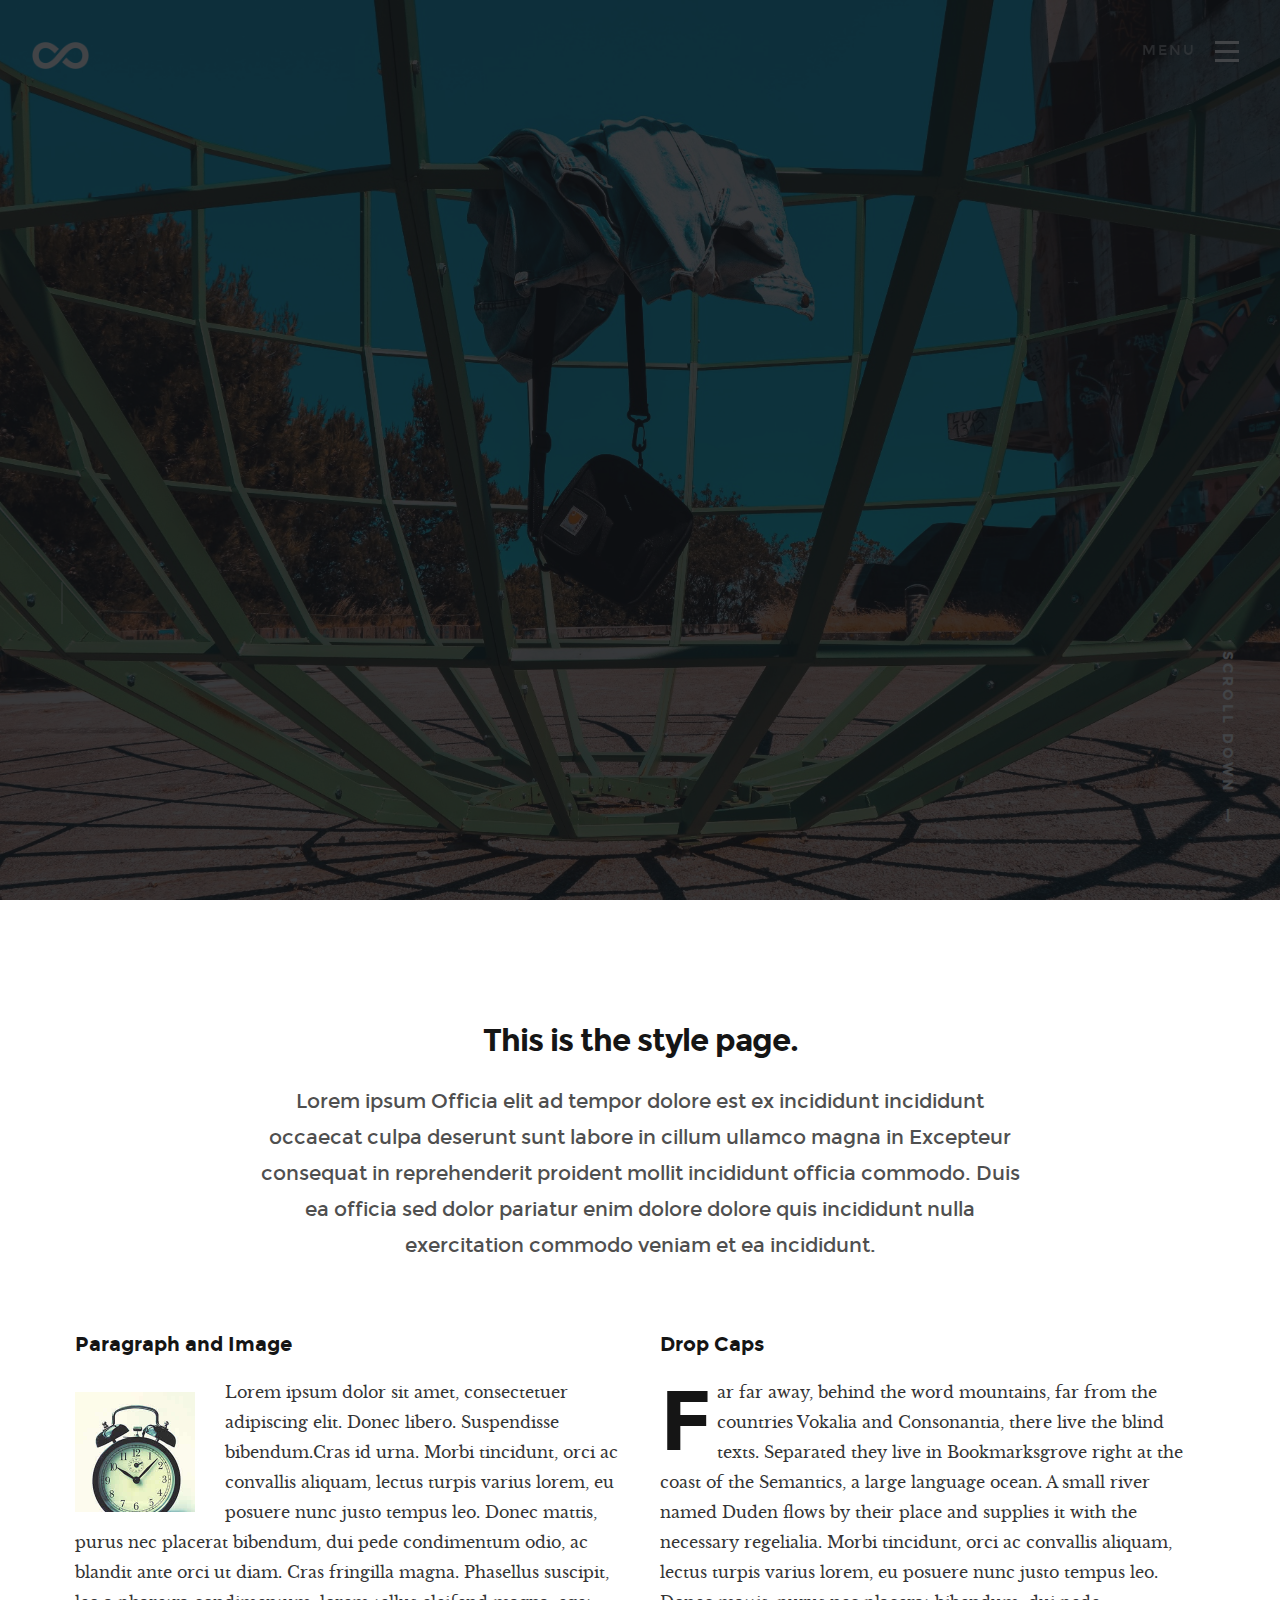
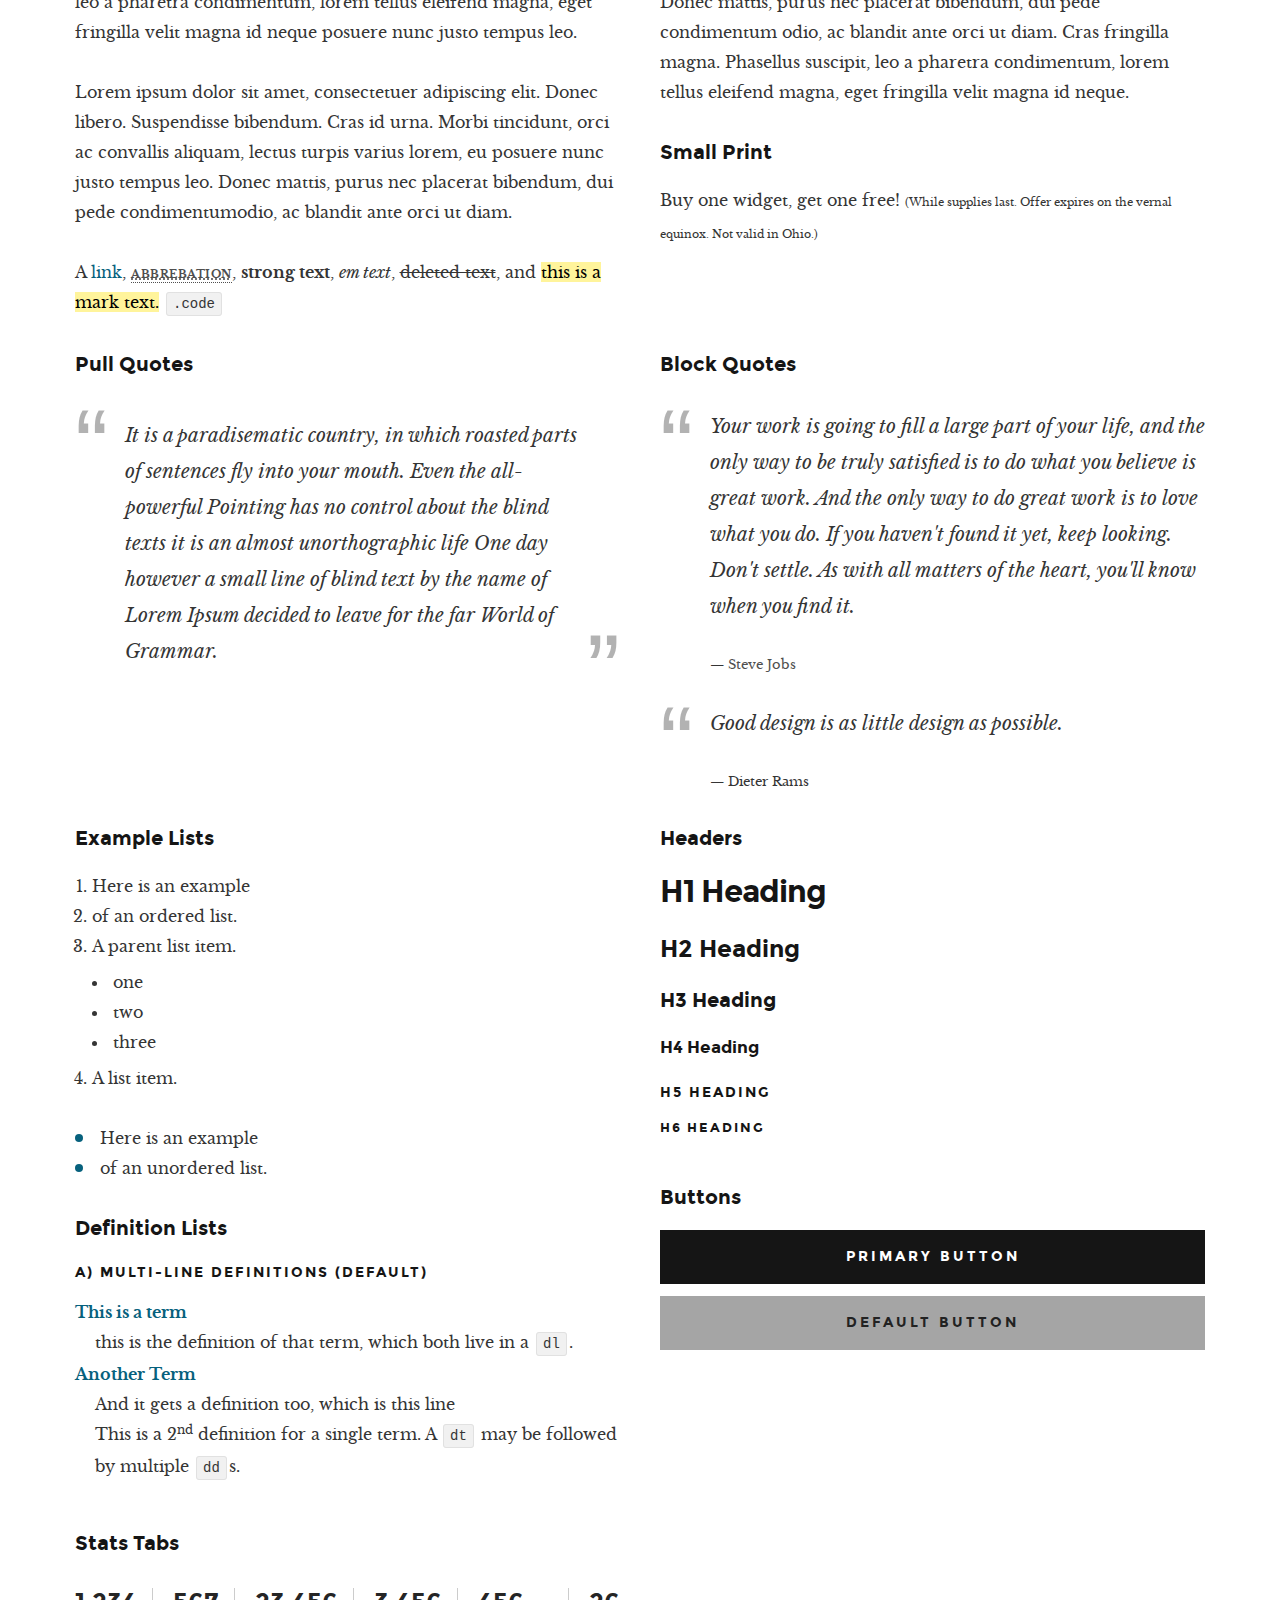
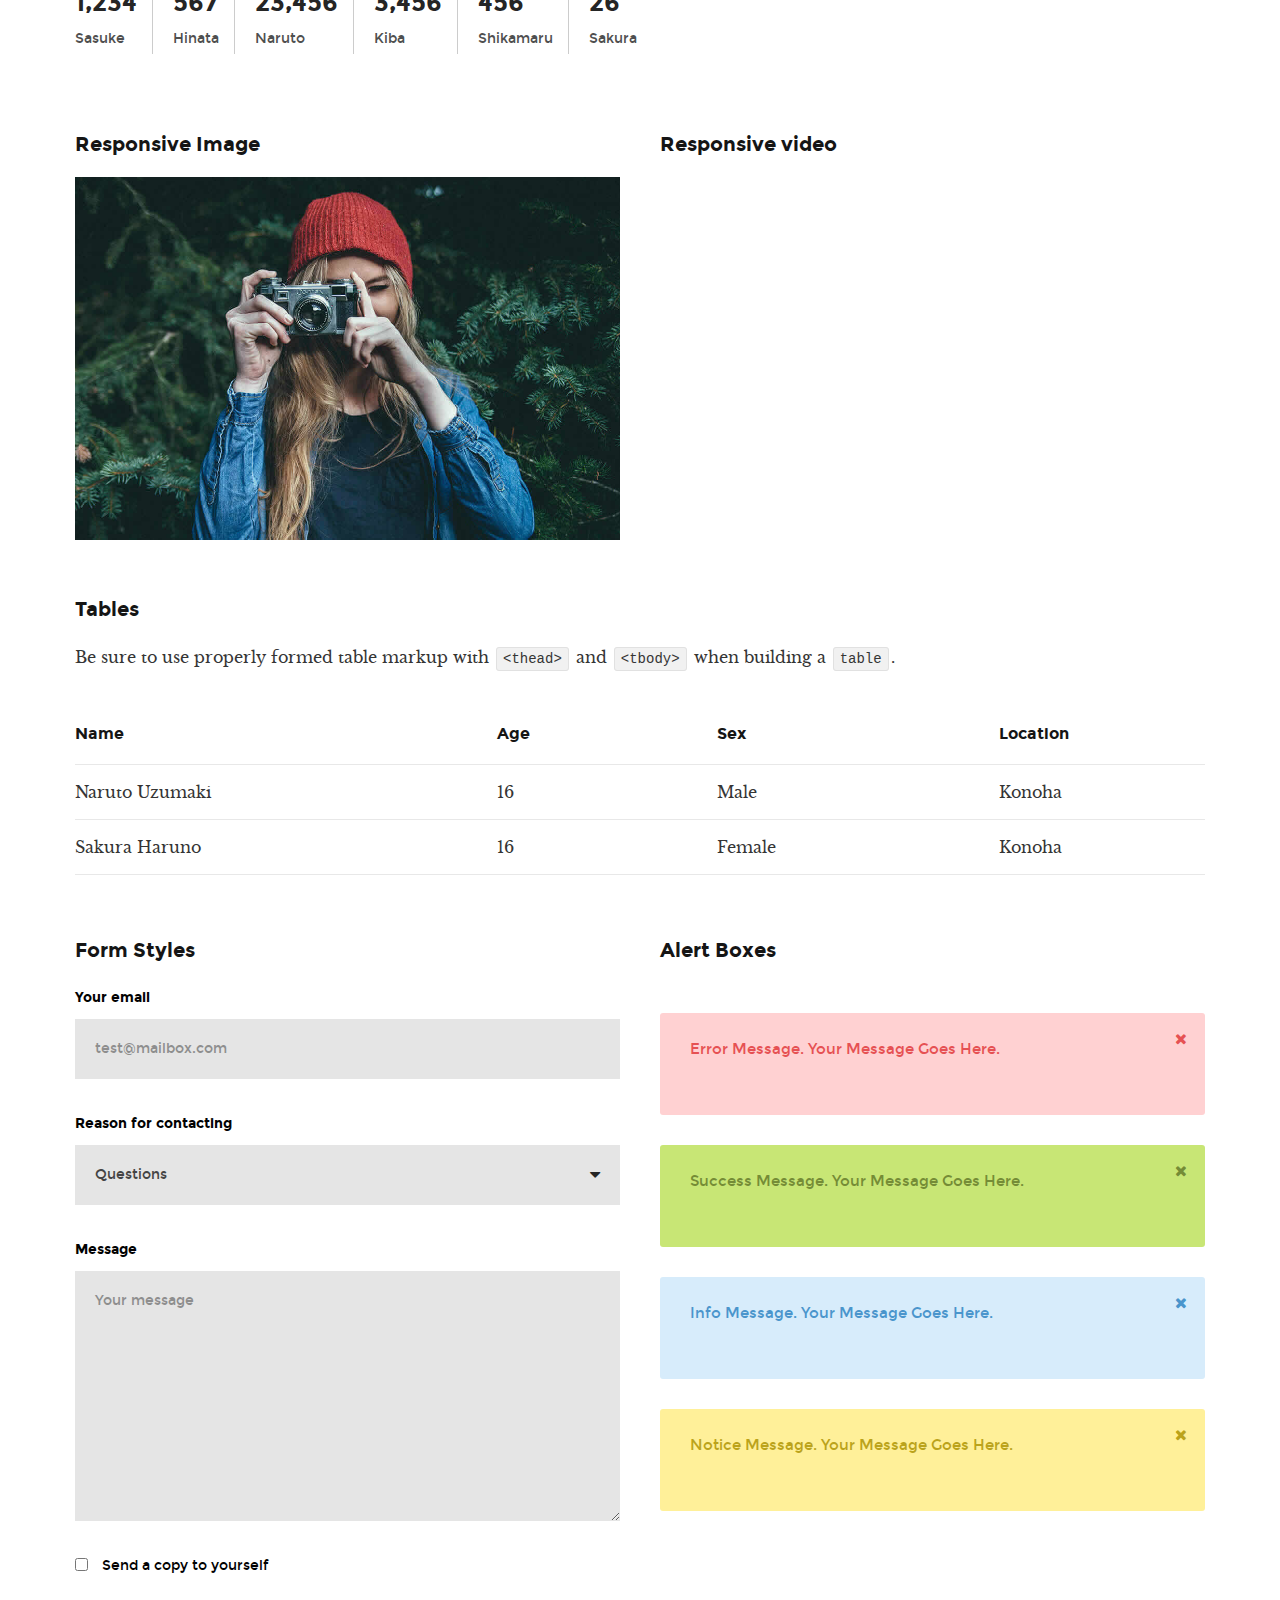
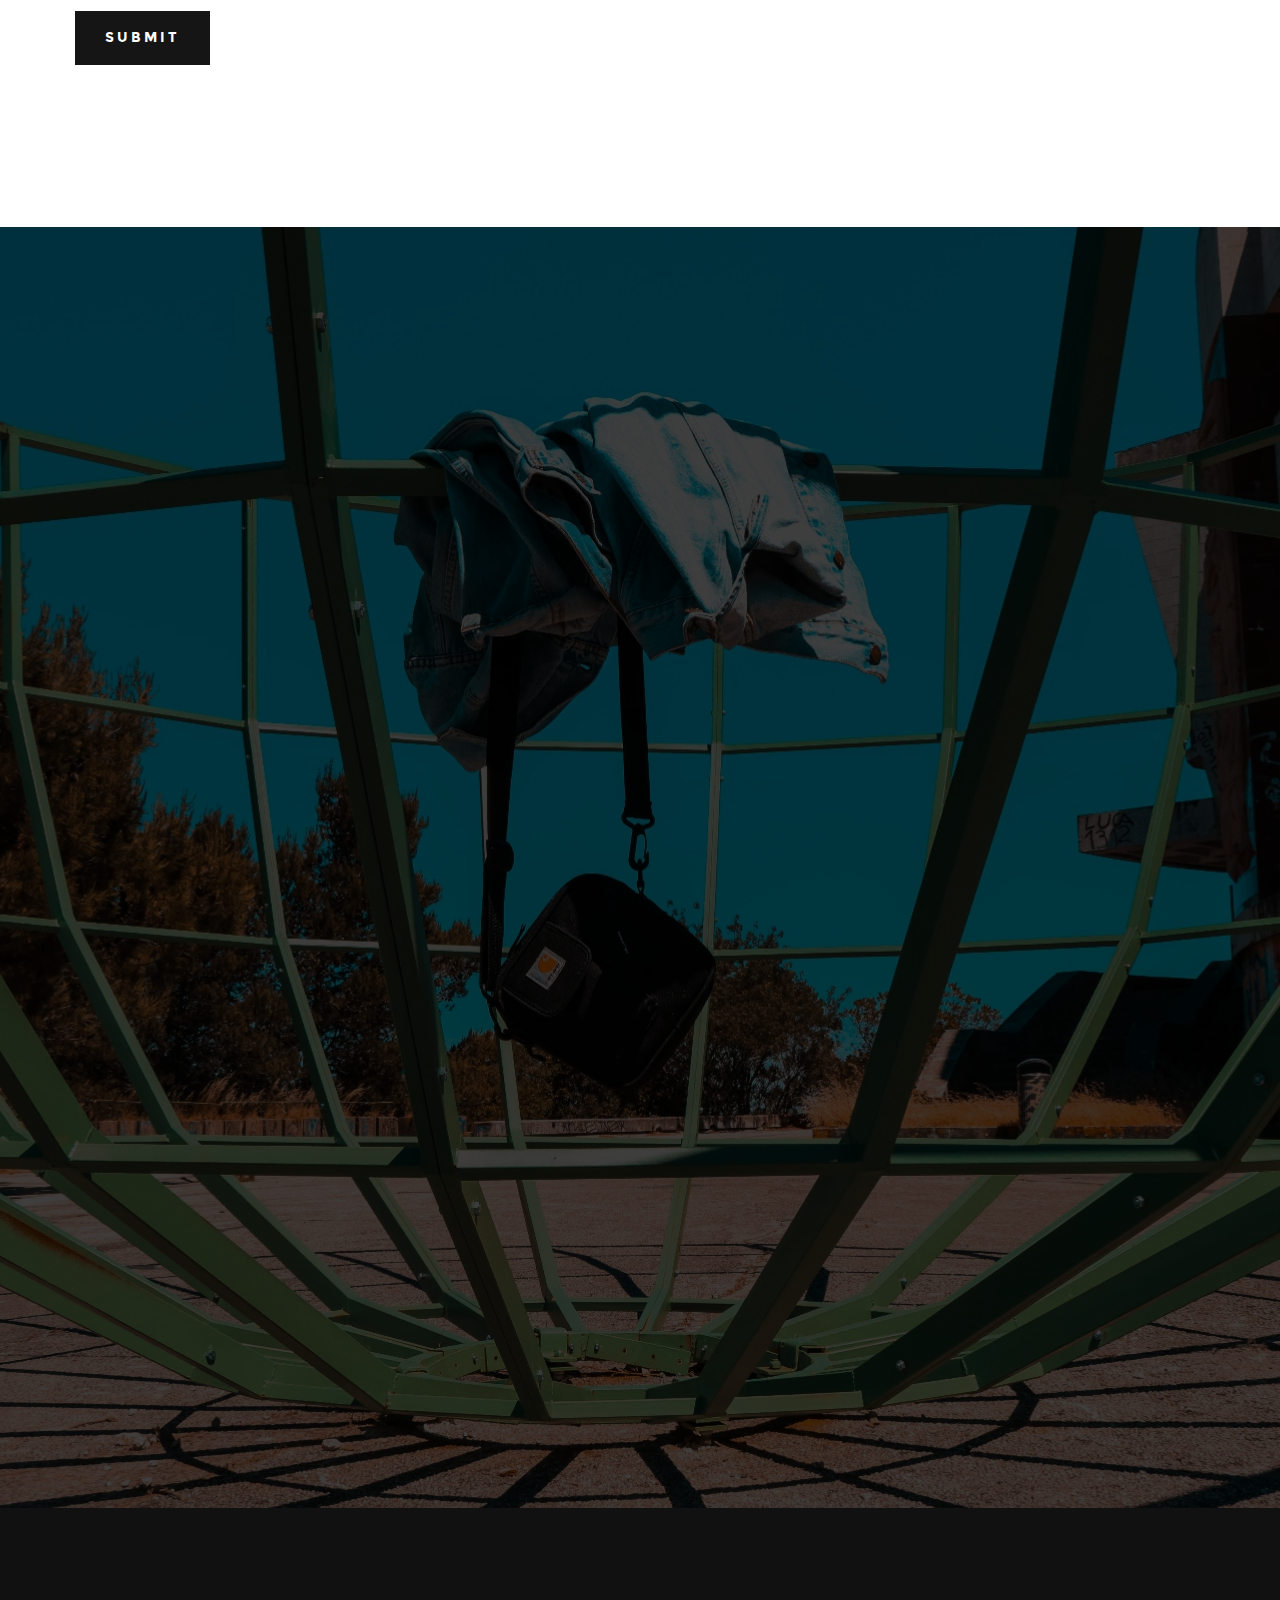
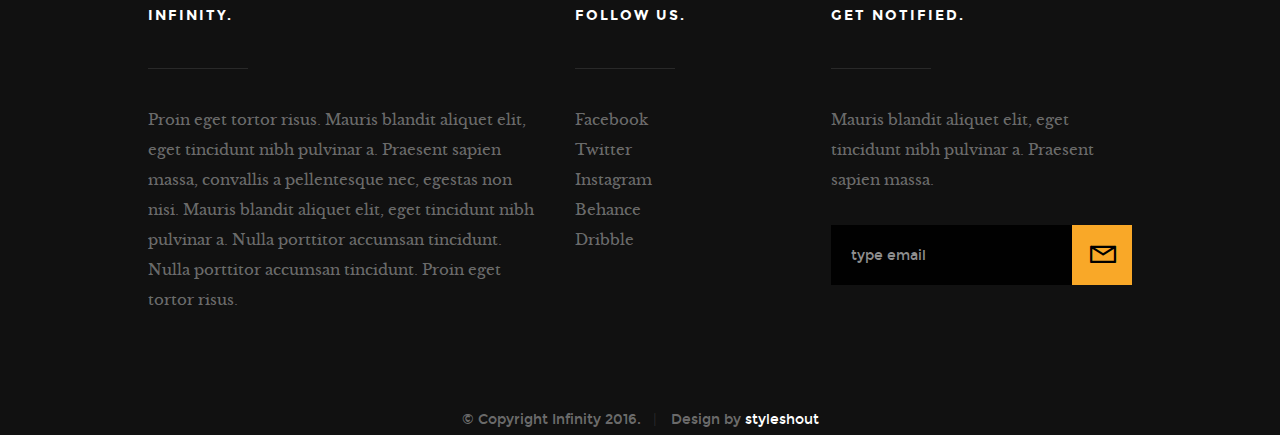
<file: styles.html>
<!DOCTYPE html>
<!--[if IE 8 ]><html class="no-js oldie ie8" lang="en"> <![endif]-->
<!--[if IE 9 ]><html class="no-js oldie ie9" lang="en"> <![endif]-->
<!--[if (gte IE 9)|!(IE)]><!--><html class="no-js" lang="en"> <!--<![endif]-->
<head>

   <!--- basic page needs
   ================================================== -->
   <meta charset="utf-8">
	<title>Style Guide - Infinity</title>
	<meta name="description" content="">  
	<meta name="author" content="">

   <!-- mobile specific metas
   ================================================== -->
	<meta name="viewport" content="width=device-width, initial-scale=1, maximum-scale=1">

 	<!-- CSS
   ================================================== -->
   <link rel="stylesheet" href="css/base.css">
   <link rel="stylesheet" href="css/vendor.css">  
   <link rel="stylesheet" href="css/main.css"> 

   <style type="text/css" media="screen">
   	#styles { 
   		background: white;
   		padding-top: 12rem;
   		padding-bottom: 12rem;
   	}      	
   </style>   

   <!-- script
   ================================================== -->
	<script src="js/modernizr.js"></script>
	<script src="js/pace.min.js"></script>

   <!-- favicons
	================================================== -->
	<link rel="shortcut icon" href="favicon.ico" type="image/x-icon">
	<link rel="icon" href="favicon.ico" type="image/x-icon">

</head>

<body id="top">

	<!-- header 
   ================================================== -->
   <header> 

   	<div class="header-logo">
	      <a href="index.html">Infinity</a>
	   </div> 

		<a id="header-menu-trigger" href="#0">
		 	<span class="header-menu-text">Menu</span>
		  	<span class="header-menu-icon"></span>
		</a> 

		<nav id="menu-nav-wrap">

			<a href="#0" class="close-button" title="close"><span>Close</span></a>	

	   	<h3>Infinity.</h3>  

			<ul class="nav-list">
				<li class="current"><a href="index.html" title="">Home</a></li>
				<li><a href="index.html#about" title="">About</a></li>
				<li><a href="index.html#services" title="">Services</a></li>
				<li><a href="index.html#portfolio" title="">Works</a></li>
				<li><a href="index.html#contact" title="">Contact</a></li>						
			</ul>	

			<p class="sponsor-text">
				Looking for an awesome and reliable webhosting? Try <a href="http://www.dreamhost.com/r.cgi?287326|STYLESHOUT">DreamHost</a>.
				Get <span>$50 off</span> when you sign up with the promocode <span>styleshout</span>. 
				<!-- Simply type	the promocode in the box labeled “Promo Code” when placing your order. -->
			</p>			

			<ul class="header-social-list">
	         <li>
	         	<a href="#"><i class="fa fa-facebook-square"></i></a>
	         </li>
	         <li>
	         	<a href="#"><i class="fa fa-twitter"></i></a>
	         </li>
	         <li>
	         	<a href="#"><i class="fa fa-instagram"></i></a>
	         </li>
            <li>
            	<a href="#"><i class="fa fa-behance"></i></a>
            </li>
	         <li>
	         	<a href="#"><i class="fa fa-dribbble"></i></a>
	         </li>	         
	      </ul>		

		</nav>  <!-- end #menu-nav-wrap -->

	</header> <!-- end header -->  


   <!-- home
   ================================================== -->
   <section id="home">

   	<div class="overlay"></div>

   	<div class="home-content-table">	
		   <div class="home-content-tablecell">
		   	<div class="row">
		   		<div class="col-twelve">		   			
			  		
			  				<h3 class="animate-intro">We Are Infinity.</h3>
				  			<h1 class="animate-intro">
							We Craft Stunning  <br>
							Digital Experiences.
				  			</h1>	

				  			<div class="more animate-intro">
				  				<a class="smoothscroll button stroke" href="#styles">
				  					Learn More
				  				</a>
				  			</div>							

			  		</div> <!-- end col-twelve --> 
		   	</div> <!-- end row --> 
		   </div> <!-- end home-content-tablecell --> 		   
		</div> <!-- end home-content-table -->

		<ul class="home-social-list">
	      <li class="animate-intro">
	        	<a href="#"><i class="fa fa-facebook-square"></i></a>
	      </li>
	      <li class="animate-intro">
	        	<a href="#"><i class="fa fa-twitter"></i></a>
	      </li>
	      <li class="animate-intro">
	        	<a href="#"><i class="fa fa-instagram"></i></a>
	      </li>
         <li class="animate-intro">
           	<a href="#"><i class="fa fa-behance"></i></a>
         </li>
	      <li class="animate-intro">
	        	<a href="#"><i class="fa fa-dribbble"></i></a>
	      </li>	      
	   </ul> <!-- end home-social-list -->	

		<div class="scrolldown">
			<a href="#about" class="scroll-icon smoothscroll">		
		   	Scroll Down		   	
		   	<i class="fa fa-long-arrow-right" aria-hidden="true"></i>
			</a>
		</div>			
   
   </section> <!-- end home -->


   <!-- styles
   ================================================== -->
	<section id="styles">
		
		<div class="row narrow add-bottom text-center">

   		<div class="col-twelve tab-full">

   			<h1>This is the style page.</h1>

   			<p class="lead">Lorem ipsum Officia elit ad tempor dolore est ex incididunt incididunt occaecat culpa deserunt sunt labore in cillum ullamco magna in Excepteur consequat in reprehenderit proident mollit incididunt officia commodo.
   			Duis ea officia sed dolor pariatur enim dolore dolore quis incididunt nulla exercitation commodo veniam et ea incididunt.</p>   			

   		</div>

     	</div>

     	<div class="row">

     		<div class="col-six tab-full">

		     	<h3>Paragraph and Image</h3>

		      <p><a href="#"><img width="120" height="120" class="pull-left" alt="sample-image" src="images/sample-image.jpg"></a>
		  		Lorem ipsum dolor sit amet, consectetuer adipiscing elit. Donec libero. Suspendisse bibendum.Cras id urna. Morbi tincidunt, orci ac convallis aliquam, lectus turpis varius lorem, eu posuere nunc justo tempus leo. Donec mattis, purus nec placerat bibendum, dui pede condimentum odio, ac blandit ante orci ut diam. Cras fringilla magna. Phasellus suscipit, leo a pharetra condimentum, lorem tellus eleifend magna, eget fringilla velit magna id neque posuere nunc justo tempus leo. </p>

		  		<p>
		  		Lorem ipsum dolor sit amet, consectetuer adipiscing elit. Donec libero. Suspendisse bibendum. Cras id urna. Morbi tincidunt, orci ac convallis aliquam, lectus turpis varius lorem, eu posuere nunc justo tempus leo. Donec mattis, purus nec placerat bibendum, dui pede condimentumodio, ac blandit ante orci ut diam.	
	 			</p>

	         <p>A <a href="#">link</a>,
	  			<abbr title="this really isn't a very good description">abbrebation</abbr>,
	  			<strong>strong text</strong>,
	         <em>em text</em>,
	  			<del>deleted text</del>, and
	         <mark>this is a mark text.</mark>
	         <code>.code</code>
	         </p>

	      </div>

	      <div class="col-six tab-full">

	         <h3>Drop Caps</h3>

		      <p class="drop-cap">Far far away, behind the word mountains, far from the countries Vokalia and Consonantia,
		      there live the blind texts. Separated they live in Bookmarksgrove right at the coast of the
		      Semantics, a large language ocean. A small river named Duden flows by their place and supplies it with the necessary regelialia. Morbi tincidunt, orci ac convallis aliquam, lectus turpis varius lorem, eu	posuere nunc justo tempus leo. Donec mattis, purus nec placerat bibendum, dui pede condimentum odio, ac blandit ante orci ut diam. Cras fringilla magna. Phasellus suscipit, leo a pharetra condimentum, lorem tellus eleifend magna, eget fringilla velit magna id neque.
				</p>

			   <h3>Small Print</h3>

			   <p>Buy one widget, get one free!
				<small>(While supplies last. Offer expires on the vernal equinox. Not valid in Ohio.)</small>
				</p>

			</div>	         

		</div> <!-- end row -->

		<div class="row">

		  	<div class="col-six tab-full">

		      <h3>Pull Quotes</h3>

		      <aside class="pull-quote">
				   <blockquote>
					   <p>It is a paradisematic country, in which roasted parts of
		            sentences fly into your mouth. Even the all-powerful Pointing has no control about the blind
		            texts it is an almost unorthographic life One day however a small line of blind text by the name
		            of Lorem Ipsum decided to leave for the far World of Grammar.</p>
					</blockquote>
				</aside>

		   </div>

		   <div class="col-six tab-full">

		      <h3>Block Quotes</h3>

		      <blockquote cite="http://where-i-got-my-info-from.com">
				   <p>Your work is going to fill a large part of your life, and the only way to be truly satisfied is
		         to do what you believe is great work. And the only way to do great work is to love what you do.
		         If you haven't found it yet, keep looking. Don't settle. As with all matters of the heart, you'll know when you find it.
		         </p>
					<cite>
					   <a href="#">Steve Jobs</a>
					</cite>
			   </blockquote>

		      <blockquote>
		         <p>Good design is as little design as possible.</p>
		         <cite>Dieter Rams</cite>
		      </blockquote>

		   </div>

		</div> <!-- end row -->

		<div class="row half-bottom">

			<div class="col-six tab-full">

			   <h3>Example Lists</h3>

			   <ol>
				   <li>Here is an example</li>
				   <li>of an ordered list.</li>
				   <li>A parent list item.
					  	<ul>
				  			<li>one</li>
				  			<li>two</li>
					   	<li>three</li>
					   </ul>
					</li>
					<li>A list item.</li>
				</ol>

			   <ul class="disc">
				   <li>Here is an example</li>
				   <li>of an unordered list.</li>
				</ul>	

				<h3>Definition Lists</h3>	            

			   <h5>a) Multi-line Definitions (default)</h5>

			   <dl>
				   <dt><strong>This is a term</strong></dt>
				      <dd>this is the definition of that term, which both live in a <code>dl</code>.</dd>
				   <dt><strong>Another Term</strong></dt>
				      <dd>And it gets a definition too, which is this line</dd>
				      <dd>This is a 2<sup>nd</sup> definition for a single term. A <code>dt</code> may be followed by multiple <code>dd</code>s.</dd>
			   </dl>

		   </div>

		   <div class="col-six tab-full">		                  

		      <h3>Headers</h3>

		      <h1>H1 Heading</h1>
		      <h2>H2 Heading</h2>
		      <h3>H3 Heading</h3>
		      <h4>H4 Heading</h4>
		      <h5>H5 Heading</h5>
		      <h6>H6 Heading</h6>

		      <br>

		      <h3>Buttons</h3>

		    	<p>
		     		<a class="button button-primary full-width" href="#">Primary Button</a>
		     		<a class="button full-width" href="#">Default Button</a>
		     	</p>

		   </div>

		</div> <!-- end row -->

		<div class="row half-bottom">

		   <div class="col-twelve">

		    	<h3>Stats Tabs</h3>

		      <ul class="stats-tabs">
				   <li><a href="#">1,234 <em>Sasuke</em></a></li>
				   <li><a href="#">567 <em>Hinata</em></a></li>
				   <li><a href="#">23,456 <em>Naruto</em></a></li>
				   <li><a href="#">3,456 <em>Kiba</em></a></li>
				   <li><a href="#">456 <em>Shikamaru</em></a></li>
				   <li><a href="#">26 <em>Sakura</em></a></li>
				</ul>	      		

		   </div>	      	

		</div> <!-- end row -->

		<div class="row half-bottom">

	      <div class="col-six tab-full">

      		<h3>Responsive Image</h3>
      		<p><img src="images/shutterbug.jpg"></p>

      	</div>

      	<div class="col-six tab-full">

      		<h3>Responsive video</h3>

      		<div class="fluid-video-wrapper">
               <iframe src="http://player.vimeo.com/video/14592941?title=0&amp;byline=0&amp;portrait=0&amp;color=F64B39" width="500" height="281" frameborder="0" webkitallowfullscreen mozallowfullscreen allowfullscreen></iframe> 
            </div>

      	</div>
	      	
      </div> <!-- end row -->

      <div class="row add-bottom">

	      <div class="col-twelve">

	      	<h3>Tables</h3>
	      	<p>Be sure to use properly formed table markup with <code>&lt;thead&gt;</code> and <code>&lt;tbody&gt;</code> when building a <code>table</code>.</p>

	      	<div class="table-responsive">

	      		<table>
						<thead>
						   <tr>
						 		<th>Name</th>
						      <th>Age</th>
						      <th>Sex</th>
						      <th>Location</th>					    
						   </tr>
						</thead>
						<tbody>
						   <tr>
						      <td>Naruto Uzumaki</td>
						      <td>16</td>
						      <td>Male</td>
						      <td>Konoha</td>					    
						   </tr>
						   <tr>
						      <td>Sakura Haruno</td>
						      <td>16</td>
						      <td>Female</td>
						      <td>Konoha</td>			    
						   </tr>
						</tbody>
				   </table>

	      	</div>     		

	      </div>
	      	
	   </div> <!-- end row -->

	   <div class="row">

		   <div class="col-six tab-full">

		      <h3>Form Styles</h3>

		      <form>
			     	<div>
			        	<label for="sampleInput">Your email</label>
			        	<input class="full-width" type="email" placeholder="test@mailbox.com" id="sampleInput">
			      </div>
			      <div>
			        	<label for="sampleRecipientInput">Reason for contacting</label>
			        	<div class="ss-custom-select">
			        		<select class="full-width" id="sampleRecipientInput">
				        		<option value="Option 1">Questions</option>
				        		<option value="Option 2">Report</option>
				        		<option value="Option 3">Others</option>
				        	</select>
			        	</div>			         	
			      </div>
			       
			     	<label for="exampleMessage">Message</label>
			     	<textarea class="full-width" placeholder="Your message" id="exampleMessage"></textarea>

			     	<label class="add-bottom">
			        	<input type="checkbox">			            
			        	<span class="label-text">Send a copy to yourself</span>
			     	</label>
			       
			     	<input class="button-primary" type="submit" value="Submit">

			   </form>	            

		   </div>

		   <div class="col-six tab-full">

		   	<h3>Alert Boxes</h3> 

		   	<br>
			        
            <div class="alert-box ss-error hideit">
		        <p>Error Message. Your Message Goes Here.</p>
		        <i class="fa fa-times close"></i>
		      </div><!-- /error -->
			        
		      <div class="alert-box ss-success hideit">
		        <p>Success Message. Your Message Goes Here.</p>
		        <i class="fa fa-times close"></i>
		      </div><!-- /success -->
			        
		      <div class="alert-box ss-info hideit">
		         <p>Info Message. Your Message Goes Here.</p>
		         <i class="fa fa-times close"></i>
		      </div><!-- /info -->
			        
		      <div class="alert-box ss-notice hideit">
		        <p>Notice Message. Your Message Goes Here.</p>
		        <i class="fa fa-times close"></i>
		      </div><!-- /notice -->
		        
		   </div>	         

		</div> <!-- end row -->

	</section> <!-- end styles -->   


	<!-- contact
   ================================================== -->
   <section id="contact">

      <div class="overlay"></div>

		<div class="row narrow section-intro with-bottom-sep animate-this">
   		<div class="col-twelve">
   			<h3>Contact</h3>
   			<h1>Get In Touch.</h1>

   			<p class="lead">Quisque velit nisi, pretium ut lacinia in, elementum id enim. Curabitur arcu erat, accumsan id imperdiet et, porttitor at sem. Lorem ipsum dolor sit amet, consectetur adipiscing elit. Praesent sapien massa, convallis a pellentesque nec, egestas non nisi.</p>
   		</div> 
   	</div> <!-- end section-intro -->

   	<div class="row contact-content">

   		<div class="col-seven tab-full animate-this">

   			<h5>Send Us A Message</h5>

            <!-- form -->
            <form name="contactForm" id="contactForm" method="post">     			

               <div class="form-field">
 					   <input name="contactName" type="text" id="contactName" placeholder="Name" value="" minlength="2" required="">
               </div>

               <div class="row">
                 	<div class="col-six tab-full">
                 		<div class="form-field">
                 			<input name="contactEmail" type="email" id="contactEmail" placeholder="Email" value="" required="">
                 		</div>		      			   
		            </div>
	            	<div class="col-six tab-full">	            
	            		<div class="form-field">
	            			<input name="contactSubject" type="text" id="contactSubject" placeholder="Subject" value="">
	                  </div>		     				   
		            </div>
               </div>
                                         
               <div class="form-field">
	              	<textarea name="contactMessage" id="contactMessage" placeholder="message" rows="10" cols="50" required=""></textarea>
	            </div> 

               <div class="form-field">
                  <button class="submitform">Submit</button>

                  <div id="submit-loader">
                     <div class="text-loader">Sending...</div>                             
       			      <div class="s-loader">
							  	<div class="bounce1"></div>
							  	<div class="bounce2"></div>
							  	<div class="bounce3"></div>
							</div>
						</div>
               </div>

      		</form> <!-- end form -->

            <!-- contact-warning -->
            <div id="message-warning"></div> 

            <!-- contact-success -->
      		<div id="message-success">
               <i class="fa fa-check"></i>Your message was sent, thank you!<br>
      		</div>

         </div> <!-- end col-seven --> 

         <div class="col-four tab-full contact-info end animate-this">

         	<h5>Contact Information</h5>

         	<div class="cinfo">
	   			<h6>Where to Find Us</h6>
	   			<p>
	            	1600 Amphitheatre Parkway<br>
	            	Mountain View, CA<br>
	            	94043 US
	            </p>
	   		</div> <!-- end cinfo -->

	   		<div class="cinfo">
	   			<h6>Email Us At</h6>
	   			<p>
	   				someone@infinitysite.com<br>
				   	info@infinitysite.com			     
				   </p>
	   		</div> <!-- end cinfo -->

	   		<div class="cinfo">
	   			<h6>Call Us At</h6>
	   			<p>
	   				Phone: (+63) 555 1212<br>
				   	Mobile: (+63) 555 0100<br>
				     	Fax: (+63) 555 0101
				   </p>
	   		</div>

         </div> <!-- end cinfo --> 

   	</div> <!-- end row contact-content -->
		
	</section> <!-- end contact -->


	<!-- footer
   ================================================== -->
	<footer>
     	<div class="footer-main">

   		<div class="row">  

	      	<div class="col-five tab-full footer-about">       

	            <h4 class="h05">Infinity.</h4>

	            <p>Proin eget tortor risus. Mauris blandit aliquet elit, eget tincidunt nibh pulvinar a. Praesent sapien massa, convallis a pellentesque nec, egestas non nisi. Mauris blandit aliquet elit, eget tincidunt nibh pulvinar a. Nulla porttitor accumsan tincidunt. Nulla porttitor accumsan tincidunt. Proin eget tortor risus.</p>	            

		      </div> <!-- end footer-about -->

	      	<div class="col-three tab-full footer-social">

	      		<h4 class="h05">Follow Us.</h4>

	      		<ul class="list-links">
	      			<li><a href="#">Facebook</a></li>
						<li><a href="#">Twitter</a></li>
						<li><a href="#">Instagram</a></li>
						<li><a href="#">Behance</a></li>
						<li><a href="#">Dribble</a></li>						
					</ul>

	      	</div> <!-- end footer-social -->  

	      	<div class="col-four tab-full footer-subscribe end">

	      		<h4 class="h05">Get Notified.</h4>

	      		<p>Mauris blandit aliquet elit, eget tincidunt nibh pulvinar a. Praesent sapien massa.</p>

	      		<div class="subscribe-form">
	      	
	      			<form id="mc-form" class="group" novalidate="true">

							<input type="email" value="" name="dEmail" class="email" id="mc-email" placeholder="type email" required=""> 
	   		
			   			<!-- <input type="submit" name="subscribe" > -->
			   			<button><i class="icon-mail"></i></button>
		   	
		   				<label for="mc-email" class="subscribe-message"></label>
			
						</form>

	      		</div>
	      	           	
	      	</div> <!-- end footer-subscribe -->      	    

	      </div> <!-- end row -->

   	</div> <!-- end footer-main -->

   	<div class="footer-bottom">

      	<div class="row">

      		<div class="col-twelve">
	      		<div class="copyright">
		         	<span>© Copyright Infinity 2016.</span> 
		         	<span>Design by <a href="http://www.styleshout.com/">styleshout</a></span>		         	
		         </div>		               
	      	</div>

      	</div>   	

      </div> <!-- end footer-bottom -->

      <div id="go-top">
		   <a class="smoothscroll" title="Back to Top" href="#top">
		   	<i class="fa fa-long-arrow-up" aria-hidden="true"></i>
		   </a>
		</div>		
   </footer>

   <div id="preloader"> 
    	<div id="loader"></div>
   </div> 

   <!-- Java Script
   ================================================== --> 
   <script src="js/jquery-2.1.3.min.js"></script>
   <script src="js/plugins.js"></script>
   <script src="js/main.js"></script>

</body>

</html>
</file>
<file: css/base.css>
/* =================================================================== 
 *
 *  Infinity v1.0 Base Stylesheet
 *  01-02-2017
 *  ------------------------------------------------------------------
 *  TOC:
 *  01. reset
 *  02. basic/base setup styles
 *  03. grid
 *  04. MISC
 *
 * =================================================================== */

/* ===================================================================
 *  01. reset - normalize.css v3.0.2 | MIT License | git.io/normalize
 *
 * ------------------------------------------------------------------- */
html {
  font-family: sans-serif;
  -ms-text-size-adjust: 100%;
  -webkit-text-size-adjust: 100%;
}

body {
  margin: 0;
}

article,
aside,
details,
figcaption,
figure,
footer,
header,
hgroup,
main,
menu,
nav,
section,
summary {
  display: block;
}

audio, canvas, progress, video {
  display: inline-block;
  vertical-align: baseline;
}

audio:not([controls]) {
  display: none;
  height: 0;
}

[hidden],
template {
  display: none;
}

a {
  background: transparent;
}

a:active, a:hover {
  outline: 0;
}

abbr[title] {
  border-bottom: 1px dotted;
}

b, strong {
  font-weight: bold;
}

dfn {
  font-style: italic;
}

h1 {
  font-size: 2em;
  margin: 0.67em 0;
}

mark {
  background: #ff0;
  color: #000;
}

small {
  font-size: 80%;
}

sub,
sup {
  font-size: 75%;
  line-height: 0;
  position: relative;
  vertical-align: baseline;
}

sup {
  top: -0.5em;
}

sub {
  bottom: -0.25em;
}

img {
  border: 0;
}

svg:not(:root) {
  overflow: hidden;
}

figure {
  margin: 1em 40px;
}

hr {
  -moz-box-sizing: content-box;
  box-sizing: content-box;
  height: 0;
}

pre {
  overflow: auto;
}

code,
kbd,
pre,
samp {
  font-family: monospace, monospace;
  font-size: 1em;
}

button, input, optgroup,
select, textarea {
  color: inherit;
  font: inherit;
  margin: 0;
}

button {
  overflow: visible;
}

button, select {
  text-transform: none;
}

button,
html input[type="button"],
input[type="reset"],
input[type="submit"] {
  -webkit-appearance: button;
  cursor: pointer;
}

button[disabled],
html input[disabled] {
  cursor: default;
}

button::-moz-focus-inner,
input::-moz-focus-inner {
  border: 0;
  padding: 0;
}

input {
  line-height: normal;
}

input[type="checkbox"],
input[type="radio"] {
  box-sizing: border-box;
  padding: 0;
}

input[type="number"]::-webkit-inner-spin-button,
input[type="number"]::-webkit-outer-spin-button {
  height: auto;
}

input[type="search"] {
  -webkit-appearance: textfield;
  -moz-box-sizing: content-box;
  -webkit-box-sizing: content-box;
  box-sizing: content-box;
}

input[type="search"]::-webkit-search-cancel-button,
input[type="search"]::-webkit-search-decoration {
  -webkit-appearance: none;
}

fieldset {
  border: 1px solid #c0c0c0;
  margin: 0 2px;
  padding: 0.35em 0.625em 0.75em;
}

legend {
  border: 0;
  padding: 0;
}

textarea {
  overflow: auto;
}

optgroup {
  font-weight: bold;
}

table {
  border-collapse: collapse;
  border-spacing: 0;
}

td, th {
  padding: 0;
}

/* ===================================================================
 *  02. basic/base setup styles - (_basic.scss)
 *
 * ------------------------------------------------------------------- */
html {
  font-size: 62.5%;
  box-sizing: border-box;
}

*,
*::before,
*::after {
  box-sizing: inherit;
}

body {
  font-weight: normal;
  line-height: 1;
  text-rendering: optimizeLegibility;
  word-wrap: break-word;
  -webkit-overflow-scrolling: touch;
  -webkit-text-size-adjust: none;
}

body, input, button {
  -moz-osx-font-smoothing: grayscale;
  -webkit-font-smoothing: antialiased;
}

/* ------------------------------------------------------------------- 
 * Media - (_basic.scss)
 * ------------------------------------------------------------------- */
img, video {
  max-width: 100%;
  height: auto;
}

/* ------------------------------------------------------------------- 
 * Typography resets - (_basic.scss)
 * ------------------------------------------------------------------- */
div, dl, dt, dd, ul, ol, li, h1, h2, h3, h4, h5, h6, pre, form, p, blockquote, th, td {
  margin: 0;
  padding: 0;
}

h1, h2, h3, h4, h5, h6 {
  -webkit-font-variant-ligatures: common-ligatures;
  -moz-font-variant-ligatures: common-ligatures;
  font-variant-ligatures: common-ligatures;
  text-rendering: optimizeLegibility;
}

em, i {
  font-style: italic;
  line-height: inherit;
}

strong, b {
  font-weight: bold;
  line-height: inherit;
}

small {
  font-size: 60%;
  line-height: inherit;
}

ol, ul {
  list-style: none;
}

li {
  display: block;
}

/* ------------------------------------------------------------------- 
 * links - (_basic.scss)
 * ------------------------------------------------------------------- */
a {
  text-decoration: none;
  line-height: inherit;
}

a img {
  border: none;
}

/* ------------------------------------------------------------------- 
 * inputs - (_basic.scss)
 * ------------------------------------------------------------------- */
fieldset {
  margin: 0;
  padding: 0;
}

input[type="email"],
input[type="number"],
input[type="search"],
input[type="text"],
input[type="tel"],
input[type="url"],
input[type="password"],
textarea {
  -webkit-appearance: none;
  -moz-appearance: none;
  -ms-appearance: none;
  -o-appearance: none;
  appearance: none;
}

/* ===================================================================
 *  03. grid - (_grid.scss)
 *
 * ------------------------------------------------------------------- */
.row {
  width: 94%;
  max-width: 1170px;
  margin: 0 auto;
}
.row:before, .row:after {
  content: "";
  display: table;
}
.row:after {
  clear: both;
}

.row .row {
  width: auto;
  max-width: none;
  margin-left: -20px;
  margin-right: -20px;
}

[class*="col-"], .bgrid {
  float: left;
}

[class*="col-"] + [class*="col-"].end {
  float: right;
}

[class*="col-"] {
  padding: 0 20px;
}

.col-one {
  width: 8.33333%;
}

.col-two, .col-1-6 {
  width: 16.66667%;
}

.col-three, .col-1-4 {
  width: 25%;
}

.col-four, .col-1-3 {
  width: 33.33333%;
}

.col-five {
  width: 41.66667%;
}

.col-six, .col-1-2 {
  width: 50%;
}

.col-seven {
  width: 58.33333%;
}

.col-eight, .col-2-3 {
  width: 66.66667%;
}

.col-nine, .col-3-4 {
  width: 75%;
}

.col-ten, .col-5-6 {
  width: 83.33333%;
}

.col-eleven {
  width: 91.66667%;
}

.col-twelve, .col-full {
  width: 100%;
}

/* ------------------------------------------------------------------- 
 * small screens - (_grid.scss)
 * ------------------------------------------------------------------- */
@media screen and (max-width: 1024px) {
  .row .row {
    margin-left: -18px;
    margin-right: -18px;
  }

  [class*="col-"] {
    padding: 0 18px;
  }
}
/* ------------------------------------------------------------------- 
 * tablets - (_grid.scss)
 * ------------------------------------------------------------------- */
@media screen and (max-width: 768px) {
  .row {
    width: auto;
    padding-left: 30px;
    padding-right: 30px;
  }

  .row .row {
    padding-left: 0;
    padding-right: 0;
    margin-left: -15px;
    margin-right: -15px;
  }

  [class*="col-"] {
    padding: 0 15px;
  }

  .tab-1-4 {
    width: 25%;
  }

  .tab-1-3 {
    width: 33.33333%;
  }

  .tab-1-2 {
    width: 50%;
  }

  .tab-2-3 {
    width: 66.66667%;
  }

  .tab-3-4 {
    width: 75%;
  }

  .tab-full {
    width: 100%;
  }
}
/* ------------------------------------------------------------------- 
 * large mobile devices - (_grid.scss)
 * ------------------------------------------------------------------- */
@media screen and (max-width: 600px) {
  .row {
    padding-left: 25px;
    padding-right: 25px;
  }

  .row .row {
    margin-left: -10px;
    margin-right: -10px;
  }

  [class*="col-"] {
    padding: 0 10px;
  }

  .mob-1-4 {
    width: 25%;
  }

  .mob-1-2 {
    width: 50%;
  }

  .mob-3-4 {
    width: 75%;
  }

  .mob-full {
    width: 100%;
  }
}
/* ------------------------------------------------------------------- 
 * small mobile devices - (_grid.scss)
 * ------------------------------------------------------------------- */
@media screen and (max-width: 400px) {
  .row .row {
    padding-left: 0;
    padding-right: 0;
    margin-left: 0;
    margin-right: 0;
  }

  [class*="col-"] {
    width: 100% !important;
    float: none !important;
    clear: both !important;
    margin-left: 0;
    margin-right: 0;
    padding: 0;
  }

  [class*="col-"] + [class*="col-"].end {
    float: none;
  }
}
/* ===================================================================
 * block grids - (_grid.scss)
 *
 * ------------------------------------------------------------------- */
[class*="block-"]:before, [class*="block-"]:after {
  content: "";
  display: table;
}
[class*="block-"]:after {
  clear: both;
}

.block-1-6 .bgrid {
  width: 16.66667%;
}

.block-1-4 .bgrid {
  width: 25%;
}

.block-1-3 .bgrid {
  width: 33.33333%;
}

.block-1-2 .bgrid {
  width: 50%;
}

/**
 * Clearing for block grid columns. Allow columns with 
 * different heights to align properly.
 */
.block-1-6 .bgrid:nth-child(6n+1),
.block-1-4 .bgrid:nth-child(4n+1),
.block-1-3 .bgrid:nth-child(3n+1),
.block-1-2 .bgrid:nth-child(2n+1) {
  clear: both;
}

/* ------------------------------------------------------------------- 
 * small screens - (_grid.scss)
 * ------------------------------------------------------------------- */
@media screen and (max-width: 1024px) {
  .block-s-1-6 .bgrid {
    width: 16.66667%;
  }

  .block-s-1-4 .bgrid {
    width: 25%;
  }

  .block-s-1-3 .bgrid {
    width: 33.33333%;
  }

  .block-s-1-2 .bgrid {
    width: 50%;
  }

  .block-s-full .bgrid {
    width: 100%;
    clear: both;
  }

  [class*="block-s-"] .bgrid:nth-child(n) {
    clear: none;
  }

  .block-s-1-6 .bgrid:nth-child(6n+1),
  .block-s-1-4 .bgrid:nth-child(4n+1),
  .block-s-1-3 .bgrid:nth-child(3n+1),
  .block-s-1-2 .bgrid:nth-child(2n+1) {
    clear: both;
  }
}
/* ------------------------------------------------------------------- 
 * tablets - (_grid.scss)
 * ------------------------------------------------------------------- */
@media screen and (max-width: 768px) {
  .block-tab-1-6 .bgrid {
    width: 16.66667%;
  }

  .block-tab-1-4 .bgrid {
    width: 25%;
  }

  .block-tab-1-3 .bgrid {
    width: 33.33333%;
  }

  .block-tab-1-2 .bgrid {
    width: 50%;
  }

  .block-tab-full .bgrid {
    width: 100%;
    clear: both;
  }

  [class*="block-tab-"] .bgrid:nth-child(n) {
    clear: none;
  }

  .block-tab-1-6 .bgrid:nth-child(6n+1),
  .block-tab-1-4 .bgrid:nth-child(4n+1),
  .block-tab-1-3 .bgrid:nth-child(3n+1),
  .block-tab-1-2 .bgrid:nth-child(2n+1) {
    clear: both;
  }
}
/* ------------------------------------------------------------------- 
 * large mobile devices - (_grid.scss)
 * ------------------------------------------------------------------- */
@media screen and (max-width: 600px) {
  .block-mob-1-6 .bgrid {
    width: 16.66667%;
  }

  .block-mob-1-4 .bgrid {
    width: 25%;
  }

  .block-mob-1-3 .bgrid {
    width: 33.33333%;
  }

  .block-mob-1-2 .bgrid {
    width: 50%;
  }

  .block-mob-full .bgrid {
    width: 100%;
    clear: both;
  }

  [class*="block-mob-"] .bgrid:nth-child(n) {
    clear: none;
  }

  .block-mob-1-6 .bgrid:nth-child(6n+1),
  .block-mob-1-4 .bgrid:nth-child(4n+1),
  .block-mob-1-3 .bgrid:nth-child(3n+1),
  .block-mob-1-2 .bgrid:nth-child(2n+1) {
    clear: both;
  }
}
/* ------------------------------------------------------------------- 
 * stack on small mobile devices - (_grid.scss)
 * ------------------------------------------------------------------- */
@media screen and (max-width: 400px) {
  .stack .bgrid {
    width: 100% !important;
    float: none !important;
    clear: both !important;
    margin-left: 0;
    margin-right: 0;
  }
}
/* ===================================================================
 *  04. MISC  - (_grid.scss)
 *
 * ------------------------------------------------------------------- */
 
/* Clearing - (http://nicolasgallagher.com/micro-clearfix-hack/
 */
.group:before, .group:after {
  content: "";
  display: table;
}
.group:after {
  clear: both;
}

/* Misc Helper Styles 
 */
.hide {
  display: none;
}

.invisible {
  visibility: hidden;
}

.antialiased {
  -webkit-font-smoothing: antialiased;
  -moz-osx-font-smoothing: grayscale;
}

.overflow-hidden {
  overflow: hidden;
}

.remove-bottom {
  margin-bottom: 0;
}

.half-bottom {
  margin-bottom: 1.5rem !important;
}

.add-bottom {
  margin-bottom: 3rem !important;
}

.no-border {
  border: none;
}

.full-width {
  width: 100%;
}

.text-center {
  text-align: center;
}

.text-left {
  text-align: left;
}

.text-right {
  text-align: right;
}

.pull-left {
  float: left;
}

.pull-right {
  float: right;
}

.align-center {
  margin-left: auto;
  margin-right: auto;
  text-align: center;
}
</file>
<file: css/vendor.css>
/* =================================================================== 
 *
 *  Infinity v1.0 Vendor/Third Party CSS 
 *  01-02-2017
 *  ------------------------------------------------------------------
 *
 *  TOC:
 *  01. Animate.css
 *  02. Lightgallery 
 *  03. Owl Carousel 
 *  04. Flexslider
 *
 * =================================================================== */

/**
 * 01. 
 * Animate.css - http://daneden.me/animate
 * Licensed under the MIT license - http://opensource.org/licenses/MIT
 *
 * Copyright (c) 2015 Daniel Eden
 * ===================================================================
 */
.animated {
  -webkit-animation-duration: 1s;
  animation-duration: 1s;
  -webkit-animation-fill-mode: both;
  animation-fill-mode: both;
}

.animated.infinite {
  -webkit-animation-iteration-count: infinite;
  animation-iteration-count: infinite;
}

.animated.hinge {
  -webkit-animation-duration: 2s;
  animation-duration: 2s;
}

.animated.bounceIn, .animated.bounceOut, .animated.flipOutX, .animated.flipOutY {
  -webkit-animation-duration: .75s;
  animation-duration: .75s;
}

@-webkit-keyframes bounce {
  20%,53%,80%,from,to {
    -webkit-animation-timing-function: cubic-bezier(0.215, 0.61, 0.355, 1);
    animation-timing-function: cubic-bezier(0.215, 0.61, 0.355, 1);
    -webkit-transform: translate3d(0, 0, 0);
    transform: translate3d(0, 0, 0);
  }
  40%,43% {
    -webkit-animation-timing-function: cubic-bezier(0.755, 0.05, 0.855, 0.06);
    animation-timing-function: cubic-bezier(0.755, 0.05, 0.855, 0.06);
    -webkit-transform: translate3d(0, -30px, 0);
    transform: translate3d(0, -30px, 0);
  }
  70% {
    -webkit-animation-timing-function: cubic-bezier(0.755, 0.05, 0.855, 0.06);
    animation-timing-function: cubic-bezier(0.755, 0.05, 0.855, 0.06);
    -webkit-transform: translate3d(0, -15px, 0);
    transform: translate3d(0, -15px, 0);
  }
  90% {
    -webkit-transform: translate3d(0, -4px, 0);
    transform: translate3d(0, -4px, 0);
  }
}
@keyframes bounce {
  20%,53%,80%,from,to {
    -webkit-animation-timing-function: cubic-bezier(0.215, 0.61, 0.355, 1);
    animation-timing-function: cubic-bezier(0.215, 0.61, 0.355, 1);
    -webkit-transform: translate3d(0, 0, 0);
    transform: translate3d(0, 0, 0);
  }
  40%,43% {
    -webkit-animation-timing-function: cubic-bezier(0.755, 0.05, 0.855, 0.06);
    animation-timing-function: cubic-bezier(0.755, 0.05, 0.855, 0.06);
    -webkit-transform: translate3d(0, -30px, 0);
    transform: translate3d(0, -30px, 0);
  }
  70% {
    -webkit-animation-timing-function: cubic-bezier(0.755, 0.05, 0.855, 0.06);
    animation-timing-function: cubic-bezier(0.755, 0.05, 0.855, 0.06);
    -webkit-transform: translate3d(0, -15px, 0);
    transform: translate3d(0, -15px, 0);
  }
  90% {
    -webkit-transform: translate3d(0, -4px, 0);
    transform: translate3d(0, -4px, 0);
  }
}
.bounce {
  -webkit-animation-name: bounce;
  animation-name: bounce;
  -webkit-transform-origin: center bottom;
  transform-origin: center bottom;
}

@-webkit-keyframes flash {
  50%,from,to {
    opacity: 1;
  }
  25%,75% {
    opacity: 0;
  }
}
@keyframes flash {
  50%,from,to {
    opacity: 1;
  }
  25%,75% {
    opacity: 0;
  }
}
.flash {
  -webkit-animation-name: flash;
  animation-name: flash;
}

@-webkit-keyframes pulse {
  from {
    -webkit-transform: scale3d(1, 1, 1);
    transform: scale3d(1, 1, 1);
  }
  50% {
    -webkit-transform: scale3d(1.05, 1.05, 1.05);
    transform: scale3d(1.05, 1.05, 1.05);
  }
  to {
    -webkit-transform: scale3d(1, 1, 1);
    transform: scale3d(1, 1, 1);
  }
}
@keyframes pulse {
  from {
    -webkit-transform: scale3d(1, 1, 1);
    transform: scale3d(1, 1, 1);
  }
  50% {
    -webkit-transform: scale3d(1.05, 1.05, 1.05);
    transform: scale3d(1.05, 1.05, 1.05);
  }
  to {
    -webkit-transform: scale3d(1, 1, 1);
    transform: scale3d(1, 1, 1);
  }
}
.pulse {
  -webkit-animation-name: pulse;
  animation-name: pulse;
}

@-webkit-keyframes rubberBand {
  from {
    -webkit-transform: scale3d(1, 1, 1);
    transform: scale3d(1, 1, 1);
  }
  30% {
    -webkit-transform: scale3d(1.25, 0.75, 1);
    transform: scale3d(1.25, 0.75, 1);
  }
  40% {
    -webkit-transform: scale3d(0.75, 1.25, 1);
    transform: scale3d(0.75, 1.25, 1);
  }
  50% {
    -webkit-transform: scale3d(1.15, 0.85, 1);
    transform: scale3d(1.15, 0.85, 1);
  }
  65% {
    -webkit-transform: scale3d(0.95, 1.05, 1);
    transform: scale3d(0.95, 1.05, 1);
  }
  75% {
    -webkit-transform: scale3d(1.05, 0.95, 1);
    transform: scale3d(1.05, 0.95, 1);
  }
  to {
    -webkit-transform: scale3d(1, 1, 1);
    transform: scale3d(1, 1, 1);
  }
}
@keyframes rubberBand {
  from {
    -webkit-transform: scale3d(1, 1, 1);
    transform: scale3d(1, 1, 1);
  }
  30% {
    -webkit-transform: scale3d(1.25, 0.75, 1);
    transform: scale3d(1.25, 0.75, 1);
  }
  40% {
    -webkit-transform: scale3d(0.75, 1.25, 1);
    transform: scale3d(0.75, 1.25, 1);
  }
  50% {
    -webkit-transform: scale3d(1.15, 0.85, 1);
    transform: scale3d(1.15, 0.85, 1);
  }
  65% {
    -webkit-transform: scale3d(0.95, 1.05, 1);
    transform: scale3d(0.95, 1.05, 1);
  }
  75% {
    -webkit-transform: scale3d(1.05, 0.95, 1);
    transform: scale3d(1.05, 0.95, 1);
  }
  to {
    -webkit-transform: scale3d(1, 1, 1);
    transform: scale3d(1, 1, 1);
  }
}
.rubberBand {
  -webkit-animation-name: rubberBand;
  animation-name: rubberBand;
}

@-webkit-keyframes shake {
  from,to {
    -webkit-transform: translate3d(0, 0, 0);
    transform: translate3d(0, 0, 0);
  }
  10%,30%,50%,70%,90% {
    -webkit-transform: translate3d(-10px, 0, 0);
    transform: translate3d(-10px, 0, 0);
  }
  20%,40%,60%,80% {
    -webkit-transform: translate3d(10px, 0, 0);
    transform: translate3d(10px, 0, 0);
  }
}
@keyframes shake {
  from,to {
    -webkit-transform: translate3d(0, 0, 0);
    transform: translate3d(0, 0, 0);
  }
  10%,30%,50%,70%,90% {
    -webkit-transform: translate3d(-10px, 0, 0);
    transform: translate3d(-10px, 0, 0);
  }
  20%,40%,60%,80% {
    -webkit-transform: translate3d(10px, 0, 0);
    transform: translate3d(10px, 0, 0);
  }
}
.shake {
  -webkit-animation-name: shake;
  animation-name: shake;
}

@-webkit-keyframes swing {
  20% {
    -webkit-transform: rotate3d(0, 0, 1, 15deg);
    transform: rotate3d(0, 0, 1, 15deg);
  }
  40% {
    -webkit-transform: rotate3d(0, 0, 1, -10deg);
    transform: rotate3d(0, 0, 1, -10deg);
  }
  60% {
    -webkit-transform: rotate3d(0, 0, 1, 5deg);
    transform: rotate3d(0, 0, 1, 5deg);
  }
  80% {
    -webkit-transform: rotate3d(0, 0, 1, -5deg);
    transform: rotate3d(0, 0, 1, -5deg);
  }
  to {
    -webkit-transform: rotate3d(0, 0, 1, 0deg);
    transform: rotate3d(0, 0, 1, 0deg);
  }
}
@keyframes swing {
  20% {
    -webkit-transform: rotate3d(0, 0, 1, 15deg);
    transform: rotate3d(0, 0, 1, 15deg);
  }
  40% {
    -webkit-transform: rotate3d(0, 0, 1, -10deg);
    transform: rotate3d(0, 0, 1, -10deg);
  }
  60% {
    -webkit-transform: rotate3d(0, 0, 1, 5deg);
    transform: rotate3d(0, 0, 1, 5deg);
  }
  80% {
    -webkit-transform: rotate3d(0, 0, 1, -5deg);
    transform: rotate3d(0, 0, 1, -5deg);
  }
  to {
    -webkit-transform: rotate3d(0, 0, 1, 0deg);
    transform: rotate3d(0, 0, 1, 0deg);
  }
}
.swing {
  -webkit-transform-origin: top center;
  transform-origin: top center;
  -webkit-animation-name: swing;
  animation-name: swing;
}

@-webkit-keyframes tada {
  from {
    -webkit-transform: scale3d(1, 1, 1);
    transform: scale3d(1, 1, 1);
  }
  10%,20% {
    -webkit-transform: scale3d(0.9, 0.9, 0.9) rotate3d(0, 0, 1, -3deg);
    transform: scale3d(0.9, 0.9, 0.9) rotate3d(0, 0, 1, -3deg);
  }
  30%,50%,70%,90% {
    -webkit-transform: scale3d(1.1, 1.1, 1.1) rotate3d(0, 0, 1, 3deg);
    transform: scale3d(1.1, 1.1, 1.1) rotate3d(0, 0, 1, 3deg);
  }
  40%,60%,80% {
    -webkit-transform: scale3d(1.1, 1.1, 1.1) rotate3d(0, 0, 1, -3deg);
    transform: scale3d(1.1, 1.1, 1.1) rotate3d(0, 0, 1, -3deg);
  }
  to {
    -webkit-transform: scale3d(1, 1, 1);
    transform: scale3d(1, 1, 1);
  }
}
@keyframes tada {
  from {
    -webkit-transform: scale3d(1, 1, 1);
    transform: scale3d(1, 1, 1);
  }
  10%,20% {
    -webkit-transform: scale3d(0.9, 0.9, 0.9) rotate3d(0, 0, 1, -3deg);
    transform: scale3d(0.9, 0.9, 0.9) rotate3d(0, 0, 1, -3deg);
  }
  30%,50%,70%,90% {
    -webkit-transform: scale3d(1.1, 1.1, 1.1) rotate3d(0, 0, 1, 3deg);
    transform: scale3d(1.1, 1.1, 1.1) rotate3d(0, 0, 1, 3deg);
  }
  40%,60%,80% {
    -webkit-transform: scale3d(1.1, 1.1, 1.1) rotate3d(0, 0, 1, -3deg);
    transform: scale3d(1.1, 1.1, 1.1) rotate3d(0, 0, 1, -3deg);
  }
  to {
    -webkit-transform: scale3d(1, 1, 1);
    transform: scale3d(1, 1, 1);
  }
}
.tada {
  -webkit-animation-name: tada;
  animation-name: tada;
}

@-webkit-keyframes wobble {
  from {
    -webkit-transform: none;
    transform: none;
  }
  15% {
    -webkit-transform: translate3d(-25%, 0, 0) rotate3d(0, 0, 1, -5deg);
    transform: translate3d(-25%, 0, 0) rotate3d(0, 0, 1, -5deg);
  }
  30% {
    -webkit-transform: translate3d(20%, 0, 0) rotate3d(0, 0, 1, 3deg);
    transform: translate3d(20%, 0, 0) rotate3d(0, 0, 1, 3deg);
  }
  45% {
    -webkit-transform: translate3d(-15%, 0, 0) rotate3d(0, 0, 1, -3deg);
    transform: translate3d(-15%, 0, 0) rotate3d(0, 0, 1, -3deg);
  }
  60% {
    -webkit-transform: translate3d(10%, 0, 0) rotate3d(0, 0, 1, 2deg);
    transform: translate3d(10%, 0, 0) rotate3d(0, 0, 1, 2deg);
  }
  75% {
    -webkit-transform: translate3d(-5%, 0, 0) rotate3d(0, 0, 1, -1deg);
    transform: translate3d(-5%, 0, 0) rotate3d(0, 0, 1, -1deg);
  }
  to {
    -webkit-transform: none;
    transform: none;
  }
}
@keyframes wobble {
  from {
    -webkit-transform: none;
    transform: none;
  }
  15% {
    -webkit-transform: translate3d(-25%, 0, 0) rotate3d(0, 0, 1, -5deg);
    transform: translate3d(-25%, 0, 0) rotate3d(0, 0, 1, -5deg);
  }
  30% {
    -webkit-transform: translate3d(20%, 0, 0) rotate3d(0, 0, 1, 3deg);
    transform: translate3d(20%, 0, 0) rotate3d(0, 0, 1, 3deg);
  }
  45% {
    -webkit-transform: translate3d(-15%, 0, 0) rotate3d(0, 0, 1, -3deg);
    transform: translate3d(-15%, 0, 0) rotate3d(0, 0, 1, -3deg);
  }
  60% {
    -webkit-transform: translate3d(10%, 0, 0) rotate3d(0, 0, 1, 2deg);
    transform: translate3d(10%, 0, 0) rotate3d(0, 0, 1, 2deg);
  }
  75% {
    -webkit-transform: translate3d(-5%, 0, 0) rotate3d(0, 0, 1, -1deg);
    transform: translate3d(-5%, 0, 0) rotate3d(0, 0, 1, -1deg);
  }
  to {
    -webkit-transform: none;
    transform: none;
  }
}
.wobble {
  -webkit-animation-name: wobble;
  animation-name: wobble;
}

@-webkit-keyframes jello {
  11.1%,from,to {
    -webkit-transform: none;
    transform: none;
  }
  22.2% {
    -webkit-transform: skewX(-12.5deg) skewY(-12.5deg);
    transform: skewX(-12.5deg) skewY(-12.5deg);
  }
  33.3% {
    -webkit-transform: skewX(6.25deg) skewY(6.25deg);
    transform: skewX(6.25deg) skewY(6.25deg);
  }
  44.4% {
    -webkit-transform: skewX(-3.125deg) skewY(-3.125deg);
    transform: skewX(-3.125deg) skewY(-3.125deg);
  }
  55.5% {
    -webkit-transform: skewX(1.5625deg) skewY(1.5625deg);
    transform: skewX(1.5625deg) skewY(1.5625deg);
  }
  66.6% {
    -webkit-transform: skewX(-0.78125deg) skewY(-0.78125deg);
    transform: skewX(-0.78125deg) skewY(-0.78125deg);
  }
  77.7% {
    -webkit-transform: skewX(0.39063deg) skewY(0.39063deg);
    transform: skewX(0.39063deg) skewY(0.39063deg);
  }
  88.8% {
    -webkit-transform: skewX(-0.19531deg) skewY(-0.19531deg);
    transform: skewX(-0.19531deg) skewY(-0.19531deg);
  }
}
@keyframes jello {
  11.1%,from,to {
    -webkit-transform: none;
    transform: none;
  }
  22.2% {
    -webkit-transform: skewX(-12.5deg) skewY(-12.5deg);
    transform: skewX(-12.5deg) skewY(-12.5deg);
  }
  33.3% {
    -webkit-transform: skewX(6.25deg) skewY(6.25deg);
    transform: skewX(6.25deg) skewY(6.25deg);
  }
  44.4% {
    -webkit-transform: skewX(-3.125deg) skewY(-3.125deg);
    transform: skewX(-3.125deg) skewY(-3.125deg);
  }
  55.5% {
    -webkit-transform: skewX(1.5625deg) skewY(1.5625deg);
    transform: skewX(1.5625deg) skewY(1.5625deg);
  }
  66.6% {
    -webkit-transform: skewX(-0.78125deg) skewY(-0.78125deg);
    transform: skewX(-0.78125deg) skewY(-0.78125deg);
  }
  77.7% {
    -webkit-transform: skewX(0.39063deg) skewY(0.39063deg);
    transform: skewX(0.39063deg) skewY(0.39063deg);
  }
  88.8% {
    -webkit-transform: skewX(-0.19531deg) skewY(-0.19531deg);
    transform: skewX(-0.19531deg) skewY(-0.19531deg);
  }
}
.jello {
  -webkit-animation-name: jello;
  animation-name: jello;
  -webkit-transform-origin: center;
  transform-origin: center;
}

@-webkit-keyframes bounceIn {
  20%,40%,60%,80%,from,to {
    -webkit-animation-timing-function: cubic-bezier(0.215, 0.61, 0.355, 1);
    animation-timing-function: cubic-bezier(0.215, 0.61, 0.355, 1);
  }
  0% {
    opacity: 0;
    -webkit-transform: scale3d(0.3, 0.3, 0.3);
    transform: scale3d(0.3, 0.3, 0.3);
  }
  20% {
    -webkit-transform: scale3d(1.1, 1.1, 1.1);
    transform: scale3d(1.1, 1.1, 1.1);
  }
  40% {
    -webkit-transform: scale3d(0.9, 0.9, 0.9);
    transform: scale3d(0.9, 0.9, 0.9);
  }
  60% {
    opacity: 1;
    -webkit-transform: scale3d(1.03, 1.03, 1.03);
    transform: scale3d(1.03, 1.03, 1.03);
  }
  80% {
    -webkit-transform: scale3d(0.97, 0.97, 0.97);
    transform: scale3d(0.97, 0.97, 0.97);
  }
  to {
    opacity: 1;
    -webkit-transform: scale3d(1, 1, 1);
    transform: scale3d(1, 1, 1);
  }
}
@keyframes bounceIn {
  20%,40%,60%,80%,from,to {
    -webkit-animation-timing-function: cubic-bezier(0.215, 0.61, 0.355, 1);
    animation-timing-function: cubic-bezier(0.215, 0.61, 0.355, 1);
  }
  0% {
    opacity: 0;
    -webkit-transform: scale3d(0.3, 0.3, 0.3);
    transform: scale3d(0.3, 0.3, 0.3);
  }
  20% {
    -webkit-transform: scale3d(1.1, 1.1, 1.1);
    transform: scale3d(1.1, 1.1, 1.1);
  }
  40% {
    -webkit-transform: scale3d(0.9, 0.9, 0.9);
    transform: scale3d(0.9, 0.9, 0.9);
  }
  60% {
    opacity: 1;
    -webkit-transform: scale3d(1.03, 1.03, 1.03);
    transform: scale3d(1.03, 1.03, 1.03);
  }
  80% {
    -webkit-transform: scale3d(0.97, 0.97, 0.97);
    transform: scale3d(0.97, 0.97, 0.97);
  }
  to {
    opacity: 1;
    -webkit-transform: scale3d(1, 1, 1);
    transform: scale3d(1, 1, 1);
  }
}
.bounceIn {
  -webkit-animation-name: bounceIn;
  animation-name: bounceIn;
}

@-webkit-keyframes bounceInDown {
  60%,75%,90%,from,to {
    -webkit-animation-timing-function: cubic-bezier(0.215, 0.61, 0.355, 1);
    animation-timing-function: cubic-bezier(0.215, 0.61, 0.355, 1);
  }
  0% {
    opacity: 0;
    -webkit-transform: translate3d(0, -3000px, 0);
    transform: translate3d(0, -3000px, 0);
  }
  60% {
    opacity: 1;
    -webkit-transform: translate3d(0, 25px, 0);
    transform: translate3d(0, 25px, 0);
  }
  75% {
    -webkit-transform: translate3d(0, -10px, 0);
    transform: translate3d(0, -10px, 0);
  }
  90% {
    -webkit-transform: translate3d(0, 5px, 0);
    transform: translate3d(0, 5px, 0);
  }
  to {
    -webkit-transform: none;
    transform: none;
  }
}
@keyframes bounceInDown {
  60%,75%,90%,from,to {
    -webkit-animation-timing-function: cubic-bezier(0.215, 0.61, 0.355, 1);
    animation-timing-function: cubic-bezier(0.215, 0.61, 0.355, 1);
  }
  0% {
    opacity: 0;
    -webkit-transform: translate3d(0, -3000px, 0);
    transform: translate3d(0, -3000px, 0);
  }
  60% {
    opacity: 1;
    -webkit-transform: translate3d(0, 25px, 0);
    transform: translate3d(0, 25px, 0);
  }
  75% {
    -webkit-transform: translate3d(0, -10px, 0);
    transform: translate3d(0, -10px, 0);
  }
  90% {
    -webkit-transform: translate3d(0, 5px, 0);
    transform: translate3d(0, 5px, 0);
  }
  to {
    -webkit-transform: none;
    transform: none;
  }
}
.bounceInDown {
  -webkit-animation-name: bounceInDown;
  animation-name: bounceInDown;
}

@-webkit-keyframes bounceInLeft {
  60%,75%,90%,from,to {
    -webkit-animation-timing-function: cubic-bezier(0.215, 0.61, 0.355, 1);
    animation-timing-function: cubic-bezier(0.215, 0.61, 0.355, 1);
  }
  0% {
    opacity: 0;
    -webkit-transform: translate3d(-3000px, 0, 0);
    transform: translate3d(-3000px, 0, 0);
  }
  60% {
    opacity: 1;
    -webkit-transform: translate3d(25px, 0, 0);
    transform: translate3d(25px, 0, 0);
  }
  75% {
    -webkit-transform: translate3d(-10px, 0, 0);
    transform: translate3d(-10px, 0, 0);
  }
  90% {
    -webkit-transform: translate3d(5px, 0, 0);
    transform: translate3d(5px, 0, 0);
  }
  to {
    -webkit-transform: none;
    transform: none;
  }
}
@keyframes bounceInLeft {
  60%,75%,90%,from,to {
    -webkit-animation-timing-function: cubic-bezier(0.215, 0.61, 0.355, 1);
    animation-timing-function: cubic-bezier(0.215, 0.61, 0.355, 1);
  }
  0% {
    opacity: 0;
    -webkit-transform: translate3d(-3000px, 0, 0);
    transform: translate3d(-3000px, 0, 0);
  }
  60% {
    opacity: 1;
    -webkit-transform: translate3d(25px, 0, 0);
    transform: translate3d(25px, 0, 0);
  }
  75% {
    -webkit-transform: translate3d(-10px, 0, 0);
    transform: translate3d(-10px, 0, 0);
  }
  90% {
    -webkit-transform: translate3d(5px, 0, 0);
    transform: translate3d(5px, 0, 0);
  }
  to {
    -webkit-transform: none;
    transform: none;
  }
}
.bounceInLeft {
  -webkit-animation-name: bounceInLeft;
  animation-name: bounceInLeft;
}

@-webkit-keyframes bounceInRight {
  60%,75%,90%,from,to {
    -webkit-animation-timing-function: cubic-bezier(0.215, 0.61, 0.355, 1);
    animation-timing-function: cubic-bezier(0.215, 0.61, 0.355, 1);
  }
  from {
    opacity: 0;
    -webkit-transform: translate3d(3000px, 0, 0);
    transform: translate3d(3000px, 0, 0);
  }
  60% {
    opacity: 1;
    -webkit-transform: translate3d(-25px, 0, 0);
    transform: translate3d(-25px, 0, 0);
  }
  75% {
    -webkit-transform: translate3d(10px, 0, 0);
    transform: translate3d(10px, 0, 0);
  }
  90% {
    -webkit-transform: translate3d(-5px, 0, 0);
    transform: translate3d(-5px, 0, 0);
  }
  to {
    -webkit-transform: none;
    transform: none;
  }
}
@keyframes bounceInRight {
  60%,75%,90%,from,to {
    -webkit-animation-timing-function: cubic-bezier(0.215, 0.61, 0.355, 1);
    animation-timing-function: cubic-bezier(0.215, 0.61, 0.355, 1);
  }
  from {
    opacity: 0;
    -webkit-transform: translate3d(3000px, 0, 0);
    transform: translate3d(3000px, 0, 0);
  }
  60% {
    opacity: 1;
    -webkit-transform: translate3d(-25px, 0, 0);
    transform: translate3d(-25px, 0, 0);
  }
  75% {
    -webkit-transform: translate3d(10px, 0, 0);
    transform: translate3d(10px, 0, 0);
  }
  90% {
    -webkit-transform: translate3d(-5px, 0, 0);
    transform: translate3d(-5px, 0, 0);
  }
  to {
    -webkit-transform: none;
    transform: none;
  }
}
.bounceInRight {
  -webkit-animation-name: bounceInRight;
  animation-name: bounceInRight;
}

@-webkit-keyframes bounceInUp {
  60%,75%,90%,from,to {
    -webkit-animation-timing-function: cubic-bezier(0.215, 0.61, 0.355, 1);
    animation-timing-function: cubic-bezier(0.215, 0.61, 0.355, 1);
  }
  from {
    opacity: 0;
    -webkit-transform: translate3d(0, 3000px, 0);
    transform: translate3d(0, 3000px, 0);
  }
  60% {
    opacity: 1;
    -webkit-transform: translate3d(0, -20px, 0);
    transform: translate3d(0, -20px, 0);
  }
  75% {
    -webkit-transform: translate3d(0, 10px, 0);
    transform: translate3d(0, 10px, 0);
  }
  90% {
    -webkit-transform: translate3d(0, -5px, 0);
    transform: translate3d(0, -5px, 0);
  }
  to {
    -webkit-transform: translate3d(0, 0, 0);
    transform: translate3d(0, 0, 0);
  }
}
@keyframes bounceInUp {
  60%,75%,90%,from,to {
    -webkit-animation-timing-function: cubic-bezier(0.215, 0.61, 0.355, 1);
    animation-timing-function: cubic-bezier(0.215, 0.61, 0.355, 1);
  }
  from {
    opacity: 0;
    -webkit-transform: translate3d(0, 3000px, 0);
    transform: translate3d(0, 3000px, 0);
  }
  60% {
    opacity: 1;
    -webkit-transform: translate3d(0, -20px, 0);
    transform: translate3d(0, -20px, 0);
  }
  75% {
    -webkit-transform: translate3d(0, 10px, 0);
    transform: translate3d(0, 10px, 0);
  }
  90% {
    -webkit-transform: translate3d(0, -5px, 0);
    transform: translate3d(0, -5px, 0);
  }
  to {
    -webkit-transform: translate3d(0, 0, 0);
    transform: translate3d(0, 0, 0);
  }
}
.bounceInUp {
  -webkit-animation-name: bounceInUp;
  animation-name: bounceInUp;
}

@-webkit-keyframes bounceOut {
  20% {
    -webkit-transform: scale3d(0.9, 0.9, 0.9);
    transform: scale3d(0.9, 0.9, 0.9);
  }
  50%,55% {
    opacity: 1;
    -webkit-transform: scale3d(1.1, 1.1, 1.1);
    transform: scale3d(1.1, 1.1, 1.1);
  }
  to {
    opacity: 0;
    -webkit-transform: scale3d(0.3, 0.3, 0.3);
    transform: scale3d(0.3, 0.3, 0.3);
  }
}
@keyframes bounceOut {
  20% {
    -webkit-transform: scale3d(0.9, 0.9, 0.9);
    transform: scale3d(0.9, 0.9, 0.9);
  }
  50%,55% {
    opacity: 1;
    -webkit-transform: scale3d(1.1, 1.1, 1.1);
    transform: scale3d(1.1, 1.1, 1.1);
  }
  to {
    opacity: 0;
    -webkit-transform: scale3d(0.3, 0.3, 0.3);
    transform: scale3d(0.3, 0.3, 0.3);
  }
}
.bounceOut {
  -webkit-animation-name: bounceOut;
  animation-name: bounceOut;
}

@-webkit-keyframes bounceOutDown {
  20% {
    -webkit-transform: translate3d(0, 10px, 0);
    transform: translate3d(0, 10px, 0);
  }
  40%,45% {
    opacity: 1;
    -webkit-transform: translate3d(0, -20px, 0);
    transform: translate3d(0, -20px, 0);
  }
  to {
    opacity: 0;
    -webkit-transform: translate3d(0, 2000px, 0);
    transform: translate3d(0, 2000px, 0);
  }
}
@keyframes bounceOutDown {
  20% {
    -webkit-transform: translate3d(0, 10px, 0);
    transform: translate3d(0, 10px, 0);
  }
  40%,45% {
    opacity: 1;
    -webkit-transform: translate3d(0, -20px, 0);
    transform: translate3d(0, -20px, 0);
  }
  to {
    opacity: 0;
    -webkit-transform: translate3d(0, 2000px, 0);
    transform: translate3d(0, 2000px, 0);
  }
}
.bounceOutDown {
  -webkit-animation-name: bounceOutDown;
  animation-name: bounceOutDown;
}

@-webkit-keyframes bounceOutLeft {
  20% {
    opacity: 1;
    -webkit-transform: translate3d(20px, 0, 0);
    transform: translate3d(20px, 0, 0);
  }
  to {
    opacity: 0;
    -webkit-transform: translate3d(-2000px, 0, 0);
    transform: translate3d(-2000px, 0, 0);
  }
}
@keyframes bounceOutLeft {
  20% {
    opacity: 1;
    -webkit-transform: translate3d(20px, 0, 0);
    transform: translate3d(20px, 0, 0);
  }
  to {
    opacity: 0;
    -webkit-transform: translate3d(-2000px, 0, 0);
    transform: translate3d(-2000px, 0, 0);
  }
}
.bounceOutLeft {
  -webkit-animation-name: bounceOutLeft;
  animation-name: bounceOutLeft;
}

@-webkit-keyframes bounceOutRight {
  20% {
    opacity: 1;
    -webkit-transform: translate3d(-20px, 0, 0);
    transform: translate3d(-20px, 0, 0);
  }
  to {
    opacity: 0;
    -webkit-transform: translate3d(2000px, 0, 0);
    transform: translate3d(2000px, 0, 0);
  }
}
@keyframes bounceOutRight {
  20% {
    opacity: 1;
    -webkit-transform: translate3d(-20px, 0, 0);
    transform: translate3d(-20px, 0, 0);
  }
  to {
    opacity: 0;
    -webkit-transform: translate3d(2000px, 0, 0);
    transform: translate3d(2000px, 0, 0);
  }
}
.bounceOutRight {
  -webkit-animation-name: bounceOutRight;
  animation-name: bounceOutRight;
}

@-webkit-keyframes bounceOutUp {
  20% {
    -webkit-transform: translate3d(0, -10px, 0);
    transform: translate3d(0, -10px, 0);
  }
  40%,45% {
    opacity: 1;
    -webkit-transform: translate3d(0, 20px, 0);
    transform: translate3d(0, 20px, 0);
  }
  to {
    opacity: 0;
    -webkit-transform: translate3d(0, -2000px, 0);
    transform: translate3d(0, -2000px, 0);
  }
}
@keyframes bounceOutUp {
  20% {
    -webkit-transform: translate3d(0, -10px, 0);
    transform: translate3d(0, -10px, 0);
  }
  40%,45% {
    opacity: 1;
    -webkit-transform: translate3d(0, 20px, 0);
    transform: translate3d(0, 20px, 0);
  }
  to {
    opacity: 0;
    -webkit-transform: translate3d(0, -2000px, 0);
    transform: translate3d(0, -2000px, 0);
  }
}
.bounceOutUp {
  -webkit-animation-name: bounceOutUp;
  animation-name: bounceOutUp;
}

@-webkit-keyframes fadeIn {
  from {
    opacity: 0;
  }
  to {
    opacity: 1;
  }
}
@keyframes fadeIn {
  from {
    opacity: 0;
  }
  to {
    opacity: 1;
  }
}
.fadeIn {
  -webkit-animation-name: fadeIn;
  animation-name: fadeIn;
}

@-webkit-keyframes fadeInDown {
  from {
    opacity: 0;
    -webkit-transform: translate3d(0, -100%, 0);
    transform: translate3d(0, -100%, 0);
  }
  to {
    opacity: 1;
    -webkit-transform: none;
    transform: none;
  }
}
@keyframes fadeInDown {
  from {
    opacity: 0;
    -webkit-transform: translate3d(0, -100%, 0);
    transform: translate3d(0, -100%, 0);
  }
  to {
    opacity: 1;
    -webkit-transform: none;
    transform: none;
  }
}
.fadeInDown {
  -webkit-animation-name: fadeInDown;
  animation-name: fadeInDown;
}

@-webkit-keyframes fadeInDownBig {
  from {
    opacity: 0;
    -webkit-transform: translate3d(0, -2000px, 0);
    transform: translate3d(0, -2000px, 0);
  }
  to {
    opacity: 1;
    -webkit-transform: none;
    transform: none;
  }
}
@keyframes fadeInDownBig {
  from {
    opacity: 0;
    -webkit-transform: translate3d(0, -2000px, 0);
    transform: translate3d(0, -2000px, 0);
  }
  to {
    opacity: 1;
    -webkit-transform: none;
    transform: none;
  }
}
.fadeInDownBig {
  -webkit-animation-name: fadeInDownBig;
  animation-name: fadeInDownBig;
}

@-webkit-keyframes fadeInLeft {
  from {
    opacity: 0;
    -webkit-transform: translate3d(-100%, 0, 0);
    transform: translate3d(-100%, 0, 0);
  }
  to {
    opacity: 1;
    -webkit-transform: none;
    transform: none;
  }
}
@keyframes fadeInLeft {
  from {
    opacity: 0;
    -webkit-transform: translate3d(-100%, 0, 0);
    transform: translate3d(-100%, 0, 0);
  }
  to {
    opacity: 1;
    -webkit-transform: none;
    transform: none;
  }
}
.fadeInLeft {
  -webkit-animation-name: fadeInLeft;
  animation-name: fadeInLeft;
}

@-webkit-keyframes fadeInLeftBig {
  from {
    opacity: 0;
    -webkit-transform: translate3d(-2000px, 0, 0);
    transform: translate3d(-2000px, 0, 0);
  }
  to {
    opacity: 1;
    -webkit-transform: none;
    transform: none;
  }
}
@keyframes fadeInLeftBig {
  from {
    opacity: 0;
    -webkit-transform: translate3d(-2000px, 0, 0);
    transform: translate3d(-2000px, 0, 0);
  }
  to {
    opacity: 1;
    -webkit-transform: none;
    transform: none;
  }
}
.fadeInLeftBig {
  -webkit-animation-name: fadeInLeftBig;
  animation-name: fadeInLeftBig;
}

@-webkit-keyframes fadeInRight {
  from {
    opacity: 0;
    -webkit-transform: translate3d(100%, 0, 0);
    transform: translate3d(100%, 0, 0);
  }
  to {
    opacity: 1;
    -webkit-transform: none;
    transform: none;
  }
}
@keyframes fadeInRight {
  from {
    opacity: 0;
    -webkit-transform: translate3d(100%, 0, 0);
    transform: translate3d(100%, 0, 0);
  }
  to {
    opacity: 1;
    -webkit-transform: none;
    transform: none;
  }
}
.fadeInRight {
  -webkit-animation-name: fadeInRight;
  animation-name: fadeInRight;
}

@-webkit-keyframes fadeInRightBig {
  from {
    opacity: 0;
    -webkit-transform: translate3d(2000px, 0, 0);
    transform: translate3d(2000px, 0, 0);
  }
  to {
    opacity: 1;
    -webkit-transform: none;
    transform: none;
  }
}
@keyframes fadeInRightBig {
  from {
    opacity: 0;
    -webkit-transform: translate3d(2000px, 0, 0);
    transform: translate3d(2000px, 0, 0);
  }
  to {
    opacity: 1;
    -webkit-transform: none;
    transform: none;
  }
}
.fadeInRightBig {
  -webkit-animation-name: fadeInRightBig;
  animation-name: fadeInRightBig;
}

@-webkit-keyframes fadeInUp {
  from {
    opacity: 0;
    -webkit-transform: translate3d(0, 100%, 0);
    transform: translate3d(0, 100%, 0);
  }
  to {
    opacity: 1;
    -webkit-transform: none;
    transform: none;
  }
}
@keyframes fadeInUp {
  from {
    opacity: 0;
    -webkit-transform: translate3d(0, 100%, 0);
    transform: translate3d(0, 100%, 0);
  }
  to {
    opacity: 1;
    -webkit-transform: none;
    transform: none;
  }
}
.fadeInUp {
  -webkit-animation-name: fadeInUp;
  animation-name: fadeInUp;
}

@-webkit-keyframes fadeInUpBig {
  from {
    opacity: 0;
    -webkit-transform: translate3d(0, 2000px, 0);
    transform: translate3d(0, 2000px, 0);
  }
  to {
    opacity: 1;
    -webkit-transform: none;
    transform: none;
  }
}
@keyframes fadeInUpBig {
  from {
    opacity: 0;
    -webkit-transform: translate3d(0, 2000px, 0);
    transform: translate3d(0, 2000px, 0);
  }
  to {
    opacity: 1;
    -webkit-transform: none;
    transform: none;
  }
}
.fadeInUpBig {
  -webkit-animation-name: fadeInUpBig;
  animation-name: fadeInUpBig;
}

@-webkit-keyframes fadeOut {
  from {
    opacity: 1;
  }
  to {
    opacity: 0;
  }
}
@keyframes fadeOut {
  from {
    opacity: 1;
  }
  to {
    opacity: 0;
  }
}
.fadeOut {
  -webkit-animation-name: fadeOut;
  animation-name: fadeOut;
}

@-webkit-keyframes fadeOutDown {
  from {
    opacity: 1;
  }
  to {
    opacity: 0;
    -webkit-transform: translate3d(0, 100%, 0);
    transform: translate3d(0, 100%, 0);
  }
}
@keyframes fadeOutDown {
  from {
    opacity: 1;
  }
  to {
    opacity: 0;
    -webkit-transform: translate3d(0, 100%, 0);
    transform: translate3d(0, 100%, 0);
  }
}
.fadeOutDown {
  -webkit-animation-name: fadeOutDown;
  animation-name: fadeOutDown;
}

@-webkit-keyframes fadeOutDownBig {
  from {
    opacity: 1;
  }
  to {
    opacity: 0;
    -webkit-transform: translate3d(0, 2000px, 0);
    transform: translate3d(0, 2000px, 0);
  }
}
@keyframes fadeOutDownBig {
  from {
    opacity: 1;
  }
  to {
    opacity: 0;
    -webkit-transform: translate3d(0, 2000px, 0);
    transform: translate3d(0, 2000px, 0);
  }
}
.fadeOutDownBig {
  -webkit-animation-name: fadeOutDownBig;
  animation-name: fadeOutDownBig;
}

@-webkit-keyframes fadeOutLeft {
  from {
    opacity: 1;
  }
  to {
    opacity: 0;
    -webkit-transform: translate3d(-100%, 0, 0);
    transform: translate3d(-100%, 0, 0);
  }
}
@keyframes fadeOutLeft {
  from {
    opacity: 1;
  }
  to {
    opacity: 0;
    -webkit-transform: translate3d(-100%, 0, 0);
    transform: translate3d(-100%, 0, 0);
  }
}
.fadeOutLeft {
  -webkit-animation-name: fadeOutLeft;
  animation-name: fadeOutLeft;
}

@-webkit-keyframes fadeOutLeftBig {
  from {
    opacity: 1;
  }
  to {
    opacity: 0;
    -webkit-transform: translate3d(-2000px, 0, 0);
    transform: translate3d(-2000px, 0, 0);
  }
}
@keyframes fadeOutLeftBig {
  from {
    opacity: 1;
  }
  to {
    opacity: 0;
    -webkit-transform: translate3d(-2000px, 0, 0);
    transform: translate3d(-2000px, 0, 0);
  }
}
.fadeOutLeftBig {
  -webkit-animation-name: fadeOutLeftBig;
  animation-name: fadeOutLeftBig;
}

@-webkit-keyframes fadeOutRight {
  from {
    opacity: 1;
  }
  to {
    opacity: 0;
    -webkit-transform: translate3d(100%, 0, 0);
    transform: translate3d(100%, 0, 0);
  }
}
@keyframes fadeOutRight {
  from {
    opacity: 1;
  }
  to {
    opacity: 0;
    -webkit-transform: translate3d(100%, 0, 0);
    transform: translate3d(100%, 0, 0);
  }
}
.fadeOutRight {
  -webkit-animation-name: fadeOutRight;
  animation-name: fadeOutRight;
}

@-webkit-keyframes fadeOutRightBig {
  from {
    opacity: 1;
  }
  to {
    opacity: 0;
    -webkit-transform: translate3d(2000px, 0, 0);
    transform: translate3d(2000px, 0, 0);
  }
}
@keyframes fadeOutRightBig {
  from {
    opacity: 1;
  }
  to {
    opacity: 0;
    -webkit-transform: translate3d(2000px, 0, 0);
    transform: translate3d(2000px, 0, 0);
  }
}
.fadeOutRightBig {
  -webkit-animation-name: fadeOutRightBig;
  animation-name: fadeOutRightBig;
}

@-webkit-keyframes fadeOutUp {
  from {
    opacity: 1;
  }
  to {
    opacity: 0;
    -webkit-transform: translate3d(0, -100%, 0);
    transform: translate3d(0, -100%, 0);
  }
}
@keyframes fadeOutUp {
  from {
    opacity: 1;
  }
  to {
    opacity: 0;
    -webkit-transform: translate3d(0, -100%, 0);
    transform: translate3d(0, -100%, 0);
  }
}
.fadeOutUp {
  -webkit-animation-name: fadeOutUp;
  animation-name: fadeOutUp;
}

@-webkit-keyframes fadeOutUpBig {
  from {
    opacity: 1;
  }
  to {
    opacity: 0;
    -webkit-transform: translate3d(0, -2000px, 0);
    transform: translate3d(0, -2000px, 0);
  }
}
@keyframes fadeOutUpBig {
  from {
    opacity: 1;
  }
  to {
    opacity: 0;
    -webkit-transform: translate3d(0, -2000px, 0);
    transform: translate3d(0, -2000px, 0);
  }
}
.fadeOutUpBig {
  -webkit-animation-name: fadeOutUpBig;
  animation-name: fadeOutUpBig;
}

@-webkit-keyframes flip {
  from {
    -webkit-transform: perspective(400px) rotate3d(0, 1, 0, -360deg);
    transform: perspective(400px) rotate3d(0, 1, 0, -360deg);
    -webkit-animation-timing-function: ease-out;
    animation-timing-function: ease-out;
  }
  40% {
    -webkit-transform: perspective(400px) translate3d(0, 0, 150px) rotate3d(0, 1, 0, -190deg);
    transform: perspective(400px) translate3d(0, 0, 150px) rotate3d(0, 1, 0, -190deg);
    -webkit-animation-timing-function: ease-out;
    animation-timing-function: ease-out;
  }
  50% {
    -webkit-transform: perspective(400px) translate3d(0, 0, 150px) rotate3d(0, 1, 0, -170deg);
    transform: perspective(400px) translate3d(0, 0, 150px) rotate3d(0, 1, 0, -170deg);
    -webkit-animation-timing-function: ease-in;
    animation-timing-function: ease-in;
  }
  80% {
    -webkit-transform: perspective(400px) scale3d(0.95, 0.95, 0.95);
    transform: perspective(400px) scale3d(0.95, 0.95, 0.95);
    -webkit-animation-timing-function: ease-in;
    animation-timing-function: ease-in;
  }
  to {
    -webkit-transform: perspective(400px);
    transform: perspective(400px);
    -webkit-animation-timing-function: ease-in;
    animation-timing-function: ease-in;
  }
}
@keyframes flip {
  from {
    -webkit-transform: perspective(400px) rotate3d(0, 1, 0, -360deg);
    transform: perspective(400px) rotate3d(0, 1, 0, -360deg);
    -webkit-animation-timing-function: ease-out;
    animation-timing-function: ease-out;
  }
  40% {
    -webkit-transform: perspective(400px) translate3d(0, 0, 150px) rotate3d(0, 1, 0, -190deg);
    transform: perspective(400px) translate3d(0, 0, 150px) rotate3d(0, 1, 0, -190deg);
    -webkit-animation-timing-function: ease-out;
    animation-timing-function: ease-out;
  }
  50% {
    -webkit-transform: perspective(400px) translate3d(0, 0, 150px) rotate3d(0, 1, 0, -170deg);
    transform: perspective(400px) translate3d(0, 0, 150px) rotate3d(0, 1, 0, -170deg);
    -webkit-animation-timing-function: ease-in;
    animation-timing-function: ease-in;
  }
  80% {
    -webkit-transform: perspective(400px) scale3d(0.95, 0.95, 0.95);
    transform: perspective(400px) scale3d(0.95, 0.95, 0.95);
    -webkit-animation-timing-function: ease-in;
    animation-timing-function: ease-in;
  }
  to {
    -webkit-transform: perspective(400px);
    transform: perspective(400px);
    -webkit-animation-timing-function: ease-in;
    animation-timing-function: ease-in;
  }
}
.animated.flip {
  -webkit-backface-visibility: visible;
  backface-visibility: visible;
  -webkit-animation-name: flip;
  animation-name: flip;
}

@-webkit-keyframes flipInX {
  from {
    -webkit-transform: perspective(400px) rotate3d(1, 0, 0, 90deg);
    transform: perspective(400px) rotate3d(1, 0, 0, 90deg);
    -webkit-animation-timing-function: ease-in;
    animation-timing-function: ease-in;
    opacity: 0;
  }
  40% {
    -webkit-transform: perspective(400px) rotate3d(1, 0, 0, -20deg);
    transform: perspective(400px) rotate3d(1, 0, 0, -20deg);
    -webkit-animation-timing-function: ease-in;
    animation-timing-function: ease-in;
  }
  60% {
    -webkit-transform: perspective(400px) rotate3d(1, 0, 0, 10deg);
    transform: perspective(400px) rotate3d(1, 0, 0, 10deg);
    opacity: 1;
  }
  80% {
    -webkit-transform: perspective(400px) rotate3d(1, 0, 0, -5deg);
    transform: perspective(400px) rotate3d(1, 0, 0, -5deg);
  }
  to {
    -webkit-transform: perspective(400px);
    transform: perspective(400px);
  }
}
@keyframes flipInX {
  from {
    -webkit-transform: perspective(400px) rotate3d(1, 0, 0, 90deg);
    transform: perspective(400px) rotate3d(1, 0, 0, 90deg);
    -webkit-animation-timing-function: ease-in;
    animation-timing-function: ease-in;
    opacity: 0;
  }
  40% {
    -webkit-transform: perspective(400px) rotate3d(1, 0, 0, -20deg);
    transform: perspective(400px) rotate3d(1, 0, 0, -20deg);
    -webkit-animation-timing-function: ease-in;
    animation-timing-function: ease-in;
  }
  60% {
    -webkit-transform: perspective(400px) rotate3d(1, 0, 0, 10deg);
    transform: perspective(400px) rotate3d(1, 0, 0, 10deg);
    opacity: 1;
  }
  80% {
    -webkit-transform: perspective(400px) rotate3d(1, 0, 0, -5deg);
    transform: perspective(400px) rotate3d(1, 0, 0, -5deg);
  }
  to {
    -webkit-transform: perspective(400px);
    transform: perspective(400px);
  }
}
.flipInX {
  -webkit-backface-visibility: visible !important;
  backface-visibility: visible !important;
  -webkit-animation-name: flipInX;
  animation-name: flipInX;
}

@-webkit-keyframes flipInY {
  from {
    -webkit-transform: perspective(400px) rotate3d(0, 1, 0, 90deg);
    transform: perspective(400px) rotate3d(0, 1, 0, 90deg);
    -webkit-animation-timing-function: ease-in;
    animation-timing-function: ease-in;
    opacity: 0;
  }
  40% {
    -webkit-transform: perspective(400px) rotate3d(0, 1, 0, -20deg);
    transform: perspective(400px) rotate3d(0, 1, 0, -20deg);
    -webkit-animation-timing-function: ease-in;
    animation-timing-function: ease-in;
  }
  60% {
    -webkit-transform: perspective(400px) rotate3d(0, 1, 0, 10deg);
    transform: perspective(400px) rotate3d(0, 1, 0, 10deg);
    opacity: 1;
  }
  80% {
    -webkit-transform: perspective(400px) rotate3d(0, 1, 0, -5deg);
    transform: perspective(400px) rotate3d(0, 1, 0, -5deg);
  }
  to {
    -webkit-transform: perspective(400px);
    transform: perspective(400px);
  }
}
@keyframes flipInY {
  from {
    -webkit-transform: perspective(400px) rotate3d(0, 1, 0, 90deg);
    transform: perspective(400px) rotate3d(0, 1, 0, 90deg);
    -webkit-animation-timing-function: ease-in;
    animation-timing-function: ease-in;
    opacity: 0;
  }
  40% {
    -webkit-transform: perspective(400px) rotate3d(0, 1, 0, -20deg);
    transform: perspective(400px) rotate3d(0, 1, 0, -20deg);
    -webkit-animation-timing-function: ease-in;
    animation-timing-function: ease-in;
  }
  60% {
    -webkit-transform: perspective(400px) rotate3d(0, 1, 0, 10deg);
    transform: perspective(400px) rotate3d(0, 1, 0, 10deg);
    opacity: 1;
  }
  80% {
    -webkit-transform: perspective(400px) rotate3d(0, 1, 0, -5deg);
    transform: perspective(400px) rotate3d(0, 1, 0, -5deg);
  }
  to {
    -webkit-transform: perspective(400px);
    transform: perspective(400px);
  }
}
.flipInY {
  -webkit-backface-visibility: visible !important;
  backface-visibility: visible !important;
  -webkit-animation-name: flipInY;
  animation-name: flipInY;
}

@-webkit-keyframes flipOutX {
  from {
    -webkit-transform: perspective(400px);
    transform: perspective(400px);
  }
  30% {
    -webkit-transform: perspective(400px) rotate3d(1, 0, 0, -20deg);
    transform: perspective(400px) rotate3d(1, 0, 0, -20deg);
    opacity: 1;
  }
  to {
    -webkit-transform: perspective(400px) rotate3d(1, 0, 0, 90deg);
    transform: perspective(400px) rotate3d(1, 0, 0, 90deg);
    opacity: 0;
  }
}
@keyframes flipOutX {
  from {
    -webkit-transform: perspective(400px);
    transform: perspective(400px);
  }
  30% {
    -webkit-transform: perspective(400px) rotate3d(1, 0, 0, -20deg);
    transform: perspective(400px) rotate3d(1, 0, 0, -20deg);
    opacity: 1;
  }
  to {
    -webkit-transform: perspective(400px) rotate3d(1, 0, 0, 90deg);
    transform: perspective(400px) rotate3d(1, 0, 0, 90deg);
    opacity: 0;
  }
}
.flipOutX {
  -webkit-animation-name: flipOutX;
  animation-name: flipOutX;
  -webkit-backface-visibility: visible !important;
  backface-visibility: visible !important;
}

@-webkit-keyframes flipOutY {
  from {
    -webkit-transform: perspective(400px);
    transform: perspective(400px);
  }
  30% {
    -webkit-transform: perspective(400px) rotate3d(0, 1, 0, -15deg);
    transform: perspective(400px) rotate3d(0, 1, 0, -15deg);
    opacity: 1;
  }
  to {
    -webkit-transform: perspective(400px) rotate3d(0, 1, 0, 90deg);
    transform: perspective(400px) rotate3d(0, 1, 0, 90deg);
    opacity: 0;
  }
}
@keyframes flipOutY {
  from {
    -webkit-transform: perspective(400px);
    transform: perspective(400px);
  }
  30% {
    -webkit-transform: perspective(400px) rotate3d(0, 1, 0, -15deg);
    transform: perspective(400px) rotate3d(0, 1, 0, -15deg);
    opacity: 1;
  }
  to {
    -webkit-transform: perspective(400px) rotate3d(0, 1, 0, 90deg);
    transform: perspective(400px) rotate3d(0, 1, 0, 90deg);
    opacity: 0;
  }
}
.flipOutY {
  -webkit-backface-visibility: visible !important;
  backface-visibility: visible !important;
  -webkit-animation-name: flipOutY;
  animation-name: flipOutY;
}

@-webkit-keyframes lightSpeedIn {
  from {
    -webkit-transform: translate3d(100%, 0, 0) skewX(-30deg);
    transform: translate3d(100%, 0, 0) skewX(-30deg);
    opacity: 0;
  }
  60% {
    -webkit-transform: skewX(20deg);
    transform: skewX(20deg);
    opacity: 1;
  }
  80% {
    -webkit-transform: skewX(-5deg);
    transform: skewX(-5deg);
    opacity: 1;
  }
  to {
    -webkit-transform: none;
    transform: none;
    opacity: 1;
  }
}
@keyframes lightSpeedIn {
  from {
    -webkit-transform: translate3d(100%, 0, 0) skewX(-30deg);
    transform: translate3d(100%, 0, 0) skewX(-30deg);
    opacity: 0;
  }
  60% {
    -webkit-transform: skewX(20deg);
    transform: skewX(20deg);
    opacity: 1;
  }
  80% {
    -webkit-transform: skewX(-5deg);
    transform: skewX(-5deg);
    opacity: 1;
  }
  to {
    -webkit-transform: none;
    transform: none;
    opacity: 1;
  }
}
.lightSpeedIn {
  -webkit-animation-name: lightSpeedIn;
  animation-name: lightSpeedIn;
  -webkit-animation-timing-function: ease-out;
  animation-timing-function: ease-out;
}

@-webkit-keyframes lightSpeedOut {
  from {
    opacity: 1;
  }
  to {
    -webkit-transform: translate3d(100%, 0, 0) skewX(30deg);
    transform: translate3d(100%, 0, 0) skewX(30deg);
    opacity: 0;
  }
}
@keyframes lightSpeedOut {
  from {
    opacity: 1;
  }
  to {
    -webkit-transform: translate3d(100%, 0, 0) skewX(30deg);
    transform: translate3d(100%, 0, 0) skewX(30deg);
    opacity: 0;
  }
}
.lightSpeedOut {
  -webkit-animation-name: lightSpeedOut;
  animation-name: lightSpeedOut;
  -webkit-animation-timing-function: ease-in;
  animation-timing-function: ease-in;
}

@-webkit-keyframes rotateIn {
  from {
    -webkit-transform-origin: center;
    transform-origin: center;
    -webkit-transform: rotate3d(0, 0, 1, -200deg);
    transform: rotate3d(0, 0, 1, -200deg);
    opacity: 0;
  }
  to {
    -webkit-transform-origin: center;
    transform-origin: center;
    -webkit-transform: none;
    transform: none;
    opacity: 1;
  }
}
@keyframes rotateIn {
  from {
    -webkit-transform-origin: center;
    transform-origin: center;
    -webkit-transform: rotate3d(0, 0, 1, -200deg);
    transform: rotate3d(0, 0, 1, -200deg);
    opacity: 0;
  }
  to {
    -webkit-transform-origin: center;
    transform-origin: center;
    -webkit-transform: none;
    transform: none;
    opacity: 1;
  }
}
.rotateIn {
  -webkit-animation-name: rotateIn;
  animation-name: rotateIn;
}

@-webkit-keyframes rotateInDownLeft {
  from {
    -webkit-transform-origin: left bottom;
    transform-origin: left bottom;
    -webkit-transform: rotate3d(0, 0, 1, -45deg);
    transform: rotate3d(0, 0, 1, -45deg);
    opacity: 0;
  }
  to {
    -webkit-transform-origin: left bottom;
    transform-origin: left bottom;
    -webkit-transform: none;
    transform: none;
    opacity: 1;
  }
}
@keyframes rotateInDownLeft {
  from {
    -webkit-transform-origin: left bottom;
    transform-origin: left bottom;
    -webkit-transform: rotate3d(0, 0, 1, -45deg);
    transform: rotate3d(0, 0, 1, -45deg);
    opacity: 0;
  }
  to {
    -webkit-transform-origin: left bottom;
    transform-origin: left bottom;
    -webkit-transform: none;
    transform: none;
    opacity: 1;
  }
}
.rotateInDownLeft {
  -webkit-animation-name: rotateInDownLeft;
  animation-name: rotateInDownLeft;
}

@-webkit-keyframes rotateInDownRight {
  from {
    -webkit-transform-origin: right bottom;
    transform-origin: right bottom;
    -webkit-transform: rotate3d(0, 0, 1, 45deg);
    transform: rotate3d(0, 0, 1, 45deg);
    opacity: 0;
  }
  to {
    -webkit-transform-origin: right bottom;
    transform-origin: right bottom;
    -webkit-transform: none;
    transform: none;
    opacity: 1;
  }
}
@keyframes rotateInDownRight {
  from {
    -webkit-transform-origin: right bottom;
    transform-origin: right bottom;
    -webkit-transform: rotate3d(0, 0, 1, 45deg);
    transform: rotate3d(0, 0, 1, 45deg);
    opacity: 0;
  }
  to {
    -webkit-transform-origin: right bottom;
    transform-origin: right bottom;
    -webkit-transform: none;
    transform: none;
    opacity: 1;
  }
}
.rotateInDownRight {
  -webkit-animation-name: rotateInDownRight;
  animation-name: rotateInDownRight;
}

@-webkit-keyframes rotateInUpLeft {
  from {
    -webkit-transform-origin: left bottom;
    transform-origin: left bottom;
    -webkit-transform: rotate3d(0, 0, 1, 45deg);
    transform: rotate3d(0, 0, 1, 45deg);
    opacity: 0;
  }
  to {
    -webkit-transform-origin: left bottom;
    transform-origin: left bottom;
    -webkit-transform: none;
    transform: none;
    opacity: 1;
  }
}
@keyframes rotateInUpLeft {
  from {
    -webkit-transform-origin: left bottom;
    transform-origin: left bottom;
    -webkit-transform: rotate3d(0, 0, 1, 45deg);
    transform: rotate3d(0, 0, 1, 45deg);
    opacity: 0;
  }
  to {
    -webkit-transform-origin: left bottom;
    transform-origin: left bottom;
    -webkit-transform: none;
    transform: none;
    opacity: 1;
  }
}
.rotateInUpLeft {
  -webkit-animation-name: rotateInUpLeft;
  animation-name: rotateInUpLeft;
}

@-webkit-keyframes rotateInUpRight {
  from {
    -webkit-transform-origin: right bottom;
    transform-origin: right bottom;
    -webkit-transform: rotate3d(0, 0, 1, -90deg);
    transform: rotate3d(0, 0, 1, -90deg);
    opacity: 0;
  }
  to {
    -webkit-transform-origin: right bottom;
    transform-origin: right bottom;
    -webkit-transform: none;
    transform: none;
    opacity: 1;
  }
}
@keyframes rotateInUpRight {
  from {
    -webkit-transform-origin: right bottom;
    transform-origin: right bottom;
    -webkit-transform: rotate3d(0, 0, 1, -90deg);
    transform: rotate3d(0, 0, 1, -90deg);
    opacity: 0;
  }
  to {
    -webkit-transform-origin: right bottom;
    transform-origin: right bottom;
    -webkit-transform: none;
    transform: none;
    opacity: 1;
  }
}
.rotateInUpRight {
  -webkit-animation-name: rotateInUpRight;
  animation-name: rotateInUpRight;
}

@-webkit-keyframes rotateOut {
  from {
    -webkit-transform-origin: center;
    transform-origin: center;
    opacity: 1;
  }
  to {
    -webkit-transform-origin: center;
    transform-origin: center;
    -webkit-transform: rotate3d(0, 0, 1, 200deg);
    transform: rotate3d(0, 0, 1, 200deg);
    opacity: 0;
  }
}
@keyframes rotateOut {
  from {
    -webkit-transform-origin: center;
    transform-origin: center;
    opacity: 1;
  }
  to {
    -webkit-transform-origin: center;
    transform-origin: center;
    -webkit-transform: rotate3d(0, 0, 1, 200deg);
    transform: rotate3d(0, 0, 1, 200deg);
    opacity: 0;
  }
}
.rotateOut {
  -webkit-animation-name: rotateOut;
  animation-name: rotateOut;
}

@-webkit-keyframes rotateOutDownLeft {
  from {
    -webkit-transform-origin: left bottom;
    transform-origin: left bottom;
    opacity: 1;
  }
  to {
    -webkit-transform-origin: left bottom;
    transform-origin: left bottom;
    -webkit-transform: rotate3d(0, 0, 1, 45deg);
    transform: rotate3d(0, 0, 1, 45deg);
    opacity: 0;
  }
}
@keyframes rotateOutDownLeft {
  from {
    -webkit-transform-origin: left bottom;
    transform-origin: left bottom;
    opacity: 1;
  }
  to {
    -webkit-transform-origin: left bottom;
    transform-origin: left bottom;
    -webkit-transform: rotate3d(0, 0, 1, 45deg);
    transform: rotate3d(0, 0, 1, 45deg);
    opacity: 0;
  }
}
.rotateOutDownLeft {
  -webkit-animation-name: rotateOutDownLeft;
  animation-name: rotateOutDownLeft;
}

@-webkit-keyframes rotateOutDownRight {
  from {
    -webkit-transform-origin: right bottom;
    transform-origin: right bottom;
    opacity: 1;
  }
  to {
    -webkit-transform-origin: right bottom;
    transform-origin: right bottom;
    -webkit-transform: rotate3d(0, 0, 1, -45deg);
    transform: rotate3d(0, 0, 1, -45deg);
    opacity: 0;
  }
}
@keyframes rotateOutDownRight {
  from {
    -webkit-transform-origin: right bottom;
    transform-origin: right bottom;
    opacity: 1;
  }
  to {
    -webkit-transform-origin: right bottom;
    transform-origin: right bottom;
    -webkit-transform: rotate3d(0, 0, 1, -45deg);
    transform: rotate3d(0, 0, 1, -45deg);
    opacity: 0;
  }
}
.rotateOutDownRight {
  -webkit-animation-name: rotateOutDownRight;
  animation-name: rotateOutDownRight;
}

@-webkit-keyframes rotateOutUpLeft {
  from {
    -webkit-transform-origin: left bottom;
    transform-origin: left bottom;
    opacity: 1;
  }
  to {
    -webkit-transform-origin: left bottom;
    transform-origin: left bottom;
    -webkit-transform: rotate3d(0, 0, 1, -45deg);
    transform: rotate3d(0, 0, 1, -45deg);
    opacity: 0;
  }
}
@keyframes rotateOutUpLeft {
  from {
    -webkit-transform-origin: left bottom;
    transform-origin: left bottom;
    opacity: 1;
  }
  to {
    -webkit-transform-origin: left bottom;
    transform-origin: left bottom;
    -webkit-transform: rotate3d(0, 0, 1, -45deg);
    transform: rotate3d(0, 0, 1, -45deg);
    opacity: 0;
  }
}
.rotateOutUpLeft {
  -webkit-animation-name: rotateOutUpLeft;
  animation-name: rotateOutUpLeft;
}

@-webkit-keyframes rotateOutUpRight {
  from {
    -webkit-transform-origin: right bottom;
    transform-origin: right bottom;
    opacity: 1;
  }
  to {
    -webkit-transform-origin: right bottom;
    transform-origin: right bottom;
    -webkit-transform: rotate3d(0, 0, 1, 90deg);
    transform: rotate3d(0, 0, 1, 90deg);
    opacity: 0;
  }
}
@keyframes rotateOutUpRight {
  from {
    -webkit-transform-origin: right bottom;
    transform-origin: right bottom;
    opacity: 1;
  }
  to {
    -webkit-transform-origin: right bottom;
    transform-origin: right bottom;
    -webkit-transform: rotate3d(0, 0, 1, 90deg);
    transform: rotate3d(0, 0, 1, 90deg);
    opacity: 0;
  }
}
.rotateOutUpRight {
  -webkit-animation-name: rotateOutUpRight;
  animation-name: rotateOutUpRight;
}

@-webkit-keyframes hinge {
  0% {
    -webkit-transform-origin: top left;
    transform-origin: top left;
    -webkit-animation-timing-function: ease-in-out;
    animation-timing-function: ease-in-out;
  }
  20%,60% {
    -webkit-transform: rotate3d(0, 0, 1, 80deg);
    transform: rotate3d(0, 0, 1, 80deg);
    -webkit-transform-origin: top left;
    transform-origin: top left;
    -webkit-animation-timing-function: ease-in-out;
    animation-timing-function: ease-in-out;
  }
  40%,80% {
    -webkit-transform: rotate3d(0, 0, 1, 60deg);
    transform: rotate3d(0, 0, 1, 60deg);
    -webkit-transform-origin: top left;
    transform-origin: top left;
    -webkit-animation-timing-function: ease-in-out;
    animation-timing-function: ease-in-out;
    opacity: 1;
  }
  to {
    -webkit-transform: translate3d(0, 700px, 0);
    transform: translate3d(0, 700px, 0);
    opacity: 0;
  }
}
@keyframes hinge {
  0% {
    -webkit-transform-origin: top left;
    transform-origin: top left;
    -webkit-animation-timing-function: ease-in-out;
    animation-timing-function: ease-in-out;
  }
  20%,60% {
    -webkit-transform: rotate3d(0, 0, 1, 80deg);
    transform: rotate3d(0, 0, 1, 80deg);
    -webkit-transform-origin: top left;
    transform-origin: top left;
    -webkit-animation-timing-function: ease-in-out;
    animation-timing-function: ease-in-out;
  }
  40%,80% {
    -webkit-transform: rotate3d(0, 0, 1, 60deg);
    transform: rotate3d(0, 0, 1, 60deg);
    -webkit-transform-origin: top left;
    transform-origin: top left;
    -webkit-animation-timing-function: ease-in-out;
    animation-timing-function: ease-in-out;
    opacity: 1;
  }
  to {
    -webkit-transform: translate3d(0, 700px, 0);
    transform: translate3d(0, 700px, 0);
    opacity: 0;
  }
}
.hinge {
  -webkit-animation-name: hinge;
  animation-name: hinge;
}

@-webkit-keyframes rollIn {
  from {
    opacity: 0;
    -webkit-transform: translate3d(-100%, 0, 0) rotate3d(0, 0, 1, -120deg);
    transform: translate3d(-100%, 0, 0) rotate3d(0, 0, 1, -120deg);
  }
  to {
    opacity: 1;
    -webkit-transform: none;
    transform: none;
  }
}
@keyframes rollIn {
  from {
    opacity: 0;
    -webkit-transform: translate3d(-100%, 0, 0) rotate3d(0, 0, 1, -120deg);
    transform: translate3d(-100%, 0, 0) rotate3d(0, 0, 1, -120deg);
  }
  to {
    opacity: 1;
    -webkit-transform: none;
    transform: none;
  }
}
.rollIn {
  -webkit-animation-name: rollIn;
  animation-name: rollIn;
}

@-webkit-keyframes rollOut {
  from {
    opacity: 1;
  }
  to {
    opacity: 0;
    -webkit-transform: translate3d(100%, 0, 0) rotate3d(0, 0, 1, 120deg);
    transform: translate3d(100%, 0, 0) rotate3d(0, 0, 1, 120deg);
  }
}
@keyframes rollOut {
  from {
    opacity: 1;
  }
  to {
    opacity: 0;
    -webkit-transform: translate3d(100%, 0, 0) rotate3d(0, 0, 1, 120deg);
    transform: translate3d(100%, 0, 0) rotate3d(0, 0, 1, 120deg);
  }
}
.rollOut {
  -webkit-animation-name: rollOut;
  animation-name: rollOut;
}

@-webkit-keyframes zoomIn {
  from {
    opacity: 0;
    -webkit-transform: scale3d(0.3, 0.3, 0.3);
    transform: scale3d(0.3, 0.3, 0.3);
  }
  50% {
    opacity: 1;
  }
}
@keyframes zoomIn {
  from {
    opacity: 0;
    -webkit-transform: scale3d(0.3, 0.3, 0.3);
    transform: scale3d(0.3, 0.3, 0.3);
  }
  50% {
    opacity: 1;
  }
}
.zoomIn {
  -webkit-animation-name: zoomIn;
  animation-name: zoomIn;
}

@-webkit-keyframes zoomInDown {
  from {
    opacity: 0;
    -webkit-transform: scale3d(0.1, 0.1, 0.1) translate3d(0, -1000px, 0);
    transform: scale3d(0.1, 0.1, 0.1) translate3d(0, -1000px, 0);
    -webkit-animation-timing-function: cubic-bezier(0.55, 0.055, 0.675, 0.19);
    animation-timing-function: cubic-bezier(0.55, 0.055, 0.675, 0.19);
  }
  60% {
    opacity: 1;
    -webkit-transform: scale3d(0.475, 0.475, 0.475) translate3d(0, 60px, 0);
    transform: scale3d(0.475, 0.475, 0.475) translate3d(0, 60px, 0);
    -webkit-animation-timing-function: cubic-bezier(0.175, 0.885, 0.32, 1);
    animation-timing-function: cubic-bezier(0.175, 0.885, 0.32, 1);
  }
}
@keyframes zoomInDown {
  from {
    opacity: 0;
    -webkit-transform: scale3d(0.1, 0.1, 0.1) translate3d(0, -1000px, 0);
    transform: scale3d(0.1, 0.1, 0.1) translate3d(0, -1000px, 0);
    -webkit-animation-timing-function: cubic-bezier(0.55, 0.055, 0.675, 0.19);
    animation-timing-function: cubic-bezier(0.55, 0.055, 0.675, 0.19);
  }
  60% {
    opacity: 1;
    -webkit-transform: scale3d(0.475, 0.475, 0.475) translate3d(0, 60px, 0);
    transform: scale3d(0.475, 0.475, 0.475) translate3d(0, 60px, 0);
    -webkit-animation-timing-function: cubic-bezier(0.175, 0.885, 0.32, 1);
    animation-timing-function: cubic-bezier(0.175, 0.885, 0.32, 1);
  }
}
.zoomInDown {
  -webkit-animation-name: zoomInDown;
  animation-name: zoomInDown;
}

@-webkit-keyframes zoomInLeft {
  from {
    opacity: 0;
    -webkit-transform: scale3d(0.1, 0.1, 0.1) translate3d(-1000px, 0, 0);
    transform: scale3d(0.1, 0.1, 0.1) translate3d(-1000px, 0, 0);
    -webkit-animation-timing-function: cubic-bezier(0.55, 0.055, 0.675, 0.19);
    animation-timing-function: cubic-bezier(0.55, 0.055, 0.675, 0.19);
  }
  60% {
    opacity: 1;
    -webkit-transform: scale3d(0.475, 0.475, 0.475) translate3d(10px, 0, 0);
    transform: scale3d(0.475, 0.475, 0.475) translate3d(10px, 0, 0);
    -webkit-animation-timing-function: cubic-bezier(0.175, 0.885, 0.32, 1);
    animation-timing-function: cubic-bezier(0.175, 0.885, 0.32, 1);
  }
}
@keyframes zoomInLeft {
  from {
    opacity: 0;
    -webkit-transform: scale3d(0.1, 0.1, 0.1) translate3d(-1000px, 0, 0);
    transform: scale3d(0.1, 0.1, 0.1) translate3d(-1000px, 0, 0);
    -webkit-animation-timing-function: cubic-bezier(0.55, 0.055, 0.675, 0.19);
    animation-timing-function: cubic-bezier(0.55, 0.055, 0.675, 0.19);
  }
  60% {
    opacity: 1;
    -webkit-transform: scale3d(0.475, 0.475, 0.475) translate3d(10px, 0, 0);
    transform: scale3d(0.475, 0.475, 0.475) translate3d(10px, 0, 0);
    -webkit-animation-timing-function: cubic-bezier(0.175, 0.885, 0.32, 1);
    animation-timing-function: cubic-bezier(0.175, 0.885, 0.32, 1);
  }
}
.zoomInLeft {
  -webkit-animation-name: zoomInLeft;
  animation-name: zoomInLeft;
}

@-webkit-keyframes zoomInRight {
  from {
    opacity: 0;
    -webkit-transform: scale3d(0.1, 0.1, 0.1) translate3d(1000px, 0, 0);
    transform: scale3d(0.1, 0.1, 0.1) translate3d(1000px, 0, 0);
    -webkit-animation-timing-function: cubic-bezier(0.55, 0.055, 0.675, 0.19);
    animation-timing-function: cubic-bezier(0.55, 0.055, 0.675, 0.19);
  }
  60% {
    opacity: 1;
    -webkit-transform: scale3d(0.475, 0.475, 0.475) translate3d(-10px, 0, 0);
    transform: scale3d(0.475, 0.475, 0.475) translate3d(-10px, 0, 0);
    -webkit-animation-timing-function: cubic-bezier(0.175, 0.885, 0.32, 1);
    animation-timing-function: cubic-bezier(0.175, 0.885, 0.32, 1);
  }
}
@keyframes zoomInRight {
  from {
    opacity: 0;
    -webkit-transform: scale3d(0.1, 0.1, 0.1) translate3d(1000px, 0, 0);
    transform: scale3d(0.1, 0.1, 0.1) translate3d(1000px, 0, 0);
    -webkit-animation-timing-function: cubic-bezier(0.55, 0.055, 0.675, 0.19);
    animation-timing-function: cubic-bezier(0.55, 0.055, 0.675, 0.19);
  }
  60% {
    opacity: 1;
    -webkit-transform: scale3d(0.475, 0.475, 0.475) translate3d(-10px, 0, 0);
    transform: scale3d(0.475, 0.475, 0.475) translate3d(-10px, 0, 0);
    -webkit-animation-timing-function: cubic-bezier(0.175, 0.885, 0.32, 1);
    animation-timing-function: cubic-bezier(0.175, 0.885, 0.32, 1);
  }
}
.zoomInRight {
  -webkit-animation-name: zoomInRight;
  animation-name: zoomInRight;
}

@-webkit-keyframes zoomInUp {
  from {
    opacity: 0;
    -webkit-transform: scale3d(0.1, 0.1, 0.1) translate3d(0, 1000px, 0);
    transform: scale3d(0.1, 0.1, 0.1) translate3d(0, 1000px, 0);
    -webkit-animation-timing-function: cubic-bezier(0.55, 0.055, 0.675, 0.19);
    animation-timing-function: cubic-bezier(0.55, 0.055, 0.675, 0.19);
  }
  60% {
    opacity: 1;
    -webkit-transform: scale3d(0.475, 0.475, 0.475) translate3d(0, -60px, 0);
    transform: scale3d(0.475, 0.475, 0.475) translate3d(0, -60px, 0);
    -webkit-animation-timing-function: cubic-bezier(0.175, 0.885, 0.32, 1);
    animation-timing-function: cubic-bezier(0.175, 0.885, 0.32, 1);
  }
}
@keyframes zoomInUp {
  from {
    opacity: 0;
    -webkit-transform: scale3d(0.1, 0.1, 0.1) translate3d(0, 1000px, 0);
    transform: scale3d(0.1, 0.1, 0.1) translate3d(0, 1000px, 0);
    -webkit-animation-timing-function: cubic-bezier(0.55, 0.055, 0.675, 0.19);
    animation-timing-function: cubic-bezier(0.55, 0.055, 0.675, 0.19);
  }
  60% {
    opacity: 1;
    -webkit-transform: scale3d(0.475, 0.475, 0.475) translate3d(0, -60px, 0);
    transform: scale3d(0.475, 0.475, 0.475) translate3d(0, -60px, 0);
    -webkit-animation-timing-function: cubic-bezier(0.175, 0.885, 0.32, 1);
    animation-timing-function: cubic-bezier(0.175, 0.885, 0.32, 1);
  }
}
.zoomInUp {
  -webkit-animation-name: zoomInUp;
  animation-name: zoomInUp;
}

@-webkit-keyframes zoomOut {
  from {
    opacity: 1;
  }
  50% {
    opacity: 0;
    -webkit-transform: scale3d(0.3, 0.3, 0.3);
    transform: scale3d(0.3, 0.3, 0.3);
  }
  to {
    opacity: 0;
  }
}
@keyframes zoomOut {
  from {
    opacity: 1;
  }
  50% {
    opacity: 0;
    -webkit-transform: scale3d(0.3, 0.3, 0.3);
    transform: scale3d(0.3, 0.3, 0.3);
  }
  to {
    opacity: 0;
  }
}
.zoomOut {
  -webkit-animation-name: zoomOut;
  animation-name: zoomOut;
}

@-webkit-keyframes zoomOutDown {
  40% {
    opacity: 1;
    -webkit-transform: scale3d(0.475, 0.475, 0.475) translate3d(0, -60px, 0);
    transform: scale3d(0.475, 0.475, 0.475) translate3d(0, -60px, 0);
    -webkit-animation-timing-function: cubic-bezier(0.55, 0.055, 0.675, 0.19);
    animation-timing-function: cubic-bezier(0.55, 0.055, 0.675, 0.19);
  }
  to {
    opacity: 0;
    -webkit-transform: scale3d(0.1, 0.1, 0.1) translate3d(0, 2000px, 0);
    transform: scale3d(0.1, 0.1, 0.1) translate3d(0, 2000px, 0);
    -webkit-transform-origin: center bottom;
    transform-origin: center bottom;
    -webkit-animation-timing-function: cubic-bezier(0.175, 0.885, 0.32, 1);
    animation-timing-function: cubic-bezier(0.175, 0.885, 0.32, 1);
  }
}
@keyframes zoomOutDown {
  40% {
    opacity: 1;
    -webkit-transform: scale3d(0.475, 0.475, 0.475) translate3d(0, -60px, 0);
    transform: scale3d(0.475, 0.475, 0.475) translate3d(0, -60px, 0);
    -webkit-animation-timing-function: cubic-bezier(0.55, 0.055, 0.675, 0.19);
    animation-timing-function: cubic-bezier(0.55, 0.055, 0.675, 0.19);
  }
  to {
    opacity: 0;
    -webkit-transform: scale3d(0.1, 0.1, 0.1) translate3d(0, 2000px, 0);
    transform: scale3d(0.1, 0.1, 0.1) translate3d(0, 2000px, 0);
    -webkit-transform-origin: center bottom;
    transform-origin: center bottom;
    -webkit-animation-timing-function: cubic-bezier(0.175, 0.885, 0.32, 1);
    animation-timing-function: cubic-bezier(0.175, 0.885, 0.32, 1);
  }
}
.zoomOutDown {
  -webkit-animation-name: zoomOutDown;
  animation-name: zoomOutDown;
}

@-webkit-keyframes zoomOutLeft {
  40% {
    opacity: 1;
    -webkit-transform: scale3d(0.475, 0.475, 0.475) translate3d(42px, 0, 0);
    transform: scale3d(0.475, 0.475, 0.475) translate3d(42px, 0, 0);
  }
  to {
    opacity: 0;
    -webkit-transform: scale(0.1) translate3d(-2000px, 0, 0);
    transform: scale(0.1) translate3d(-2000px, 0, 0);
    -webkit-transform-origin: left center;
    transform-origin: left center;
  }
}
@keyframes zoomOutLeft {
  40% {
    opacity: 1;
    -webkit-transform: scale3d(0.475, 0.475, 0.475) translate3d(42px, 0, 0);
    transform: scale3d(0.475, 0.475, 0.475) translate3d(42px, 0, 0);
  }
  to {
    opacity: 0;
    -webkit-transform: scale(0.1) translate3d(-2000px, 0, 0);
    transform: scale(0.1) translate3d(-2000px, 0, 0);
    -webkit-transform-origin: left center;
    transform-origin: left center;
  }
}
.zoomOutLeft {
  -webkit-animation-name: zoomOutLeft;
  animation-name: zoomOutLeft;
}

@-webkit-keyframes zoomOutRight {
  40% {
    opacity: 1;
    -webkit-transform: scale3d(0.475, 0.475, 0.475) translate3d(-42px, 0, 0);
    transform: scale3d(0.475, 0.475, 0.475) translate3d(-42px, 0, 0);
  }
  to {
    opacity: 0;
    -webkit-transform: scale(0.1) translate3d(2000px, 0, 0);
    transform: scale(0.1) translate3d(2000px, 0, 0);
    -webkit-transform-origin: right center;
    transform-origin: right center;
  }
}
@keyframes zoomOutRight {
  40% {
    opacity: 1;
    -webkit-transform: scale3d(0.475, 0.475, 0.475) translate3d(-42px, 0, 0);
    transform: scale3d(0.475, 0.475, 0.475) translate3d(-42px, 0, 0);
  }
  to {
    opacity: 0;
    -webkit-transform: scale(0.1) translate3d(2000px, 0, 0);
    transform: scale(0.1) translate3d(2000px, 0, 0);
    -webkit-transform-origin: right center;
    transform-origin: right center;
  }
}
.zoomOutRight {
  -webkit-animation-name: zoomOutRight;
  animation-name: zoomOutRight;
}

@-webkit-keyframes zoomOutUp {
  40% {
    opacity: 1;
    -webkit-transform: scale3d(0.475, 0.475, 0.475) translate3d(0, 60px, 0);
    transform: scale3d(0.475, 0.475, 0.475) translate3d(0, 60px, 0);
    -webkit-animation-timing-function: cubic-bezier(0.55, 0.055, 0.675, 0.19);
    animation-timing-function: cubic-bezier(0.55, 0.055, 0.675, 0.19);
  }
  to {
    opacity: 0;
    -webkit-transform: scale3d(0.1, 0.1, 0.1) translate3d(0, -2000px, 0);
    transform: scale3d(0.1, 0.1, 0.1) translate3d(0, -2000px, 0);
    -webkit-transform-origin: center bottom;
    transform-origin: center bottom;
    -webkit-animation-timing-function: cubic-bezier(0.175, 0.885, 0.32, 1);
    animation-timing-function: cubic-bezier(0.175, 0.885, 0.32, 1);
  }
}
@keyframes zoomOutUp {
  40% {
    opacity: 1;
    -webkit-transform: scale3d(0.475, 0.475, 0.475) translate3d(0, 60px, 0);
    transform: scale3d(0.475, 0.475, 0.475) translate3d(0, 60px, 0);
    -webkit-animation-timing-function: cubic-bezier(0.55, 0.055, 0.675, 0.19);
    animation-timing-function: cubic-bezier(0.55, 0.055, 0.675, 0.19);
  }
  to {
    opacity: 0;
    -webkit-transform: scale3d(0.1, 0.1, 0.1) translate3d(0, -2000px, 0);
    transform: scale3d(0.1, 0.1, 0.1) translate3d(0, -2000px, 0);
    -webkit-transform-origin: center bottom;
    transform-origin: center bottom;
    -webkit-animation-timing-function: cubic-bezier(0.175, 0.885, 0.32, 1);
    animation-timing-function: cubic-bezier(0.175, 0.885, 0.32, 1);
  }
}
.zoomOutUp {
  -webkit-animation-name: zoomOutUp;
  animation-name: zoomOutUp;
}

@-webkit-keyframes slideInDown {
  from {
    -webkit-transform: translate3d(0, -100%, 0);
    transform: translate3d(0, -100%, 0);
    visibility: visible;
  }
  to {
    -webkit-transform: translate3d(0, 0, 0);
    transform: translate3d(0, 0, 0);
  }
}
@keyframes slideInDown {
  from {
    -webkit-transform: translate3d(0, -100%, 0);
    transform: translate3d(0, -100%, 0);
    visibility: visible;
  }
  to {
    -webkit-transform: translate3d(0, 0, 0);
    transform: translate3d(0, 0, 0);
  }
}
.slideInDown {
  -webkit-animation-name: slideInDown;
  animation-name: slideInDown;
}

@-webkit-keyframes slideInLeft {
  from {
    -webkit-transform: translate3d(-100%, 0, 0);
    transform: translate3d(-100%, 0, 0);
    visibility: visible;
  }
  to {
    -webkit-transform: translate3d(0, 0, 0);
    transform: translate3d(0, 0, 0);
  }
}
@keyframes slideInLeft {
  from {
    -webkit-transform: translate3d(-100%, 0, 0);
    transform: translate3d(-100%, 0, 0);
    visibility: visible;
  }
  to {
    -webkit-transform: translate3d(0, 0, 0);
    transform: translate3d(0, 0, 0);
  }
}
.slideInLeft {
  -webkit-animation-name: slideInLeft;
  animation-name: slideInLeft;
}

@-webkit-keyframes slideInRight {
  from {
    -webkit-transform: translate3d(100%, 0, 0);
    transform: translate3d(100%, 0, 0);
    visibility: visible;
  }
  to {
    -webkit-transform: translate3d(0, 0, 0);
    transform: translate3d(0, 0, 0);
  }
}
@keyframes slideInRight {
  from {
    -webkit-transform: translate3d(100%, 0, 0);
    transform: translate3d(100%, 0, 0);
    visibility: visible;
  }
  to {
    -webkit-transform: translate3d(0, 0, 0);
    transform: translate3d(0, 0, 0);
  }
}
.slideInRight {
  -webkit-animation-name: slideInRight;
  animation-name: slideInRight;
}

@-webkit-keyframes slideInUp {
  from {
    -webkit-transform: translate3d(0, 100%, 0);
    transform: translate3d(0, 100%, 0);
    visibility: visible;
  }
  to {
    -webkit-transform: translate3d(0, 0, 0);
    transform: translate3d(0, 0, 0);
  }
}
@keyframes slideInUp {
  from {
    -webkit-transform: translate3d(0, 100%, 0);
    transform: translate3d(0, 100%, 0);
    visibility: visible;
  }
  to {
    -webkit-transform: translate3d(0, 0, 0);
    transform: translate3d(0, 0, 0);
  }
}
.slideInUp {
  -webkit-animation-name: slideInUp;
  animation-name: slideInUp;
}

@-webkit-keyframes slideOutDown {
  from {
    -webkit-transform: translate3d(0, 0, 0);
    transform: translate3d(0, 0, 0);
  }
  to {
    visibility: hidden;
    -webkit-transform: translate3d(0, 100%, 0);
    transform: translate3d(0, 100%, 0);
  }
}
@keyframes slideOutDown {
  from {
    -webkit-transform: translate3d(0, 0, 0);
    transform: translate3d(0, 0, 0);
  }
  to {
    visibility: hidden;
    -webkit-transform: translate3d(0, 100%, 0);
    transform: translate3d(0, 100%, 0);
  }
}
.slideOutDown {
  -webkit-animation-name: slideOutDown;
  animation-name: slideOutDown;
}

@-webkit-keyframes slideOutLeft {
  from {
    -webkit-transform: translate3d(0, 0, 0);
    transform: translate3d(0, 0, 0);
  }
  to {
    visibility: hidden;
    -webkit-transform: translate3d(-100%, 0, 0);
    transform: translate3d(-100%, 0, 0);
  }
}
@keyframes slideOutLeft {
  from {
    -webkit-transform: translate3d(0, 0, 0);
    transform: translate3d(0, 0, 0);
  }
  to {
    visibility: hidden;
    -webkit-transform: translate3d(-100%, 0, 0);
    transform: translate3d(-100%, 0, 0);
  }
}
.slideOutLeft {
  -webkit-animation-name: slideOutLeft;
  animation-name: slideOutLeft;
}

@-webkit-keyframes slideOutRight {
  from {
    -webkit-transform: translate3d(0, 0, 0);
    transform: translate3d(0, 0, 0);
  }
  to {
    visibility: hidden;
    -webkit-transform: translate3d(100%, 0, 0);
    transform: translate3d(100%, 0, 0);
  }
}
@keyframes slideOutRight {
  from {
    -webkit-transform: translate3d(0, 0, 0);
    transform: translate3d(0, 0, 0);
  }
  to {
    visibility: hidden;
    -webkit-transform: translate3d(100%, 0, 0);
    transform: translate3d(100%, 0, 0);
  }
}
.slideOutRight {
  -webkit-animation-name: slideOutRight;
  animation-name: slideOutRight;
}

@-webkit-keyframes slideOutUp {
  from {
    -webkit-transform: translate3d(0, 0, 0);
    transform: translate3d(0, 0, 0);
  }
  to {
    visibility: hidden;
    -webkit-transform: translate3d(0, -100%, 0);
    transform: translate3d(0, -100%, 0);
  }
}
@keyframes slideOutUp {
  from {
    -webkit-transform: translate3d(0, 0, 0);
    transform: translate3d(0, 0, 0);
  }
  to {
    visibility: hidden;
    -webkit-transform: translate3d(0, -100%, 0);
    transform: translate3d(0, -100%, 0);
  }
}
.slideOutUp {
  -webkit-animation-name: slideOutUp;
  animation-name: slideOutUp;
}


/*----------------------------------------
 * 02.
 * light gallery default styles
 * ---------------------------------------- */

@font-face {
  font-family: 'lg';
  src: url("../fonts/lightgallery/lg.eot?n1z373");
  src: url("../fonts/lightgallery/lg.eot?#iefixn1z373") format("embedded-opentype"), url("../fonts/lightgallery/lg.woff?n1z373") format("woff"), url("../fonts/lightgallery/lg.ttf?n1z373") format("truetype"), url("../fonts/lightgallery/lg.svg?n1z373#lg") format("svg");
  font-weight: normal;
  font-style: normal;
}
.lg-icon {
  font-family: 'lg';
  speak: none;
  font-style: normal;
  font-weight: normal;
  font-variant: normal;
  text-transform: none;
  line-height: 1;
  /* Better Font Rendering =========== */
  -webkit-font-smoothing: antialiased;
  -moz-osx-font-smoothing: grayscale;
}

.lg-actions .lg-next, .lg-actions .lg-prev {
  background-color: rgba(0, 0, 0, 0.45);
  border-radius: 2px;
  color: #999;
  cursor: pointer;
  display: block;
  font-size: 22px;
  margin-top: -10px;
  padding: 8px 10px 9px;
  position: absolute;
  top: 50%;
  z-index: 1080;
}

.lg-actions .lg-next.disabled, .lg-actions .lg-prev.disabled {
  pointer-events: none;
  opacity: 0.5;
}

.lg-actions .lg-next:hover, .lg-actions .lg-prev:hover {
  color: #FFF;
}

.lg-actions .lg-next {
  right: 20px;
}

.lg-actions .lg-next:before {
  content: "\e095";
}

.lg-actions .lg-prev {
  left: 20px;
}

.lg-actions .lg-prev:after {
  content: "\e094";
}

@-webkit-keyframes lg-right-end {
  0% {
    left: 0;
  }
  50% {
    left: -30px;
  }
  100% {
    left: 0;
  }
}
@-moz-keyframes lg-right-end {
  0% {
    left: 0;
  }
  50% {
    left: -30px;
  }
  100% {
    left: 0;
  }
}
@-ms-keyframes lg-right-end {
  0% {
    left: 0;
  }
  50% {
    left: -30px;
  }
  100% {
    left: 0;
  }
}
@keyframes lg-right-end {
  0% {
    left: 0;
  }
  50% {
    left: -30px;
  }
  100% {
    left: 0;
  }
}
@-webkit-keyframes lg-left-end {
  0% {
    left: 0;
  }
  50% {
    left: 30px;
  }
  100% {
    left: 0;
  }
}
@-moz-keyframes lg-left-end {
  0% {
    left: 0;
  }
  50% {
    left: 30px;
  }
  100% {
    left: 0;
  }
}
@-ms-keyframes lg-left-end {
  0% {
    left: 0;
  }
  50% {
    left: 30px;
  }
  100% {
    left: 0;
  }
}
@keyframes lg-left-end {
  0% {
    left: 0;
  }
  50% {
    left: 30px;
  }
  100% {
    left: 0;
  }
}
.lg-outer.lg-right-end .lg-object {
  -webkit-animation: lg-right-end 0.3s;
  -o-animation: lg-right-end 0.3s;
  animation: lg-right-end 0.3s;
  position: relative;
}

.lg-outer.lg-left-end .lg-object {
  -webkit-animation: lg-left-end 0.3s;
  -o-animation: lg-left-end 0.3s;
  animation: lg-left-end 0.3s;
  position: relative;
}

.lg-toolbar {
  z-index: 1082;
  left: 0;
  position: absolute;
  top: 0;
  width: 100%;
  background-color: rgba(0, 0, 0, 0.45);
}

.lg-toolbar .lg-icon {
  color: #999;
  cursor: pointer;
  float: right;
  font-size: 24px;
  height: 47px;
  line-height: 27px;
  padding: 10px 0;
  text-align: center;
  width: 50px;
  text-decoration: none !important;
  outline: medium none;
  -webkit-transition: color 0.2s linear;
  -o-transition: color 0.2s linear;
  transition: color 0.2s linear;
}

.lg-toolbar .lg-icon:hover {
  color: #FFF;
}

.lg-toolbar .lg-close:after {
  content: "\e070";
}

.lg-toolbar .lg-download:after {
  content: "\e0f2";
}

.lg-sub-html {
  background-color: rgba(0, 0, 0, 0.45);
  bottom: 0;
  color: #EEE;
  font-size: 16px;
  left: 0;
  padding: 10px 40px;
  position: fixed;
  right: 0;
  text-align: center;
  z-index: 1080;
}

.lg-sub-html h4 {
  margin: 0;
  font-size: 13px;
  font-weight: bold;
}

.lg-sub-html p {
  font-size: 12px;
  margin: 5px 0 0;
}

#lg-counter {
  color: #999;
  display: inline-block;
  font-size: 16px;
  padding-left: 20px;
  padding-top: 12px;
  vertical-align: middle;
}

.lg-toolbar, .lg-prev, .lg-next {
  opacity: 1;
  -webkit-transition: -webkit-transform 0.35s cubic-bezier(0, 0, 0.25, 1) 0s, opacity 0.35s cubic-bezier(0, 0, 0.25, 1) 0s, color 0.2s linear;
  -moz-transition: -moz-transform 0.35s cubic-bezier(0, 0, 0.25, 1) 0s, opacity 0.35s cubic-bezier(0, 0, 0.25, 1) 0s, color 0.2s linear;
  -o-transition: -o-transform 0.35s cubic-bezier(0, 0, 0.25, 1) 0s, opacity 0.35s cubic-bezier(0, 0, 0.25, 1) 0s, color 0.2s linear;
  transition: transform 0.35s cubic-bezier(0, 0, 0.25, 1) 0s, opacity 0.35s cubic-bezier(0, 0, 0.25, 1) 0s, color 0.2s linear;
}

.lg-hide-items .lg-prev {
  opacity: 0;
  -webkit-transform: translate3d(-10px, 0, 0);
  transform: translate3d(-10px, 0, 0);
}

.lg-hide-items .lg-next {
  opacity: 0;
  -webkit-transform: translate3d(10px, 0, 0);
  transform: translate3d(10px, 0, 0);
}

.lg-hide-items .lg-toolbar {
  opacity: 0;
  -webkit-transform: translate3d(0, -10px, 0);
  transform: translate3d(0, -10px, 0);
}

body:not(.lg-from-hash) .lg-outer.lg-start-zoom .lg-object {
  -webkit-transform: scale3d(0.5, 0.5, 0.5);
  transform: scale3d(0.5, 0.5, 0.5);
  opacity: 0;
  -webkit-transition: -webkit-transform 250ms cubic-bezier(0, 0, 0.25, 1) 0s, opacity 250ms cubic-bezier(0, 0, 0.25, 1) !important;
  -moz-transition: -moz-transform 250ms cubic-bezier(0, 0, 0.25, 1) 0s, opacity 250ms cubic-bezier(0, 0, 0.25, 1) !important;
  -o-transition: -o-transform 250ms cubic-bezier(0, 0, 0.25, 1) 0s, opacity 250ms cubic-bezier(0, 0, 0.25, 1) !important;
  transition: transform 250ms cubic-bezier(0, 0, 0.25, 1) 0s, opacity 250ms cubic-bezier(0, 0, 0.25, 1) !important;
  -webkit-transform-origin: 50% 50%;
  -moz-transform-origin: 50% 50%;
  -ms-transform-origin: 50% 50%;
  transform-origin: 50% 50%;
}

body:not(.lg-from-hash) .lg-outer.lg-start-zoom .lg-item.lg-complete .lg-object {
  -webkit-transform: scale3d(1, 1, 1);
  transform: scale3d(1, 1, 1);
  opacity: 1;
}

.lg-outer .lg-thumb-outer {
  background-color: #0D0A0A;
  bottom: 0;
  position: absolute;
  width: 100%;
  z-index: 1080;
  max-height: 350px;
  -webkit-transform: translate3d(0, 100%, 0);
  transform: translate3d(0, 100%, 0);
  -webkit-transition: -webkit-transform 0.25s cubic-bezier(0, 0, 0.25, 1) 0s;
  -moz-transition: -moz-transform 0.25s cubic-bezier(0, 0, 0.25, 1) 0s;
  -o-transition: -o-transform 0.25s cubic-bezier(0, 0, 0.25, 1) 0s;
  transition: transform 0.25s cubic-bezier(0, 0, 0.25, 1) 0s;
}

.lg-outer .lg-thumb-outer.lg-grab .lg-thumb-item {
  cursor: -webkit-grab;
  cursor: -moz-grab;
  cursor: -o-grab;
  cursor: -ms-grab;
  cursor: grab;
}

.lg-outer .lg-thumb-outer.lg-grabbing .lg-thumb-item {
  cursor: move;
  cursor: -webkit-grabbing;
  cursor: -moz-grabbing;
  cursor: -o-grabbing;
  cursor: -ms-grabbing;
  cursor: grabbing;
}

.lg-outer .lg-thumb-outer.lg-dragging .lg-thumb {
  -webkit-transition-duration: 0s !important;
  transition-duration: 0s !important;
}

.lg-outer.lg-thumb-open .lg-thumb-outer {
  -webkit-transform: translate3d(0, 0%, 0);
  transform: translate3d(0, 0%, 0);
}

.lg-outer .lg-thumb {
  padding: 10px 0;
  height: 100%;
  margin-bottom: -5px;
}

.lg-outer .lg-thumb-item {
  border-radius: 5px;
  cursor: pointer;
  float: left;
  overflow: hidden;
  height: 100%;
  border: 2px solid #FFF;
  border-radius: 4px;
  margin-bottom: 5px;
}

@media (min-width: 1025px) {
  .lg-outer .lg-thumb-item {
    -webkit-transition: border-color 0.25s ease;
    -o-transition: border-color 0.25s ease;
    transition: border-color 0.25s ease;
  }
}
.lg-outer .lg-thumb-item.active, .lg-outer .lg-thumb-item:hover {
  border-color: #a90707;
}

.lg-outer .lg-thumb-item img {
  width: 100%;
  height: 100%;
  object-fit: cover;
}

.lg-outer.lg-has-thumb .lg-item {
  padding-bottom: 120px;
}

.lg-outer.lg-can-toggle .lg-item {
  padding-bottom: 0;
}

.lg-outer.lg-pull-caption-up .lg-sub-html {
  -webkit-transition: bottom 0.25s ease;
  -o-transition: bottom 0.25s ease;
  transition: bottom 0.25s ease;
}

.lg-outer.lg-pull-caption-up.lg-thumb-open .lg-sub-html {
  bottom: 100px;
}

.lg-outer .lg-toogle-thumb {
  background-color: #0D0A0A;
  border-radius: 2px 2px 0 0;
  color: #999;
  cursor: pointer;
  font-size: 24px;
  height: 39px;
  line-height: 27px;
  padding: 5px 0;
  position: absolute;
  right: 20px;
  text-align: center;
  top: -39px;
  width: 50px;
}

.lg-outer .lg-toogle-thumb:after {
  content: "\e1ff";
}

.lg-outer .lg-toogle-thumb:hover {
  color: #FFF;
}

.lg-outer .lg-video-cont {
  display: inline-block;
  vertical-align: middle;
  max-width: 1140px;
  max-height: 100%;
  width: 100%;
  padding: 0 5px;
}

.lg-outer .lg-video {
  width: 100%;
  height: 0;
  padding-bottom: 56.25%;
  overflow: hidden;
  position: relative;
}

.lg-outer .lg-video .lg-object {
  display: inline-block;
  position: absolute;
  top: 0;
  left: 0;
  width: 100% !important;
  height: 100% !important;
}

.lg-outer .lg-video .lg-video-play {
  width: 84px;
  height: 59px;
  position: absolute;
  left: 50%;
  top: 50%;
  margin-left: -42px;
  margin-top: -30px;
  z-index: 1080;
  cursor: pointer;
}

.lg-outer .lg-has-vimeo .lg-video-play {
  background: url("../images/lightgallery/vimeo-play.png") no-repeat scroll 0 0 transparent;
}

.lg-outer .lg-has-vimeo:hover .lg-video-play {
  background: url("../images/lightgallery/vimeo-play.png") no-repeat scroll 0 -58px transparent;
}

.lg-outer .lg-has-html5 .lg-video-play {
  background: transparent url("../images/lightgallery/video-play.png") no-repeat scroll 0 0;
  height: 64px;
  margin-left: -32px;
  margin-top: -32px;
  width: 64px;
  opacity: 0.8;
}

.lg-outer .lg-has-html5:hover .lg-video-play {
  opacity: 1;
}

.lg-outer .lg-has-youtube .lg-video-play {
  background: url("../images/lightgallery/youtube-play.png") no-repeat scroll 0 0 transparent;
}

.lg-outer .lg-has-youtube:hover .lg-video-play {
  background: url("../images/lightgallery/youtube-play.png") no-repeat scroll 0 -60px transparent;
}

.lg-outer .lg-video-object {
  width: 100% !important;
  height: 100% !important;
  position: absolute;
  top: 0;
  left: 0;
}

.lg-outer .lg-has-video .lg-video-object {
  visibility: hidden;
}

.lg-outer .lg-has-video.lg-video-playing .lg-object, .lg-outer .lg-has-video.lg-video-playing .lg-video-play {
  display: none;
}

.lg-outer .lg-has-video.lg-video-playing .lg-video-object {
  visibility: visible;
}

.lg-progress-bar {
  background-color: #333;
  height: 5px;
  left: 0;
  position: absolute;
  top: 0;
  width: 100%;
  z-index: 1083;
  opacity: 0;
  -webkit-transition: opacity 0.08s ease 0s;
  -moz-transition: opacity 0.08s ease 0s;
  -o-transition: opacity 0.08s ease 0s;
  transition: opacity 0.08s ease 0s;
}

.lg-progress-bar .lg-progress {
  background-color: #a90707;
  height: 5px;
  width: 0;
}

.lg-progress-bar.lg-start .lg-progress {
  width: 100%;
}

.lg-show-autoplay .lg-progress-bar {
  opacity: 1;
}

.lg-autoplay-button:after {
  content: "\e01d";
}

.lg-show-autoplay .lg-autoplay-button:after {
  content: "\e01a";
}

.lg-outer.lg-css3.lg-zoom-dragging .lg-item.lg-complete.lg-zoomable .lg-img-wrap, .lg-outer.lg-css3.lg-zoom-dragging .lg-item.lg-complete.lg-zoomable .lg-image {
  -webkit-transition-duration: 0s;
  transition-duration: 0s;
}

.lg-outer .lg-item.lg-complete.lg-zoomable .lg-img-wrap {
  -webkit-transition: left 0.3s cubic-bezier(0, 0, 0.25, 1) 0s, top 0.3s cubic-bezier(0, 0, 0.25, 1) 0s;
  -moz-transition: left 0.3s cubic-bezier(0, 0, 0.25, 1) 0s, top 0.3s cubic-bezier(0, 0, 0.25, 1) 0s;
  -o-transition: left 0.3s cubic-bezier(0, 0, 0.25, 1) 0s, top 0.3s cubic-bezier(0, 0, 0.25, 1) 0s;
  transition: left 0.3s cubic-bezier(0, 0, 0.25, 1) 0s, top 0.3s cubic-bezier(0, 0, 0.25, 1) 0s;
  -webkit-transform: translate3d(0, 0, 0);
  transform: translate3d(0, 0, 0);
  -webkit-backface-visibility: hidden;
  -moz-backface-visibility: hidden;
  backface-visibility: hidden;
}

.lg-outer .lg-item.lg-complete.lg-zoomable .lg-image {
  -webkit-transform: scale3d(1, 1, 1);
  transform: scale3d(1, 1, 1);
  -webkit-transition: -webkit-transform 0.3s cubic-bezier(0, 0, 0.25, 1) 0s, opacity 0.15s !important;
  -moz-transition: -moz-transform 0.3s cubic-bezier(0, 0, 0.25, 1) 0s, opacity 0.15s !important;
  -o-transition: -o-transform 0.3s cubic-bezier(0, 0, 0.25, 1) 0s, opacity 0.15s !important;
  transition: transform 0.3s cubic-bezier(0, 0, 0.25, 1) 0s, opacity 0.15s !important;
  -webkit-transform-origin: 0 0;
  -moz-transform-origin: 0 0;
  -ms-transform-origin: 0 0;
  transform-origin: 0 0;
  -webkit-backface-visibility: hidden;
  -moz-backface-visibility: hidden;
  backface-visibility: hidden;
}

#lg-zoom-in:after {
  content: "\e311";
}

#lg-actual-size {
  font-size: 20px;
}

#lg-actual-size:after {
  content: "\e033";
}

#lg-zoom-out {
  opacity: 0.5;
  pointer-events: none;
}

#lg-zoom-out:after {
  content: "\e312";
}

.lg-zoomed #lg-zoom-out {
  opacity: 1;
  pointer-events: auto;
}

.lg-outer .lg-pager-outer {
  bottom: 60px;
  left: 0;
  position: absolute;
  right: 0;
  text-align: center;
  z-index: 1080;
  height: 10px;
}

.lg-outer .lg-pager-outer.lg-pager-hover .lg-pager-cont {
  overflow: visible;
}

.lg-outer .lg-pager-cont {
  cursor: pointer;
  display: inline-block;
  overflow: hidden;
  position: relative;
  vertical-align: top;
  margin: 0 5px;
}

.lg-outer .lg-pager-cont:hover .lg-pager-thumb-cont {
  opacity: 1;
  -webkit-transform: translate3d(0, 0, 0);
  transform: translate3d(0, 0, 0);
}

.lg-outer .lg-pager-cont.lg-pager-active .lg-pager {
  box-shadow: 0 0 0 2px white inset;
}

.lg-outer .lg-pager-thumb-cont {
  background-color: #fff;
  color: #FFF;
  bottom: 100%;
  height: 83px;
  left: 0;
  margin-bottom: 20px;
  margin-left: -60px;
  opacity: 0;
  padding: 5px;
  position: absolute;
  width: 120px;
  border-radius: 3px;
  -webkit-transition: opacity 0.15s ease 0s, -webkit-transform 0.15s ease 0s;
  -moz-transition: opacity 0.15s ease 0s, -moz-transform 0.15s ease 0s;
  -o-transition: opacity 0.15s ease 0s, -o-transform 0.15s ease 0s;
  transition: opacity 0.15s ease 0s, transform 0.15s ease 0s;
  -webkit-transform: translate3d(0, 5px, 0);
  transform: translate3d(0, 5px, 0);
}

.lg-outer .lg-pager-thumb-cont img {
  width: 100%;
  height: 100%;
}

.lg-outer .lg-pager {
  background-color: rgba(255, 255, 255, 0.5);
  border-radius: 50%;
  box-shadow: 0 0 0 8px rgba(255, 255, 255, 0.7) inset;
  display: block;
  height: 12px;
  -webkit-transition: box-shadow 0.3s ease 0s;
  -o-transition: box-shadow 0.3s ease 0s;
  transition: box-shadow 0.3s ease 0s;
  width: 12px;
}

.lg-outer .lg-pager:hover, .lg-outer .lg-pager:focus {
  box-shadow: 0 0 0 8px white inset;
}

.lg-outer .lg-caret {
  border-left: 10px solid transparent;
  border-right: 10px solid transparent;
  border-top: 10px dashed;
  bottom: -10px;
  display: inline-block;
  height: 0;
  left: 50%;
  margin-left: -5px;
  position: absolute;
  vertical-align: middle;
  width: 0;
}

.lg-fullscreen:after {
  content: "\e20c";
}

.lg-fullscreen-on .lg-fullscreen:after {
  content: "\e20d";
}

.group {
  *zoom: 1;
}

.group:before, .group:after {
  display: table;
  content: "";
  line-height: 0;
}

.group:after {
  clear: both;
}

.lg-outer {
  width: 100%;
  height: 100%;
  position: fixed;
  top: 0;
  left: 0;
  z-index: 1050;
  opacity: 0;
  -webkit-transition: opacity 0.15s ease 0s;
  -o-transition: opacity 0.15s ease 0s;
  transition: opacity 0.15s ease 0s;
}

.lg-outer * {
  -webkit-box-sizing: border-box;
  -moz-box-sizing: border-box;
  box-sizing: border-box;
}

.lg-outer.lg-visible {
  opacity: 1;
}

.lg-outer.lg-css3 .lg-item.lg-prev-slide, .lg-outer.lg-css3 .lg-item.lg-next-slide, .lg-outer.lg-css3 .lg-item.lg-current {
  -webkit-transition-duration: inherit !important;
  transition-duration: inherit !important;
  -webkit-transition-timing-function: inherit !important;
  transition-timing-function: inherit !important;
}

.lg-outer.lg-css3.lg-dragging .lg-item.lg-prev-slide, .lg-outer.lg-css3.lg-dragging .lg-item.lg-next-slide, .lg-outer.lg-css3.lg-dragging .lg-item.lg-current {
  -webkit-transition-duration: 0s !important;
  transition-duration: 0s !important;
  opacity: 1;
}

.lg-outer.lg-grab img.lg-object {
  cursor: -webkit-grab;
  cursor: -moz-grab;
  cursor: -o-grab;
  cursor: -ms-grab;
  cursor: grab;
}

.lg-outer.lg-grabbing img.lg-object {
  cursor: move;
  cursor: -webkit-grabbing;
  cursor: -moz-grabbing;
  cursor: -o-grabbing;
  cursor: -ms-grabbing;
  cursor: grabbing;
}

.lg-outer .lg {
  height: 100%;
  width: 100%;
  position: relative;
  overflow: hidden;
  margin-left: auto;
  margin-right: auto;
  max-width: 100%;
  max-height: 100%;
}

.lg-outer .lg-inner {
  width: 100%;
  height: 100%;
  position: absolute;
  left: 0;
  top: 0;
  white-space: nowrap;
}

.lg-outer .lg-item {
  background: url("../images/lightgallery/loading.gif") no-repeat scroll center center transparent;
  display: none !important;
}

.lg-outer.lg-css3 .lg-prev-slide, .lg-outer.lg-css3 .lg-current, .lg-outer.lg-css3 .lg-next-slide {
  display: inline-block !important;
}

.lg-outer.lg-css .lg-current {
  display: inline-block !important;
}

.lg-outer .lg-item, .lg-outer .lg-img-wrap {
  display: inline-block;
  text-align: center;
  position: absolute;
  width: 100%;
  height: 100%;
}

.lg-outer .lg-item:before, .lg-outer .lg-img-wrap:before {
  content: "";
  display: inline-block;
  height: 50%;
  width: 1px;
  margin-right: -1px;
}

.lg-outer .lg-img-wrap {
  position: absolute;
  padding: 0 5px;
  left: 0;
  right: 0;
  top: 0;
  bottom: 0;
}

.lg-outer .lg-item.lg-complete {
  background-image: none;
}

.lg-outer .lg-item.lg-current {
  z-index: 1060;
}

.lg-outer .lg-image {
  display: inline-block;
  vertical-align: middle;
  max-width: 100%;
  max-height: 100%;
  width: auto !important;
  height: auto !important;
}

.lg-outer.lg-show-after-load .lg-item .lg-object, .lg-outer.lg-show-after-load .lg-item .lg-video-play {
  opacity: 0;
  -webkit-transition: opacity 0.15s ease 0s;
  -o-transition: opacity 0.15s ease 0s;
  transition: opacity 0.15s ease 0s;
}

.lg-outer.lg-show-after-load .lg-item.lg-complete .lg-object, .lg-outer.lg-show-after-load .lg-item.lg-complete .lg-video-play {
  opacity: 1;
}

.lg-outer .lg-empty-html {
  display: none;
}

.lg-outer.lg-hide-download #lg-download {
  display: none;
}

.lg-backdrop {
  position: fixed;
  top: 0;
  left: 0;
  right: 0;
  bottom: 0;
  z-index: 1040;
  background-color: #000;
  opacity: 0;
  -webkit-transition: opacity 0.15s ease 0s;
  -o-transition: opacity 0.15s ease 0s;
  transition: opacity 0.15s ease 0s;
}

.lg-backdrop.in {
  opacity: 1;
}

.lg-css3.lg-no-trans .lg-prev-slide, .lg-css3.lg-no-trans .lg-next-slide, .lg-css3.lg-no-trans .lg-current {
  -webkit-transition: none 0s ease 0s !important;
  -moz-transition: none 0s ease 0s !important;
  -o-transition: none 0s ease 0s !important;
  transition: none 0s ease 0s !important;
}

.lg-css3.lg-use-css3 .lg-item {
  -webkit-backface-visibility: hidden;
  -moz-backface-visibility: hidden;
  backface-visibility: hidden;
}

.lg-css3.lg-use-left .lg-item {
  -webkit-backface-visibility: hidden;
  -moz-backface-visibility: hidden;
  backface-visibility: hidden;
}

.lg-css3.lg-fade .lg-item {
  opacity: 0;
}

.lg-css3.lg-fade .lg-item.lg-current {
  opacity: 1;
}

.lg-css3.lg-fade .lg-item.lg-prev-slide, .lg-css3.lg-fade .lg-item.lg-next-slide, .lg-css3.lg-fade .lg-item.lg-current {
  -webkit-transition: opacity 0.1s ease 0s;
  -moz-transition: opacity 0.1s ease 0s;
  -o-transition: opacity 0.1s ease 0s;
  transition: opacity 0.1s ease 0s;
}

.lg-css3.lg-slide.lg-use-css3 .lg-item {
  opacity: 0;
}

.lg-css3.lg-slide.lg-use-css3 .lg-item.lg-prev-slide {
  -webkit-transform: translate3d(-100%, 0, 0);
  transform: translate3d(-100%, 0, 0);
}

.lg-css3.lg-slide.lg-use-css3 .lg-item.lg-next-slide {
  -webkit-transform: translate3d(100%, 0, 0);
  transform: translate3d(100%, 0, 0);
}

.lg-css3.lg-slide.lg-use-css3 .lg-item.lg-current {
  -webkit-transform: translate3d(0, 0, 0);
  transform: translate3d(0, 0, 0);
  opacity: 1;
}

.lg-css3.lg-slide.lg-use-css3 .lg-item.lg-prev-slide, .lg-css3.lg-slide.lg-use-css3 .lg-item.lg-next-slide, .lg-css3.lg-slide.lg-use-css3 .lg-item.lg-current {
  -webkit-transition: -webkit-transform 1s cubic-bezier(0, 0, 0.25, 1) 0s, opacity 0.1s ease 0s;
  -moz-transition: -moz-transform 1s cubic-bezier(0, 0, 0.25, 1) 0s, opacity 0.1s ease 0s;
  -o-transition: -o-transform 1s cubic-bezier(0, 0, 0.25, 1) 0s, opacity 0.1s ease 0s;
  transition: transform 1s cubic-bezier(0, 0, 0.25, 1) 0s, opacity 0.1s ease 0s;
}

.lg-css3.lg-slide.lg-use-left .lg-item {
  opacity: 0;
  position: absolute;
  left: 0;
}

.lg-css3.lg-slide.lg-use-left .lg-item.lg-prev-slide {
  left: -100%;
}

.lg-css3.lg-slide.lg-use-left .lg-item.lg-next-slide {
  left: 100%;
}

.lg-css3.lg-slide.lg-use-left .lg-item.lg-current {
  left: 0;
  opacity: 1;
}

.lg-css3.lg-slide.lg-use-left .lg-item.lg-prev-slide, .lg-css3.lg-slide.lg-use-left .lg-item.lg-next-slide, .lg-css3.lg-slide.lg-use-left .lg-item.lg-current {
  -webkit-transition: left 1s cubic-bezier(0, 0, 0.25, 1) 0s, opacity 0.1s ease 0s;
  -moz-transition: left 1s cubic-bezier(0, 0, 0.25, 1) 0s, opacity 0.1s ease 0s;
  -o-transition: left 1s cubic-bezier(0, 0, 0.25, 1) 0s, opacity 0.1s ease 0s;
  transition: left 1s cubic-bezier(0, 0, 0.25, 1) 0s, opacity 0.1s ease 0s;
}

/*# sourceMappingURL=lightgallery.css.map */
/**
 * 03.
 * Owl Carousel v2.2.0
 * Copyright 2013-2016 David Deutsch
 * Licensed under MIT (https://github.com/OwlCarousel2/OwlCarousel2/blob/master/LICENSE)
 */
/*
 *  Owl Carousel - Core
 */
.owl-carousel {
  display: none;
  width: 100%;
  -webkit-tap-highlight-color: transparent;
  /* position relative and z-index fix webkit rendering fonts issue */
  position: relative;
  z-index: 1;
}

.owl-carousel .owl-stage {
  position: relative;
  -ms-touch-action: pan-Y;
}

.owl-carousel .owl-stage:after {
  content: ".";
  display: block;
  clear: both;
  visibility: hidden;
  line-height: 0;
  height: 0;
}

.owl-carousel .owl-stage-outer {
  position: relative;
  overflow: hidden;
  /* fix for flashing background */
  -webkit-transform: translate3d(0px, 0px, 0px);
}

.owl-carousel .owl-item {
  position: relative;
  min-height: 1px;
  float: left;
  -webkit-backface-visibility: hidden;
  -webkit-tap-highlight-color: transparent;
  -webkit-touch-callout: none;
}

.owl-carousel .owl-item img {
  display: block;
  width: 100%;
  -webkit-transform-style: preserve-3d;
}

.owl-carousel .owl-nav.disabled,
.owl-carousel .owl-dots.disabled {
  display: none;
}

.owl-carousel .owl-nav .owl-prev,
.owl-carousel .owl-nav .owl-next,
.owl-carousel .owl-dot {
  cursor: pointer;
  cursor: hand;
  -webkit-user-select: none;
  -khtml-user-select: none;
  -moz-user-select: none;
  -ms-user-select: none;
  user-select: none;
}

.owl-carousel.owl-loaded {
  display: block;
}

.owl-carousel.owl-loading {
  opacity: 0;
  display: block;
}

.owl-carousel.owl-hidden {
  opacity: 0;
}

.owl-carousel.owl-refresh .owl-item {
  visibility: hidden;
}

.owl-carousel.owl-drag .owl-item {
  -webkit-user-select: none;
  -moz-user-select: none;
  -ms-user-select: none;
  user-select: none;
}

.owl-carousel.owl-grab {
  cursor: move;
  cursor: grab;
}

.owl-carousel.owl-rtl {
  direction: rtl;
}

.owl-carousel.owl-rtl .owl-item {
  float: right;
}

/* No Js */
.no-js .owl-carousel {
  display: block;
}

/*
 *  Owl Carousel - Animate Plugin
 */
.owl-carousel .animated {
  -webkit-animation-duration: 1000ms;
  animation-duration: 1000ms;
  -webkit-animation-fill-mode: both;
  animation-fill-mode: both;
}

.owl-carousel .owl-animated-in {
  z-index: 0;
}

.owl-carousel .owl-animated-out {
  z-index: 1;
}

.owl-carousel .fadeOut {
  -webkit-animation-name: fadeOut;
  animation-name: fadeOut;
}

@-webkit-keyframes fadeOut {
  0% {
    opacity: 1;
  }
  100% {
    opacity: 0;
  }
}
@keyframes fadeOut {
  0% {
    opacity: 1;
  }
  100% {
    opacity: 0;
  }
}
/*
 * 	Owl Carousel - Auto Height Plugin
 */
.owl-height {
  transition: height 500ms ease-in-out;
}

/*
 * 	Owl Carousel - Lazy Load Plugin
 */
.owl-carousel .owl-item .owl-lazy {
  opacity: 0;
  transition: opacity 400ms ease;
}

.owl-carousel .owl-item img.owl-lazy {
  -webkit-transform-style: preserve-3d;
  transform-style: preserve-3d;
}

/*
 * 	Owl Carousel - Video Plugin
 */
.owl-carousel .owl-video-wrapper {
  position: relative;
  height: 100%;
  background: #000;
}

.owl-carousel .owl-video-play-icon {
  position: absolute;
  height: 80px;
  width: 80px;
  left: 50%;
  top: 50%;
  margin-left: -40px;
  margin-top: -40px;
  background: url("owl.video.play.png") no-repeat;
  cursor: pointer;
  z-index: 1;
  -webkit-backface-visibility: hidden;
  transition: -webkit-transform 100ms ease;
  transition: transform 100ms ease;
}

.owl-carousel .owl-video-play-icon:hover {
  -webkit-transform: scale(1.3, 1.3);
  -ms-transform: scale(1.3, 1.3);
  transform: scale(1.3, 1.3);
}

.owl-carousel .owl-video-playing .owl-video-tn,
.owl-carousel .owl-video-playing .owl-video-play-icon {
  display: none;
}

.owl-carousel .owl-video-tn {
  opacity: 0;
  height: 100%;
  background-position: center center;
  background-repeat: no-repeat;
  background-size: contain;
  transition: opacity 400ms ease;
}

.owl-carousel .owl-video-frame {
  position: relative;
  z-index: 1;
  height: 100%;
  width: 100%;
}

/**
 * 04.
 * jQuery FlexSlider v2.5.0
 * http://www.woothemes.com/flexslider/
 *
 * Copyright 2012 WooThemes
 * Free to use under the GPLv2 and later license.
 * http://www.gnu.org/licenses/gpl-2.0.html
 *
 * Contributing author: Tyler Smith (@mbmufffin)
 * 
 * ===================================================================
 */
/* reset */
.flex-container a:hover,
.flex-slider a:hover,
.flex-container a:focus,
.flex-slider a:focus {
  outline: none;
}

.slides,
.slides > li,
.flex-control-nav,
.flex-direction-nav {
  margin: 0;
  padding: 0;
  list-style: none;
}

.flex-pauseplay span {
  text-transform: capitalize;
}

/* base styles */
.flexslider {
  margin: 0;
  padding: 0;
}

.flexslider .slides > li {
  display: none;
  -webkit-backface-visibility: hidden;
}

.flexslider .slides img {
  width: 100%;
  display: block;
}

.flexslider .slides:after {
  content: "\0020";
  display: block;
  clear: both;
  visibility: hidden;
  line-height: 0;
  height: 0;
}

html[xmlns] .flexslider .slides {
  display: block;
}

* html .flexslider .slides {
  height: 1%;
}

.no-js .flexslider .slides > li:first-child {
  display: block;
}
</file>
<file: css/main.css>
/* ===================================================================
 *
 *  Infinity v1.0 Main Stylesheet
 *  01-02-2017
 *  ------------------------------------------------------------------
 *
 *  TOC:
 *  01. webfonts and iconfonts
 *  02. base style overrides
 *  03. typography & general theme styles
 *  04. preloader
 *  05. forms
 *  06. buttons
 *  07. other components
 *  08. common and reusable styles
 *  09. header styles
 *  10. home
 *  11. about
 *  12. services
 *  13. portfolio
 *  14. testimonials
 *  15. clients
 *  16. contact
 *  17. footer
 *
 * =================================================================== */


/* ===================================================================
 *  01. webfonts and iconfonts - (_document-setup)
 *
 * ------------------------------------------------------------------- */
@import url("font-awesome/css/font-awesome.min.css");
@import url("micons/micons.css");
@import url("fonts.css");


/* ===================================================================
 *  02. base style overrides - (_document-setup)
 *
 * ------------------------------------------------------------------- */
html {
  font-size: 10px;
}
@media only screen and (max-width: 1024px) {
  html {
    font-size: 9.375px;
  }
}
@media only screen and (max-width: 768px) {
  html {
    font-size: 10px;
  }
}
@media only screen and (max-width: 400px) {
  html {
    font-size: 9.375px;
  }
}

html, body {
  height: 100%;
}

body {
  background: #111111;
  font-family: "librebaskerville-regular", serif;
  font-size: 1.6rem;
  line-height: 3rem;
  color: #353535;
  margin: 0;
  padding: 0;
}

/* -------------------------------------------------------------------
 * links - (_document-setup)
 * ------------------------------------------------------------------- */
a, a:visited {
  color: #07617d;
  -moz-transition: all 0.3s ease-in-out;
  -o-transition: all 0.3s ease-in-out;
  -webkit-transition: all 0.3s ease-in-out;
  -ms-transition: all 0.3s ease-in-out;
  transition: all 0.3s ease-in-out;
}

a:hover, a:focus {
  color: #000000;
}


/* ===================================================================
 *  03. typography & general theme styles - (_document-setup.scss)
 *
 * ------------------------------------------------------------------- */
h1, h2, h3, h4, h5, h6,
.h01, .h02, .h03, .h04, .h05, .h06 {
  font-family: "montserrat-bold", sans-serif;
  color: #151515;
  font-style: normal;
  text-rendering: optimizeLegibility;
  margin-bottom: 2.1rem;
}

h3, .h03, h4, .h04 {
  margin-bottom: 1.8rem;
}

h5, .h05, h6, .h06 {
  margin-bottom: 1.2rem;
}

h1, .h01 {
  font-size: 3.1rem;
  line-height: 1.35;
  letter-spacing: -.1rem;
}
@media only screen and (max-width: 600px) {
  h1, .h01 {
    font-size: 2.6rem;
    letter-spacing: -.07rem;
  }
}

h2, .h02 {
  font-size: 2.4rem;
  line-height: 1.25;
}

h3, .h03 {
  font-size: 2rem;
  line-height: 1.5;
}

h4, .h04 {
  font-size: 1.7rem;
  line-height: 1.76;
}

h5, .h05 {
  font-size: 1.4rem;
  line-height: 1.7;
  text-transform: uppercase;
  letter-spacing: .2rem;
}

h6, .h06 {
  font-size: 1.3rem;
  line-height: 1.85;
  text-transform: uppercase;
  letter-spacing: .2rem;
}

p img {
  margin: 0;
}

p.lead {
  font-family: "montserrat-regular", sans-serif;
  font-size: 2rem;
  line-height: 1.8;
  color: #4f4f4f;
  margin-bottom: 3.6rem;
}
@media only screen and (max-width: 768px) {
  p.lead {
    font-size: 1.8rem;
  }
}

em, i, strong, b {
  font-size: 1.6rem;
  line-height: 3rem;
  font-style: normal;
  font-weight: normal;
}

em, i {
  font-family: "librebaskerville-italic", serif;
}

strong, b {
  font-family: "librebaskerville-bold", serif;
}

small {
  font-size: 1.1rem;
  line-height: inherit;
}

blockquote {
  margin: 3rem 0;
  padding-left: 5rem;
  position: relative;
}

blockquote:before {
  content: "\201C";
  font-size: 10rem;
  line-height: 0px;
  margin: 0;
  color: rgba(0, 0, 0, 0.3);
  font-family: arial, sans-serif;
  position: absolute;
  top: 3.6rem;
  left: 0;
}

blockquote p {
  font-family: "librebaskerville-italic", georgia, serif;
  font-style: italic;
  padding: 0;
  font-size: 1.9rem;
  line-height: 1.895;
}

blockquote cite {
  display: block;
  font-size: 1.3rem;
  font-style: normal;
  line-height: 1.615;
}

blockquote cite:before {
  content: "\2014 \0020";
}

blockquote cite a,
blockquote cite a:visited {
  color: #4f4f4f;
  border: none;
}

abbr {
  font-family: "librebaskerville-bold", serif;
  font-variant: small-caps;
  text-transform: lowercase;
  letter-spacing: .05rem;
  color: #4f4f4f;
}

var, kbd, samp, code, pre {
  font-family: Consolas, "Andale Mono", Courier, "Courier New", monospace;
}

pre {
  padding: 2.4rem 3rem 3rem;
  background: #F1F1F1;
}

code {
  font-size: 1.4rem;
  margin: 0 .2rem;
  padding: .3rem .6rem;
  white-space: nowrap;
  background: #F1F1F1;
  border: 1px solid #E1E1E1;
  border-radius: 3px;
}

pre > code {
  display: block;
  white-space: pre;
  line-height: 2;
  padding: 0;
  margin: 0;
}

pre.prettyprint > code {
  border: none;
}

del {
  text-decoration: line-through;
}

abbr[title], dfn[title] {
  border-bottom: 1px dotted;
  cursor: help;
}

mark {
  background: #FFF49B;
  color: #000;
}

hr {
  border: solid #d2d2d2;
  border-width: 1px 0 0;
  clear: both;
  margin: 2.4rem 0 1.5rem;
  height: 0;
}

/* -------------------------------------------------------------------
 * Lists - (_document-setup.scss)
 * ------------------------------------------------------------------- */
ol {
  list-style: decimal;
}

ul {
  list-style: disc;
}

li {
  display: list-item;
}

ol, ul {
  margin-left: 1.7rem;
}

ul li {
  padding-left: .4rem;
}

ul ul, ul ol,
ol ol, ol ul {
  margin: .6rem 0 .6rem 1.7rem;
}

ul.disc li {
  display: list-item;
  list-style: none;
  padding: 0 0 0 .8rem;
  position: relative;
}
ul.disc li::before {
  content: "";
  display: inline-block;
  width: 8px;
  height: 8px;
  border-radius: 50%;
  background: #07617d;
  position: absolute;
  left: -17px;
  top: 11px;
  vertical-align: middle;
}

dt {
  margin: 0;
  color: #07617d;
}

dd {
  margin: 0 0 0 2rem;
}

/* -------------------------------------------------------------------
 * Spacing - (_document-setup)
 * ------------------------------------------------------------------- */
button, .button {
  margin-bottom: 1.2rem;
}

fieldset {
  margin-bottom: 1.5rem;
}

input,
textarea,
select,
pre,
blockquote,
figure,
table,
p,
ul,
ol,
dl,
form,
.fluid-video-wrapper,
.ss-custom-select {
  margin-bottom: 3rem;
}

/* -------------------------------------------------------------------
 * floated image - (_document-setup)
 * ------------------------------------------------------------------- */
img.pull-right {
  margin: 1.5rem 0 0 3rem;
}

img.pull-left {
  margin: 1.5rem 3rem 0 0;
}

/* -------------------------------------------------------------------
 * block grids paddings
 * ------------------------------------------------------------------- */
.bgrid {
  padding: 0 20px;
}
@media only screen and (max-width: 1024px) {
  .bgrid {
    padding: 0 18px;
  }
}
@media only screen and (max-width: 768px) {
  .bgrid {
    padding: 0 15px;
  }
}
@media only screen and (max-width: 600px) {
  .bgrid {
    padding: 0 10px;
  }
}
@media only screen and (max-width: 400px) {
  .bgrid {
    padding: 0;
  }
}

/* -------------------------------------------------------------------
 * tables - (_document-setup.scss)
 * ------------------------------------------------------------------- */
table {
  border-width: 0;
  width: 100%;
  max-width: 100%;
  font-family: "librebaskerville-regular", sans-serif;
}

th,
td {
  padding: 1.5rem 3rem;
  text-align: left;
  border-bottom: 1px solid #E8E8E8;
}

th {
  color: #151515;
  font-family: "montserrat-bold", sans-serif;
}

td {
  line-height: 1.5;
}

th:first-child,
td:first-child {
  padding-left: 0;
}

th:last-child,
td:last-child {
  padding-right: 0;
}

.table-responsive {
  overflow-x: auto;
  -webkit-overflow-scrolling: touch;
}

/* -------------------------------------------------------------------
 * pace.js styles - minimal  - (_document-setup.scss)
 * ------------------------------------------------------------------- */
.pace {
  -webkit-pointer-events: none;
  pointer-events: none;
  -webkit-user-select: none;
  -moz-user-select: none;
  user-select: none;
}

.pace-inactive {
  display: none;
}

.pace .pace-progress {
  background: #f9a828;
  position: fixed;
  z-index: 900;
  top: 0;
  right: 100%;
  width: 100%;
  height: 6px;
}


/* ===================================================================
 *  04. Preloader
 *
 * ------------------------------------------------------------------- */
#preloader {
  position: fixed;
  top: 0;
  left: 0;
  right: 0;
  bottom: 0;
  background: #0F1215;
  z-index: 800;
  height: 100%;
  width: 100%;
}

.no-js #preloader, .oldie #preloader {
  display: none;
}

#loader {
  position: absolute;
  left: 50%;
  top: 50%;
  width: 60px;
  height: 60px;
  margin-left: -30px;
  margin-top: -30px;
  padding: 0;
  background-color: #f9a828;
  border-radius: 100%;
  -webkit-animation: sk-scaleout 1.0s infinite ease-in-out;
  animation: sk-scaleout 1.0s infinite ease-in-out;
}

@-webkit-keyframes sk-scaleout {
  0% {
    -webkit-transform: scale(0);
  }
  100% {
    -webkit-transform: scale(1);
    opacity: 0;
  }
}
@keyframes sk-scaleout {
  0% {
    -webkit-transform: scale(0);
    transform: scale(0);
  }
  100% {
    -webkit-transform: scale(1);
    transform: scale(1);
    opacity: 0;
  }
}


/* ===================================================================
 *  05. forms - (_forms.scss)
 *
 * ------------------------------------------------------------------- */
fieldset {
  border: none;
}

input[type="email"],
input[type="number"],
input[type="search"],
input[type="text"],
input[type="tel"],
input[type="url"],
input[type="password"],
textarea,
select {
  display: block;
  height: 6rem;
  padding: 1.5rem 2rem;
  border: 0;
  outline: none;
  vertical-align: middle;
  color: #444444;
  font-family: "montserrat-regular", sans-serif;
  font-size: 1.4rem;
  line-height: 3rem;
  max-width: 100%;
  background: rgba(0, 0, 0, 0.1);
  -moz-transition: all 0.3s ease-in-out;
  -o-transition: all 0.3s ease-in-out;
  -webkit-transition: all 0.3s ease-in-out;
  -ms-transition: all 0.3s ease-in-out;
  transition: all 0.3s ease-in-out;
}

.ss-custom-select {
  position: relative;
  padding: 0;
}
.ss-custom-select select {
  -webkit-appearance: none;
  -moz-appearance: none;
  -ms-appearance: none;
  -o-appearance: none;
  appearance: none;
  text-indent: 0.01px;
  text-overflow: '';
  margin: 0;
  line-height: 3rem;
  vertical-align: middle;
}
.ss-custom-select select option {
  padding-left: 2rem;
  padding-right: 2rem;
}
.ss-custom-select select::-ms-expand {
  display: none;
}
.ss-custom-select::after {
  content: '\f0d7';
  font-family: 'FontAwesome';
  position: absolute;
  top: 50%;
  right: 1.5rem;
  margin-top: -10px;
  bottom: auto;
  width: 20px;
  height: 20px;
  line-height: 20px;
  font-size: 18px;
  text-align: center;
  pointer-events: none;
  color: #252525;
}

/* IE9 and below */
.oldie .ss-custom-select::after {
  display: none;
}

textarea {
  min-height: 25rem;
}

input[type="email"]:focus,
input[type="number"]:focus,
input[type="search"]:focus,
input[type="text"]:focus,
input[type="tel"]:focus,
input[type="url"]:focus,
input[type="password"]:focus,
textarea:focus,
select:focus {
  color: #000000;
}

label, legend {
  font-family: "montserrat-bold", sans-serif;
  font-size: 1.4rem;
  margin-bottom: .6rem;
  color: #020202;
  display: block;
}

input[type="checkbox"],
input[type="radio"] {
  display: inline;
}

label > .label-text {
  display: inline-block;
  margin-left: 1rem;
  font-family: "montserrat-regular", sans-serif;
  line-height: inherit;
}

label > input[type="checkbox"],
label > input[type="radio"] {
  margin: 0;
  position: relative;
  top: .15rem;
}

/* -------------------------------------------------------------------
 * Style Placeholder Text - (_forms.scss)
 * ------------------------------------------------------------------- */
::-webkit-input-placeholder {
  color: #8e8e8e;
}

:-moz-placeholder {
  color: #8e8e8e;
  /* Firefox 18- */
}

::-moz-placeholder {
  color: #8e8e8e;
  /* Firefox 19+ */
}

:-ms-input-placeholder {
  color: #8e8e8e;
}

.placeholder {
  color: #8e8e8e !important;
}

/* -------------------------------------------------------------------
 * Change Autocomplete styles in Chrome - (_forms.scss)
 * ------------------------------------------------------------------- */
input:-webkit-autofill,
input:-webkit-autofill:hover,
input:-webkit-autofill:focus
input:-webkit-autofill,
textarea:-webkit-autofill,
textarea:-webkit-autofill:hover
textarea:-webkit-autofill:focus,
select:-webkit-autofill,
select:-webkit-autofill:hover,
select:-webkit-autofill:focus {
  border: none;
  -webkit-text-fill-color: #fabc5a;
  transition: background-color 5000s ease-in-out 0s;
}


/* ===================================================================
 *  06. buttons - (_button-essentials.scss)
 *
 * ------------------------------------------------------------------- */
.button,
a.button,
button,
input[type="submit"],
input[type="reset"],
input[type="button"] {
  display: inline-block;
  font-family: "montserrat-bold", sans-serif;
  font-size: 1.4rem;
  text-transform: uppercase;
  letter-spacing: .3rem;
  height: 5.4rem;
  line-height: 5.4rem;
  padding: 0 3rem;
  margin: 0 .3rem 1.2rem 0;
  background: #A5A5A5;
  color: #222222;
  text-decoration: none;
  cursor: pointer;
  text-align: center;
  white-space: nowrap;
  border: none;
  -moz-transition: all 0.3s ease-in-out;
  -o-transition: all 0.3s ease-in-out;
  -webkit-transition: all 0.3s ease-in-out;
  -ms-transition: all 0.3s ease-in-out;
  transition: all 0.3s ease-in-out;
}

.button:hover,
a.button:hover,
button:hover,
input[type="submit"]:hover,
input[type="reset"]:hover,
input[type="button"]:hover,
.button:focus,
button:focus,
input[type="submit"]:focus,
input[type="reset"]:focus,
input[type="button"]:focus {
  background: #989898;
  color: #000000;
  outline: 0;
}

.button.button-primary,
a.button.button-primary,
button.button-primary,
input[type="submit"].button-primary,
input[type="reset"].button-primary,
input[type="button"].button-primary {
  background: #151515;
  color: #FFFFFF;
}

.button.button-primary:hover,
a.button.button-primary:hover,
button.button-primary:hover,
input[type="submit"].button-primary:hover,
input[type="reset"].button-primary:hover,
input[type="button"].button-primary:hover,
.button.button-primary:focus,
button.button-primary:focus,
input[type="submit"].button-primary:focus,
input[type="reset"].button-primary:focus,
input[type="button"].button-primary:focus {
  background: #030303;
}

button.full-width, .button.full-width {
  width: 100%;
  margin-right: 0;
}

button.medium, .button.medium {
  height: 5.7rem !important;
  line-height: 5.7rem !important;
  padding: 0 1.8rem !important;
}

button.large, .button.large {
  height: 6rem !important;
  line-height: 6rem !important;
  padding: 0rem 3rem !important;
}

button.stroke, .button.stroke {
  background: transparent !important;
  border: 3px solid #313131;
  line-height: 4.8rem;
}

button.stroke.medium, .button.stroke.medium {
  line-height: 5.1rem !important;
}

button.stroke.large, .button.stroke.large {
  line-height: 5.4rem !important;
}

button.stroke:hover, .button.stroke:hover {
  border: 3px solid #f9a828;
  color: #f9a828;
}

button::-moz-focus-inner,
input::-moz-focus-inner {
  border: 0;
  padding: 0;
}


/* ===================================================================
 *  07. other components - (_others.scss)
 *
 * ------------------------------------------------------------------- */

/**
 * alert box - (_alert-box.scss)
 * -------------------------------------------------------------------
 */
.alert-box {
  padding: 2.1rem 4rem 2.1rem 3rem;
  position: relative;
  margin-bottom: 3rem;
  border-radius: 3px;
  font-family: "montserrat-regular", sans-serif;
  font-size: 1.5rem;
}
.alert-box .close {
  position: absolute;
  right: 1.8rem;
  top: 1.8rem;
  cursor: pointer;
}

.ss-error {
  background-color: #ffd1d2;
  color: #e65153;
}

.ss-success {
  background-color: #c8e675;
  color: #758c36;
}

.ss-info {
  background-color: #d7ecfb;
  color: #4a95cc;
}

.ss-notice {
  background-color: #fff099;
  color: #bba31b;
}

/* -------------------------------------------------------------------
 * additional typo styles - (_additional-typo.scss)
 * ------------------------------------------------------------------- */
/* drop cap
 * ----------------------------------------------- */
.drop-cap:first-letter {
  float: left;
  margin: 0;
  padding: 1.5rem .6rem 0 0;
  font-size: 8.4rem;
  font-family: "montserrat-bold", sans-serif;
  line-height: 6rem;
  text-indent: 0;
  background: transparent;
  color: #151515;
}

/* line definition style
 * ----------------------------------------------- */
.lining dt, .lining dd {
  display: inline;
  margin: 0;
}
.lining dt + dt:before,
.lining dd + dt:before {
  content: "\A";
  white-space: pre;
}
.lining dd + dd:before {
  content: ", ";
}
.lining dd + dd:before {
  content: ", ";
}
.lining dd:before {
  content: ": ";
  margin-left: -0.2em;
}

/* dictionary definition style
 * ----------------------------------------------- */
.dictionary-style dt {
  display: inline;
  counter-reset: definitions;
}
.dictionary-style dt + dt:before {
  content: ", ";
  margin-left: -0.2em;
}
.dictionary-style dd {
  display: block;
  counter-increment: definitions;
}
.dictionary-style dd:before {
  content: counter(definitions,decimal) ". ";
}

/**
 * Pull Quotes
 * -----------
 * markup:
 *
 * <aside class="pull-quote">
 *		<blockquote>
 *			<p></p>
 *		</blockquote>
 *	</aside>
 *
 * --------------------------------------------------------------------- */
.pull-quote {
  position: relative;
  padding: 2.1rem 3rem 2.1rem 0px;
}
.pull-quote:before, .pull-quote:after {
  height: 1em;
  position: absolute;
  font-size: 10rem;
  font-family: Arial, Sans-Serif;
  color: rgba(0, 0, 0, 0.3);
}
.pull-quote:before {
  content: "\201C";
  top: 33px;
  left: 0;
}
.pull-quote:after {
  content: '\201D';
  bottom: -33px;
  right: 0;
}
.pull-quote blockquote {
  margin: 0;
}
.pull-quote blockquote:before {
  content: none;
}

/**
 * Stats Tab
 * ---------
 * markup:
 *
 * <ul class="stats-tabs">
 *		<li><a href="#">[value]<em>[name]</em></a></li>
 *	</ul>
 *
 * Extend this object into your markup.
 *
 * --------------------------------------------------------------------- */
.stats-tabs {
  padding: 0;
  margin: 3rem 0;
}
.stats-tabs li {
  display: inline-block;
  margin: 0 1.5rem 3rem 0;
  padding: 0 1.5rem 0 0;
  border-right: 1px solid #ccc;
}
.stats-tabs li:last-child {
  margin: 0;
  padding: 0;
  border: none;
}
.stats-tabs li a {
  display: inline-block;
  font-size: 2.5rem;
  font-family: "montserrat-bold", sans-serif;
  border: none;
  color: #252525;
}
.stats-tabs li a:hover {
  color: #07617d;
}
.stats-tabs li a em {
  display: block;
  margin: .6rem 0 0 0;
  font-size: 1.4rem;
  font-family: "montserrat-regular", sans-serif;
  color: #4f4f4f;
}

/**
 * skillbars - (_skillbars.scss)
 * -------------------------------------------------------------------
 */
.skill-bars {
  list-style: none;
  margin: 6rem 0 3rem;
}
.skill-bars li {
  height: .6rem;
  background: #a1a1a1;
  width: 100%;
  margin-bottom: 6rem;
  padding: 0;
  position: relative;
}
.skill-bars li strong {
  position: absolute;
  left: 0;
  top: -3rem;
  font-family: "montserrat-bold", sans-serif;
  color: #313131;
  text-transform: uppercase;
  letter-spacing: .2rem;
  font-size: 1.5rem;
  line-height: 2.4rem;
}
.skill-bars li .progress {
  background: #313131;
  position: relative;
  height: 100%;
}
.skill-bars li .progress span {
  position: absolute;
  right: 0;
  top: -3.6rem;
  display: block;
  font-family: "montserrat-regular", sans-serif;
  color: white;
  font-size: 1.1rem;
  line-height: 1;
  background: #313131;
  padding: .6rem .6rem;
  border-radius: 3px;
}
.skill-bars li .progress span::after {
  position: absolute;
  left: 50%;
  bottom: -5px;
  margin-left: -5px;
  border-right: 5px solid transparent;
  border-left: 5px solid transparent;
  border-top: 5px solid #313131;
  content: "";
}
.skill-bars li .percent5 {
  width: 5%;
}
.skill-bars li .percent10 {
  width: 10%;
}
.skill-bars li .percent15 {
  width: 15%;
}
.skill-bars li .percent20 {
  width: 20%;
}
.skill-bars li .percent25 {
  width: 25%;
}
.skill-bars li .percent30 {
  width: 30%;
}
.skill-bars li .percent35 {
  width: 35%;
}
.skill-bars li .percent40 {
  width: 40%;
}
.skill-bars li .percent45 {
  width: 45%;
}
.skill-bars li .percent50 {
  width: 50%;
}
.skill-bars li .percent55 {
  width: 55%;
}
.skill-bars li .percent60 {
  width: 60%;
}
.skill-bars li .percent65 {
  width: 65%;
}
.skill-bars li .percent70 {
  width: 70%;
}
.skill-bars li .percent75 {
  width: 75%;
}
.skill-bars li .percent80 {
  width: 80%;
}
.skill-bars li .percent85 {
  width: 85%;
}
.skill-bars li .percent90 {
  width: 90%;
}
.skill-bars li .percent95 {
  width: 95%;
}
.skill-bars li .percent100 {
  width: 100%;
}

/* ===================================================================
 *  08. common and reusable styles
 *
 * ------------------------------------------------------------------- */
.section-intro {
  text-align: center;
  position: relative;
  margin-bottom: 1.5rem;
}
.section-intro h1 {
  font-family: "librebaskerville-bold", serif;
  font-size: 4.8rem;
  line-height: 1.375;
  color: #151515;
}
.section-intro h3 {
  font-family: "montserrat-bold", sans-serif;
  font-size: 1.8 rem;
  line-height: 1.667;
  color: rgba(242, 242, 242, 0.5);
  text-transform: uppercase;
  letter-spacing: .3rem;
  margin-bottom: 1.2rem;
}
.section-intro .lead {
  font-family: "montserrat-regular", sans-serif;
  font-size: 1.8;
  line-height: 1.833;
}
.section-intro.with-bottom-sep {
  padding-bottom: 4.2rem;
  position: relative;
}
.section-intro.with-bottom-sep::after {
  display: inline-block;
  height: 1px;
  width: 200px;
  background-color: rgba(242, 242, 242, 0.1);
  text-align: center;
}

/* -------------------------------------------------------------------
 * responsive:
 * section-intro
 * ------------------------------------------------------------------- */
@media only screen and (max-width: 1024px) {
  .section-intro h1 {
    font-size: 4.4rem;
  }
  .section-intro .lead {
    font-size: 1.7rem;
  }
}
@media only screen and (max-width: 768px) {
  .section-intro h1 {
    font-size: 4rem;
  }
  .section-intro h3 {
    font-size: 1.7rem;
  }
}
@media only screen and (max-width: 600px) {
  .section-intro h1 {
    font-size: 3.4rem;
  }
  .section-intro h3 {
    font-size: 1.7rem;
  }
}
@media only screen and (max-width: 500px) {
  .section-intro h3 {
    font-size: 1.5rem;
  }
}
@media only screen and (max-width: 400px) {
  .section-intro h1 {
    font-size: 3.1rem;
  }
}
.wide {
  max-width: 1300px;
}

.narrow {
  max-width: 800px;
}

.js .animate-this, .js .animate-intro {
  opacity: 0;
}

.oldie .animate-this,
.oldie .animate-intro
.no-cssanimations .animate-this,
.no-cssanimations .animate-intro {
  opacity: 1;
}


/* ===================================================================
 *  09. header styles - (_layout.scss)
 *
 * ------------------------------------------------------------------- */
header {
  width: 100%;
  height: auto;
  position: absolute;
  left: 0;
  top: 0;
  z-index: 700;
}
header .row {
  height: auto;
  max-width: 1300px;
  position: relative;
}

/* -------------------------------------------------------------------
 * header logo - (_layout.css)
 * ------------------------------------------------------------------- */
header .header-logo {
  position: absolute;
  left: 32px;
  top: 42px;
  -moz-transition: all 1s ease-in-out;
  -o-transition: all 1s ease-in-out;
  -webkit-transition: all 1s ease-in-out;
  -ms-transition: all 1s ease-in-out;
  transition: all 1s ease-in-out;
}
header .header-logo a {
  display: block;
  margin: 0;
  padding: 0;
  outline: 0;
  border: none;
  width: 57px;
  height: 27px;
  background: url("../images/logo.png") no-repeat center;
  background-size: 57px 27px;
  font: 0/0 a;
  text-shadow: none;
  color: transparent;
  -moz-transition: all 0.5s ease-in-out;
  -o-transition: all 0.5s ease-in-out;
  -webkit-transition: all 0.5s ease-in-out;
  -ms-transition: all 0.5s ease-in-out;
  transition: all 0.5s ease-in-out;
}

/* -------------------------------------------------------------------
 * menu trigger - (_layout.css)
 * ------------------------------------------------------------------- */
#header-menu-trigger {
  display: block;
  position: fixed;
  right: 32px;
  top: 30px;
  height: 42px;
  width: 42px;
  line-height: 42px;
  font-family: "montserrat-regular", sans-serif;
  font-size: 1.4rem;
  text-transform: uppercase;
  letter-spacing: .2rem;
  color: rgba(255, 255, 255, 0.5);
  -moz-transition: all 0.3s ease-in-out;
  -o-transition: all 0.3s ease-in-out;
  -webkit-transition: all 0.3s ease-in-out;
  -ms-transition: all 0.3s ease-in-out;
  transition: all 0.3s ease-in-out;
}
#header-menu-trigger.opaque {
  background-color: #000000;
}
#header-menu-trigger.opaque .header-menu-text {
  background-color: #000000;
}
#header-menu-trigger:hover, #header-menu-trigger:focus {
  color: #FFFFFF;
}
#header-menu-trigger .header-menu-text {
  display: block;
  position: absolute;
  top: 0;
  left: -75px;
  width: 75px;
  text-align: center;
  background-color: transparent;
  -moz-transition: all 0.3s ease-in-out;
  -o-transition: all 0.3s ease-in-out;
  -webkit-transition: all 0.3s ease-in-out;
  -ms-transition: all 0.3s ease-in-out;
  transition: all 0.3s ease-in-out;
}
#header-menu-trigger .header-menu-icon {
  display: block;
  height: 3px;
  width: 24px;
  background-color: #FFFFFF;
  position: absolute;
  top: 50%;
  right: 9px;
  margin-top: -1.5px;
}
#header-menu-trigger .header-menu-icon::before,
#header-menu-trigger .header-menu-icon::after {
  content: '';
  width: 100%;
  height: 100%;
  background-color: inherit;
  position: absolute;
  left: 0;
}
#header-menu-trigger .header-menu-icon::before {
  top: -9px;
}
#header-menu-trigger .header-menu-icon::after {
  bottom: -9px;
}

/* -------------------------------------------------------------------
 * off-canvas menu - (_layout.scss)
 * ------------------------------------------------------------------- */
#menu-nav-wrap {
  background: #0C0C0C;
  color: rgba(255, 255, 255, 0.25);
  font-size: 1.5rem;
  line-height: 1.6;
  padding: 3.6rem 3rem;
  height: 100%;
  width: 240px;
  position: fixed;
  right: 0;
  top: 0;
  visibility: hidden;
  overflow-y: auto;
  z-index: 800;
  -webkit-transform: translateZ(0);
  -webkit-backface-visibility: hidden;
  -webkit-transform: translateX(100%);
  -ms-transform: translateX(100%);
  transform: translateX(100%);
  -moz-transition: all 0.4s ease-in-out;
  -o-transition: all 0.4s ease-in-out;
  -webkit-transition: all 0.4s ease-in-out;
  -ms-transition: all 0.4s ease-in-out;
  transition: all 0.4s ease-in-out;
}
#menu-nav-wrap a, #menu-nav-wrap a:visited {
  color: rgba(255, 255, 255, 0.5);
}
#menu-nav-wrap a:hover, #menu-nav-wrap a:focus, #menu-nav-wrap a:active {
  color: white;
}
#menu-nav-wrap h3 {
  color: white;
  font-family: "montserrat-regular", sans-serif;
  font-size: 2rem;
  line-height: 1.5;
  margin-bottom: 1.5rem;
}
#menu-nav-wrap .nav-list {
  font-family: "montserrat-regular", sans-serif;
  margin: 3.6rem 0 1.5rem 0;
  padding: 0 0 1.8rem 0;
  list-style: none;
  line-height: 3.6rem;
}
#menu-nav-wrap .nav-list li {
  padding-left: 0;
  border-bottom: 1px dotted rgba(255, 255, 255, 0.03);
  line-height: 4.2rem;
}
#menu-nav-wrap .nav-list li:first-child {
  border-top: 1px dotted rgba(255, 255, 255, 0.03);
}
#menu-nav-wrap .nav-list li a {
  color: rgba(255, 255, 255, 0.25);
  display: block;
}
#menu-nav-wrap .nav-list li a:hover,
#menu-nav-wrap .nav-list li a:focus {
  color: white;
}
#menu-nav-wrap .header-social-list {
  list-style: none;
  display: inline-block;
  margin: 0;
  font-size: 2.1rem;
}
#menu-nav-wrap .header-social-list li {
  margin-right: 12px;
  padding-left: 0;
  display: inline-block;
}
#menu-nav-wrap .header-social-list li a {
  color: rgba(255, 255, 255, 0.15);
}
#menu-nav-wrap .header-social-list li a:hover,
#menu-nav-wrap .header-social-list li a:focus {
  color: white;
}
#menu-nav-wrap .header-social-list li:last-child {
  margin: 0;
}
#menu-nav-wrap .close-button {
  display: block;
  height: 30px;
  width: 30px;
  border-radius: 3px;
  background-color: rgba(0, 0, 0, 0.3);
  position: absolute;
  top: 36px;
  right: 30px;
  font: 0/0 a;
  text-shadow: none;
  color: transparent;
}
#menu-nav-wrap .close-button span::before,
#menu-nav-wrap .close-button span::after {
  content: "";
  display: block;
  height: 2px;
  width: 12px;
  background-color: #fff;
  position: absolute;
  top: 50%;
  left: 9px;
  margin-top: -1px;
}
#menu-nav-wrap .close-button span::before {
  -webkit-transform: rotate(-45deg);
  -ms-transform: rotate(-45deg);
  transform: rotate(-45deg);
}
#menu-nav-wrap .close-button span::after {
  -webkit-transform: rotate(45deg);
  -ms-transform: rotate(45deg);
  transform: rotate(45deg);
}
#menu-nav-wrap .sponsor-text {
  font-family: "librebaskerville-regular", serif;
  font-size: 1.4rem;
  line-height: 3rem;
}
#menu-nav-wrap .sponsor-text span {
  color: rgba(255, 255, 255, 0.5);
}

/* menu is open */
.menu-is-open #menu-nav-wrap {
  -webkit-transform: translateX(0);
  -ms-transform: translateX(0);
  transform: translateX(0);
  visibility: visible;
  -webkit-overflow-scrolling: touch;
}

/* -------------------------------------------------------------------
 * responsive:
 * header section
 * ------------------------------------------------------------------- */
@media only screen and (max-width: 768px) {
  header .header-logo a {
    width: 51px;
    height: 24px;
    background-size: 51px 24px;
  }
}
@media only screen and (max-width: 400px) {
  #header-menu-trigger .header-menu-text {
    display: none;
  }
}


/* ===================================================================
 *  10. home - (_layout.scss)
 *
 * ------------------------------------------------------------------- */
#home {
  width: 100%;
  height: 100%;
  background-color: #151515;
  background-image: url(../images/Safari.jpeg);
  background-repeat: no-repeat;
  background-position: center 30%;
  -webkit-background-size: cover;
  -moz-background-size: cover;
  background-size: cover;
  background-attachment: fixed;
  min-height: 804px;
  position: relative;
}
#home .overlay {
  position: absolute;
  top: 0;
  left: 0;
  width: 100%;
  height: 100%;
  opacity: .2;
  background-color: #19191b;
}

.home-content-table {
  width: 100%;
  height: 100%;
  display: table;
  position: relative;
  text-align: center;
}

.home-content-tablecell {
  display: table-cell;
  vertical-align: middle;
  z-index: 500;
}
.home-content-tablecell .row {
  position: relative;
  padding-top: 16.2rem;
  padding-bottom: 15rem;
}
.home-content-tablecell h3 {
  font-family: "montserrat-bold", sans-serif;
  font-size: 2.2rem;
  color: white;
  text-transform: uppercase;
  letter-spacing: .3rem;
  margin: 0 0 .9rem 0;
}
.home-content-tablecell h1 {
  font-family: "montserrat-bold", serif;
  font-size: 9rem;
  line-height: 1.133;
  color: #FFFFFF;
}
.home-content-tablecell .more {
  margin: 4.8rem 0 0 0;
}
.home-content-tablecell .more .button {
  border-color: #FFFFFF;
  color: #FFFFFF;
}

/* home social-list */
.home-social-list {
  position: absolute;
  left: 48px;
  bottom: 54px;
  margin: 0;
  padding: 0;
  list-style: none;
  font-size: 2.4rem;
  line-height: 1.75;
  text-align: center;
}
.home-social-list::before {
  display: block;
  content: "";
  width: 2px;
  height: 42px;
  background-color: rgba(255, 255, 255, 0.3);
  margin-left: auto;
  margin-right: auto;
  margin-bottom: 12px;
}
.home-social-list li {
  padding-left: 0;
}
.home-social-list li a, .home-social-list li a:visited {
  color: #FFFFFF;
}
.home-social-list li a:hover,
.home-social-list li a:focus,
.home-social-list li a:active {
  color: #151515;
}

/* scroll down */
.scrolldown {
  position: absolute;
  bottom: 0;
  right: 0;
  -webkit-transform: rotate(90deg);
  -ms-transform: rotate(90deg);
  transform: rotate(90deg);
  -webkit-transform-origin: right top 0;
  -ms-transform-origin: right top 0;
  transform-origin: right top 0;
  float: right;
}
.scrolldown i {
  padding-left: 9px;
}
.scrolldown a:hover, .scrolldown a:focus, .scrolldown a:active {
  color: #151515 !important;
}

html[data-useragent*='MSIE 10.0'] .scrolldown,
.oldie .scrolldown {
  display: none;
}

.scroll-icon {
  display: inline-block;
  font-family: "montserrat-bold", sans-serif;
  font-size: 1.4rem;
  text-transform: uppercase;
  letter-spacing: .3rem;
  color: #FFFFFF !important;
  background: transparent;
  position: relative;
  top: 36px;
  right: 42px;
  -webkit-animation: animate-it 3s ease infinite;
  animation: animate-it 3s ease infinite;
}

/* vertical animation */
@-webkit-keyframes animate-it {
  0%, 60%, 80%, 100% {
    -webkit-transform: translateX(0);
  }
  20% {
    -webkit-transform: translateX(-5px);
  }
  40% {
    -webkit-transform: translateX(20px);
  }
}
@keyframes animate-it {
  0%, 60%, 80%, 100% {
    -webkit-transform: translateX(0);
  }
  20% {
    -webkit-transform: translateX(-5px);
  }
  40% {
    -webkit-transform: translateX(20px);
  }
}

/* -------------------------------------------------------------------
 * responsive:
 * home section
 * ------------------------------------------------------------------- */
@media only screen and (max-width: 1200px) {
  .home-content-tablecell h3 {
    font-size: 2.1rem;
  }
  .home-content-tablecell h1 {
    font-size: 7rem;
  }
}
@media only screen and (max-width: 1024px) {
  .home-content-tablecell h3 {
    font-size: 2rem;
  }
  .home-content-tablecell h1 {
    font-size: 6rem;
  }
}
@media only screen and (max-width: 768px) {
  .home-content-tablecell .row {
    max-width: 600px;
  }
  .home-content-tablecell h3 {
    font-size: 1.8rem;
  }
  .home-content-tablecell h1 {
    font-size: 5.2rem;
  }
  .home-content-tablecell h1 br {
    display: none;
  }

  .home-social-list {
    left: 36px;
    bottom: 30px;
    font-size: 2.1rem;
  }
  .home-social-list::before {
    height: 30px;
  }

  .scrolldown .scroll-icon {
    font-size: 1.2rem;
    top: 24px;
    right: 10px;
  }
}
@media only screen and (max-width: 600px) {
  #home {
    min-height: 702px;
  }

  .home-content-tablecell .row {
    max-width: 480px;
    padding-top: 12rem;
    padding-bottom: 12rem;
  }
  .home-content-tablecell h3 {
    font-size: 1.7rem;
  }
  .home-content-tablecell h1 {
    font-size: 4.8rem;
  }
}
@media only screen and (max-width: 500px) {
  .home-content-tablecell .row {
    max-width: 420px;
  }
  .home-content-tablecell h3 {
    font-size: 1.5rem;
  }
  .home-content-tablecell h1 {
    font-size: 4.2rem;
  }

  .home-social-list {
    left: 30px;
    bottom: 30px;
    font-size: 1.8rem;
  }
  .home-social-list::before {
    height: 24px;
  }
}
@media only screen and (max-width: 400px) {
  #home {
    min-height: 654px;
  }

  .home-content-tablecell .row {
    padding-top: 4.8rem;
    padding-bottom: 10.8rem;
  }
  .home-content-tablecell h3 {
    font-size: 1.4rem;
  }
  .home-content-tablecell h1 {
    font-size: 3.6rem;
  }
}


/* ===================================================================
 *  11. about - (_layout.scss)
 *
 * ------------------------------------------------------------------- */
#about {
  position: relative;
  padding: 4.2rem 0 12rem;
  background-color: #FFFFFF;
  min-height: 696px;
  text-align: center;
}
#about .about-wrap {
  max-width: 850px;
}
#about span {
  color: #07617d;
}
#about h3 {
  font-family: "montserrat-bold", sans-serif;
  font-size: 1.8rem;
  line-height: 1.667;
  color: #07617d;
  text-transform: uppercase;
  letter-spacing: .3rem;
  position: relative;
}
#about h3::before {
  display: block;
  content: "";
  width: 3px;
  height: 9.6rem;
  background-color: rgba(149, 149, 149, 0.7);
  margin: 0 auto 2.4rem;
}
#about .lead {
  font-family: "librebaskerville-bold", serif;
  font-size: 4rem;
  line-height: 1.8;
  color: #2e383f;
  margin-top: 6rem;
}

/* -------------------------------------------------------------------
 * responsive:
 * about
 * ------------------------------------------------------------------- */
@media only screen and (max-width: 1024px) {
  #about {
    min-height: 636px;
  }
  #about .about-wrap {
    max-width: 800px;
  }
  #about .lead {
    font-size: 3.8rem;
  }
}
@media only screen and (max-width: 900px) {
  #about .about-wrap {
    max-width: 720px;
  }
  #about .lead {
    font-size: 3.6rem;
  }
}
@media only screen and (max-width: 768px) {
  #about h3 {
    font-size: 1.7rem;
  }
  #about .about-wrap {
    max-width: 600px;
  }
  #about .lead {
    font-size: 3.1rem;
  }
}
@media only screen and (max-width: 600px) {
  #about {
    min-height: auto;
  }
  #about .about-wrap {
    max-width: 500px;
  }
  #about .lead {
    margin-top: 4.8rem;
    font-size: 2.8rem;
  }
}
@media only screen and (max-width: 500px) {
  #about h3 {
    font-size: 1.5rem;
  }
  #about .lead {
    font-size: 2.5rem;
  }
}
@media only screen and (max-width: 400px) {
  #about {
    padding: 4.2rem 0 9.6rem;
  }
  #about .about-wrap {
    max-width: 380px;
  }
  #about .lead {
    font-size: 2.3rem;
  }
}


/* ===================================================================
 *  12. services - (_layout.scss)
 *
 * ------------------------------------------------------------------- */
#services {
  background-color: #19191b;
  background-image: url(../images/creative.jp);
  background-repeat: no-repeat;
  background-position: center;
  -webkit-background-size: cover;
  -moz-background-size: cover;
  background-size: cover;
  min-height: 800px;
  position: relative;
  padding: 15rem 0 15rem;
  color: rgba(255, 255, 255, 0.3);
}
#services .overlay {
  position: absolute;
  top: 0;
  left: 0;
  width: 100%;
  height: 100%;
  background-color: rgba(5, 5, 5, 0.7);
}
#services .gradient-overlay {
  position: absolute;
  top: 0;
  left: 0;
  width: 100%;
  height: 100%;
  opacity: .4;
  background: -moz-linear-gradient(top, rgba(0, 0, 0, 0.85) 0%, transparent 100%);
  background: -webkit-linear-gradient(top, rgba(0, 0, 0, 0.85) 0%, transparent 100%);
  background: linear-gradient(to bottom, rgba(0, 0, 0, 0.85) 0%, transparent 100%);
  filter: progid:DXImageTransform.Microsoft.gradient( startColorstr='#d9000000', endColorstr='#00000000',GradientType=0 );
}
#services .section-intro h3 {
  color: rgba(242, 242, 242, 0.5);
}
#services .section-intro h1 {
  color: #FFFFFF;
}
#services .section-intro .lead {
  color: rgba(242, 242, 242, 0.4);
}
#services .services-content {
  text-align: center;
  max-width: 1040px;
}
#services .services-list {
  margin-top: 1.2rem;
  text-align: center;
}
#services .services-list .service-item {
  margin-bottom: 3rem;
  padding: 0 50px;
}
#services .services-list .service-item p {
  color: rgba(242, 242, 242, 0.5);
}
#services .services-list .icon {
  display: inline-block;
  margin-bottom: 1.5rem;
}
#services .services-list .icon i {
  font-size: 5.4rem;
  color: #f9a828;
}
#services .services-list .h05 {
  font-size: 1.7rem;
  line-height: 1.765;
  color: #FFFFFF;
  margin-bottom: 3rem;
}

/* -------------------------------------------------------------------
 * responsive:
 * services
 * ------------------------------------------------------------------- */
@media only screen and (max-width: 1024px) {
  #services .services-list .service-item {
    padding: 0 40px;
  }
}
@media only screen and (max-width: 900px) {
  #services .services-list .service-item {
    padding: 0 30px;
  }
}
@media only screen and (max-width: 768px) {
  #services {
    padding: 12rem 0 12rem;
  }
  #services .services-content {
    max-width: 550px;
  }
  #services .services-list .service-item {
    padding: 0 15px;
  }
  #services .services-list .icon i {
    font-size: 5.1rem;
  }
}
@media only screen and (max-width: 600px) {
  #services .services-list .service-item {
    padding: 0 10px;
  }
  #services .services-list .icon i {
    font-size: 5rem;
  }
}
@media only screen and (max-width: 400px) {
  #services .services-list .service-item {
    padding: 0;
  }
}


/* ===================================================================
 *  13. portfolio - (_layout.scss)
 *
 * ------------------------------------------------------------------- */
#portfolio {
  background: #FFFFFF;
  min-height: 800px;
  position: relative;
  padding: 0;
}
#portfolio .intro-wrap {
  padding: 15rem 0 21rem;
  background: #111111;
}
#portfolio .section-intro h3 {
  color: rgba(242, 242, 242, 0.5);
}
#portfolio .section-intro h1 {
  color: #FFFFFF;
}
#portfolio .section-intro .lead {
  color: rgba(242, 242, 242, 0.4);
}
#portfolio .portfolio-content {
  margin-top: -22.2rem;
}
#portfolio .bricks-wrapper:before,
#portfolio .bricks-wrapper:after {
  content: "";
  display: table;
}
#portfolio .bricks-wrapper:after {
  clear: both;
}
#portfolio .bricks-wrapper .brick {
  float: left;
  width: 50%;
  padding: 0;
  margin: 0;
}
#portfolio .bricks-wrapper .brick:nth-child(2n+1) {
  clear: both;
}

/* -------------------------------------------------------------------
 * masonry entries - (_layout.css)
 * ------------------------------------------------------------------- */
.bricks-wrapper .item-wrap {
  position: relative;
  overflow: hidden;
}
.bricks-wrapper .item-wrap .overlay {
  cursor: zoom-in;
}
.bricks-wrapper .item-wrap .overlay img {
  vertical-align: bottom;
  -moz-transition: all 0.3s ease-in-out;
  -o-transition: all 0.3s ease-in-out;
  -webkit-transition: all 0.3s ease-in-out;
  -ms-transition: all 0.3s ease-in-out;
  transition: all 0.3s ease-in-out;
}
.bricks-wrapper .item-wrap .overlay::before {
  content: "";
  display: block;
  background: rgba(0, 0, 0, 0.8);
  opacity: 0;
  visibility: hidden;
  position: absolute;
  top: 0;
  left: 0;
  width: 100%;
  height: 100%;
  -moz-transition: all 0.5s ease-in-out;
  -o-transition: all 0.5s ease-in-out;
  -webkit-transition: all 0.5s ease-in-out;
  -ms-transition: all 0.5s ease-in-out;
  transition: all 0.5s ease-in-out;
  z-index: 1;
}
.bricks-wrapper .item-wrap .overlay::after {
  content: "...";
  font-family: georgia, serif;
  font-size: 3rem;
  z-index: 1;
  display: block;
  height: 30px;
  width: 30px;
  line-height: 30px;
  margin-left: -15px;
  margin-top: -15px;
  position: absolute;
  left: 50%;
  top: 50%;
  text-align: center;
  color: #FFFFFF;
  opacity: 0;
  visibility: hidden;
  -moz-transition: all 0.3s ease-in-out;
  -o-transition: all 0.3s ease-in-out;
  -webkit-transition: all 0.3s ease-in-out;
  -ms-transition: all 0.3s ease-in-out;
  transition: all 0.3s ease-in-out;
  -webkit-transform: scale(0.5);
  -ms-transform: scale(0.5);
  transform: scale(0.5);
}
.bricks-wrapper .item-wrap .item-text {
  position: absolute;
  top: 0;
  left: 0;
  padding: 3.6rem 0 0 3rem;
  margin-right: 6rem;
  z-index: 3;
}
.bricks-wrapper .item-wrap .item-text .folio-title {
  color: #FFFFFF;
  font-size: 2.2rem;
  line-height: 1.364;
}
.bricks-wrapper .item-wrap .item-text .folio-types {
  font-family: "montserrat-regular", sans-serif;
  font-size: 1.1rem;
  line-height: 1.5rem;
  text-transform: uppercase;
  letter-spacing: .1rem;
  color: rgba(255, 255, 255, 0.7);
  display: block;
}
.bricks-wrapper .item-wrap .details-link {
  display: block;
  background-color: transparent;
  border: 1px solid rgba(255, 255, 255, 0.3);
  height: 4.6rem;
  width: 4.6rem;
  line-height: 4.6rem;
  color: white;
  text-align: center;
  z-index: 2;
  border-radius: 3px;
  position: absolute;
  top: 3.6rem;
  right: 3rem;
}
.bricks-wrapper .item-wrap .details-link i {
  font-size: 2rem;
  line-height: 4.2rem;
}
.bricks-wrapper .item-wrap .details-link:hover, .bricks-wrapper .item-wrap .details-link:focus {
  background-color: #FFFFFF;
  color: #000000;
}
.bricks-wrapper .item-wrap .item-text, .bricks-wrapper .item-wrap .details-link {
  opacity: 0;
  visibility: hidden;
  -webkit-transform: translateY(100%);
  -ms-transform: translateY(100%);
  transform: translateY(100%);
  -moz-transition: all 0.3s ease-in-out;
  -o-transition: all 0.3s ease-in-out;
  -webkit-transition: all 0.3s ease-in-out;
  -ms-transition: all 0.3s ease-in-out;
  transition: all 0.3s ease-in-out;
}
.bricks-wrapper .item-wrap:hover .overlay::before {
  opacity: 1;
  visibility: visible;
}
.bricks-wrapper .item-wrap:hover .overlay::after {
  opacity: 1;
  visibility: visible;
  -webkit-transform: scale(1);
  -ms-transform: scale(1);
  transform: scale(1);
}
.bricks-wrapper .item-wrap:hover .overlay img {
  -webkit-transform: scale(1.05);
  -ms-transform: scale(1.05);
  transform: scale(1.05);
}
.bricks-wrapper .item-wrap:hover .item-text, .bricks-wrapper .item-wrap:hover .details-link {
  opacity: 1;
  visibility: visible;
  -webkit-transform: translateX(0);
  -ms-transform: translateX(0);
  transform: translateX(0);
}

/* -------------------------------------------------------------------
 * Light Gallery Overrides - (_layout.css)
 * ------------------------------------------------------------------- */
.lg-sub-html {
  padding: 12px 20% 15px;
}
.lg-sub-html a, .lg-sub-html a:visited {
  color: #f9a828;
}
.lg-sub-html a:hover, .lg-sub-html a:focus {
  color: #FFFFFF;
}
@media only screen and (max-width: 1024px) {
  .lg-sub-html {
    padding: 12px 15% 15px;
  }
}
@media only screen and (max-width: 768px) {
  .lg-sub-html {
    padding: 12px 40px 15px;
  }
}

.lg-sub-html h4 {
  color: #FFFFFF;
  font-family: "montserrat-regular", sans-serif;
  font-size: 1.8rem;
  line-height: 1.333;
}

.lg-sub-html p {
  font-family: "montserrat-regular", sans-serif;
  font-size: 1.3rem;
  line-height: 2.4rem;
  margin: .6rem 0 0;
  color: rgba(255, 255, 255, 0.6);
}

.lg-outer .lg-thumb-item.active, .lg-outer .lg-thumb-item:hover {
  border-color: #f9a828;
}

.lg-progress-bar .lg-progress {
  background-color: #FFFFFF;
}

#lg-counter {
  font-family: "montserrat-regular", sans-serif;
}

/* -------------------------------------------------------------------
 * responsive:
 * portfolio
 * ------------------------------------------------------------------- */
@media only screen and (max-width: 768px) {
  #portfolio .intro-wrap {
    padding: 12rem 0 21rem;
  }
}
@media only screen and (max-width: 600px) {
  #portfolio .bricks-wrapper .brick {
    float: none;
    width: 100%;
  }

  .bricks-wrapper .item-wrap .item-text .folio-title {
    font-size: 2rem;
    line-height: 1.5;
  }
}


/* ===================================================================
 *  14. testimonials - (_layout.scss)
 *
 * ------------------------------------------------------------------- */
#testimonials {
  background: #FFFFFF;
  padding: 12rem 0 7.8rem;
  text-align: center;
}
#testimonials h2 {
  font-family: "montserrat-bold", sans-serif;
  font-size: 1.8rem;
  line-height: 1.667;
  color: #07617d;
  text-transform: uppercase;
  letter-spacing: .3rem;
  position: relative;
  margin-bottom: 4.2rem;
}

#testimonials .flex-container {
  width: 80%;
  max-width: 900px;
  margin: 0 auto;
}

#testimonial-slider {
  margin: 0 0 3rem 0;
  position: relative;
}
#testimonial-slider .slides {
  padding-bottom: 3rem;
}
#testimonial-slider p {
  font-family: "librebaskerville-bold", serif;
  font-size: 3rem;
  line-height: 1.8;
  color: #151515;
}
#testimonial-slider p::before, #testimonial-slider p::after {
  display: inline-block;
  font-family: "librebaskerville-bold", serif;
  font-size: 3.6rem;
  line-height: 1;
}
#testimonial-slider p::before {
  content: '\201C';
}
#testimonial-slider p::after {
  content: '\201D';
}
#testimonial-slider .testimonial-author {
  margin-top: 4.2rem;
}
#testimonial-slider .testimonial-author img {
  width: 7.4rem;
  height: 7.4rem;
  margin: 0 auto 1.2rem auto;
  display: block;
  border-radius: 50%;
  vertical-align: middle;
}
#testimonial-slider .testimonial-author .author-info {
  display: inline-block;
  vertical-align: middle;
  text-align: center;
  font-family: "librebaskerville-bold", sans-serif;
  font-size: 2rem;
  margin-top: .9rem;
  margin-bottom: 3rem;
  color: #151515;
}
#testimonial-slider .testimonial-author .author-info span {
  display: block;
  font-family: "montserrat-bold", sans-serif;
  font-size: 1.6rem;
  line-height: 1.313;
  letter-spacing: 0;
  text-transform: none;
  color: rgba(0, 0, 0, 0.5);
  margin-top: .3rem;
}

/* control nav */
#testimonials .flex-control-nav {
  width: 100%;
  text-align: center;
  display: block;
  position: absolute;
  bottom: -1.5rem;
}
#testimonials .flex-control-nav li {
  margin: 0 6px;
  display: inline-block;
  zoom: 1;
}

#testimonials .flex-control-paging li a {
  width: 9px;
  height: 9px;
  background-color: #959595;
  display: block;
  cursor: pointer;
  border-radius: 50%;
  font: 0/0 a;
  text-shadow: none;
  color: transparent;
}
#testimonials .flex-control-paging li a:hover {
  background-color: #555555;
}
#testimonials .flex-control-paging li a.flex-active {
  background-color: #000000;
}

/* -------------------------------------------------------------------
 * responsive:
 * testimonials
 * ------------------------------------------------------------------- */
@media only screen and (max-width: 1024px) {
  #testimonial-slider p {
    font-size: 2.8rem;
  }
}
@media only screen and (max-width: 768px) {
  #testimonials h2 {
    font-size: 1.7rem;
  }

  #testimonial-slider p {
    font-size: 2.5rem;
  }
  #testimonial-slider .testimonial-author img {
    width: 6.6rem;
    height: 6.6rem;
  }
  #testimonial-slider .testimonial-author .author-info {
    font-size: 1.8rem;
  }
  #testimonial-slider .testimonial-author .author-info span {
    font-size: 1.5rem;
  }
}
@media only screen and (max-width: 600px) {
  #testimonials .flex-container {
    width: 90%;
  }

  #testimonial-slider p {
    font-size: 2.2rem;
  }
}
@media only screen and (max-width: 500px) {
  #testimonials h2 {
    font-size: 1.5rem;
  }
}
@media only screen and (max-width: 400px) {
  #testimonials .flex-container {
    width: 100%;
  }

  #testimonial-slider p {
    font-size: 2rem;
  }
}


/* ===================================================================
 *  15. clients - (_layout.scss)
 *
 * ------------------------------------------------------------------- */
#clients {
  background-color: #e9eaea;
  padding: 4.8rem 0 4.8rem;
}
#clients .client-lists .owl-item {
  opacity: .6;
  -moz-transition: all 0.6s ease-in-out;
  -o-transition: all 0.6s ease-in-out;
  -webkit-transition: all 0.6s ease-in-out;
  -ms-transition: all 0.6s ease-in-out;
  transition: all 0.6s ease-in-out;
}
#clients .client-lists .owl-item:hover {
  opacity: 1;
}
#clients .owl-carousel .owl-nav {
  margin-top: 1.8rem;
  margin-bottom: 1.5rem;
  text-align: center;
  -webkit-tap-highlight-color: transparent;
}
#clients .owl-carousel .owl-nav [class*='owl-'] {
  color: #FFFFFF;
  font-family: "montserrat-regular", sans-serif;
  font-size: 1.4rem;
  height: 3rem;
  line-height: 3rem;
  margin: .6rem;
  padding: 0 10px;
  background: rgba(0, 0, 0, 0.5);
  display: inline-block;
  cursor: pointer;
  border-radius: 3px;
}
#clients .owl-carousel .owl-nav [class*='owl-']:hover {
  background: rgba(0, 0, 0, 0.7);
  color: #FFFFFF;
  text-decoration: none;
}
#clients .owl-carousel .owl-nav .disabled {
  background: rgba(0, 0, 0, 0.2);
  cursor: default;
}
#clients .owl-carousel .owl-nav.disabled + .owl-dots {
  margin-top: 1.8rem;
}
#clients .owl-carousel .owl-dots {
  text-align: center;
  -webkit-tap-highlight-color: transparent;
}
#clients .owl-carousel .owl-dots .owl-dot {
  display: inline-block;
  zoom: 1;
  *display: inline;
}
#clients .owl-carousel .owl-dots .owl-dot span {
  width: 9px;
  height: 9px;
  background-color: #959595;
  margin: 6px 6px;
  display: block;
  -webkit-backface-visibility: visible;
  transition: opacity 200ms ease;
  border-radius: 50%;
}
#clients .owl-carousel .owl-dots .owl-dot.active span,
#clients .owl-carousel .owl-dots .owl-dot:hover span {
  background-color: #000000;
}


/* ===================================================================
 *  16. contact - (_layout.scss)
 *
 * ------------------------------------------------------------------- */
#contact {
  background-color: #111111;
  background-image: url(../images/Safari.jpeg);
  background-repeat: no-repeat;
  background-position: center;
  -webkit-background-size: cover;
  -moz-background-size: cover;
  background-size: cover;
  padding: 12rem 0 12rem;
  position: relative;
}
#contact .overlay {
  position: absolute;
  top: 0;
  left: 0;
  width: 100%;
  height: 100%;
  opacity: .75;
  background-color: #000000;
}
#contact .section-intro h1 {
  color: white;
}
#contact .section-intro h3 {
  color: rgba(242, 242, 242, 0.5);
}
#contact .section-intro p.lead {
  color: rgba(242, 242, 242, 0.4);
}

.contact-content {
  max-width: 1024px;
  margin-top: 3rem;
  color: #FFFFFF;
  z-index: 600;
  position: relative;
}
.contact-content h5 {
  color: #FFFFFF;
  margin-bottom: 5.4rem;
}
.contact-content h6 {
  color: #555555;
  font-size: 1.4rem;
}

/* contact info */
.contact-info .cinfo {
  margin-bottom: 4.2rem;
}

/* contact form */
#contact form {
  margin-top: 0;
  margin-bottom: 3rem;
}
#contact form .form-field {
  position: relative;
}
#contact form .form-field:before, #contact form .form-field:after {
  content: "";
  display: table;
}
#contact form .form-field:after {
  clear: both;
}
#contact form .form-field label {
  font-family: "montserrat-bold", sans-serif;
  font-size: 1rem;
  line-height: 1.4;
  position: absolute;
  bottom: 1.5rem;
  right: 0;
  text-transform: uppercase;
  letter-spacing: .05rem;
  padding: .6rem 2rem .6rem 2rem;
  margin: 0;
  color: #000000;
  background: #f9a828;
  border-radius: 3px;
}
#contact form .form-field label::after {
  position: absolute;
  right: 15px;
  top: 1px;
  margin-top: -6px;
  border-left: 5px solid transparent;
  border-right: 5px solid transparent;
  border-bottom: 5px solid #f9a828;
  content: "";
}
#contact form ::-webkit-input-placeholder {
  color: rgba(255, 255, 255, 0.3);
}
#contact form :-moz-placeholder {
  color: rgba(255, 255, 255, 0.3);
  /* Firefox 18- */
}
#contact form ::-moz-placeholder {
  color: rgba(255, 255, 255, 0.3);
  /* Firefox 19+ */
}
#contact form :-ms-input-placeholder {
  color: rgba(255, 255, 255, 0.3);
}
#contact form .placeholder {
  color: rgba(255, 255, 255, 0.3) !important;
}

#contact input[type="text"],
#contact input[type="password"],
#contact input[type="email"],
#contact textarea {
  width: 100%;
  color: rgba(255, 255, 255, 0.6);
  margin-bottom: 3.6rem;
  background: rgba(255, 255, 255, 0.1);
}

#contact input[type="text"]:focus,
#contact input[type="password"]:focus,
#contact input[type="email"]:focus {
  color: #FFFFFF;
}

#contact textarea {
  min-height: 21rem;
  padding: 1.8rem 2rem;
}
#contact textarea:focus {
  color: #FFFFFF;
}

#contact button.submitform {
  font-size: 1.5rem;
  display: block;
  letter-spacing: .2rem;
  height: 6rem;
  line-height: 6rem;
  padding: 0 3rem;
  width: 100%;
  background: #f9a828;
  color: #000000;
  margin-top: .6rem;
}
#contact button.submitform:hover, #contact button.submitform:focus {
  background: #f89e0f;
}

#message-warning, #message-success {
  display: none;
  background: #000000;
  padding: 3rem;
  margin-bottom: 3.6rem;
  width: 100%;
}

#message-warning {
  color: #D32B2E;
}

#message-success {
  color: #f9a828;
}

#message-warning i,
#message-success i {
  margin-right: 10px;
}

/* form loader */
#submit-loader {
  display: none;
  position: relative;
  left: 0;
  top: 1.8rem;
  width: 100%;
  text-align: center;
  margin-bottom: 4.2rem;
}
#submit-loader .text-loader {
  display: none;
  font-family: "montserrat-bold", sans-serif;
  font-size: 1.4rem;
  color: #FFFFFF;
  letter-spacing: .2rem;
  text-transform: uppercase;
}

.oldie #submit-loader .s-loader {
  display: none;
}
.oldie #submit-loader .text-loader {
  display: block;
}

/* ---------------------------------------------------------------
 * loader animation - (_layout.scss)
 * --------------------------------------------------------------- */
.s-loader {
  margin: 1.2rem auto 3rem;
  width: 70px;
  text-align: center;
  -webkit-transform: translateX(0.45rem);
  -ms-transform: translateX(0.45rem);
  transform: translateX(0.45rem);
}

.s-loader > div {
  width: 9px;
  height: 9px;
  background-color: #FFFFFF;
  border-radius: 100%;
  display: inline-block;
  margin-right: .9rem;
  -webkit-animation: sk-bouncedelay 1.4s infinite ease-in-out both;
  animation: sk-bouncedelay 1.4s infinite ease-in-out both;
}

.s-loader .bounce1 {
  -webkit-animation-delay: -0.32s;
  animation-delay: -0.32s;
}

.s-loader .bounce2 {
  -webkit-animation-delay: -0.16s;
  animation-delay: -0.16s;
}

@-webkit-keyframes sk-bouncedelay {
  0%, 80%, 100% {
    -webkit-transform: scale(0);
    -ms-transform: scale(0);
    transform: scale(0);
  }
  40% {
    -webkit-transform: scale(1);
    -ms-transform: scale(1);
    transform: scale(1);
  }
}
@keyframes sk-bouncedelay {
  0%, 80%, 100% {
    -webkit-transform: scale(0);
    -ms-transform: scale(0);
    transform: scale(0);
  }
  40% {
    -webkit-transform: scale(1);
    -ms-transform: scale(1);
    transform: scale(1);
  }
}
/* -------------------------------------------------------------------
 * responsive:
 * contact
 * ------------------------------------------------------------------- */
@media only screen and (max-width: 900px) {
  .contact-info {
    width: 38%;
  }
}
@media only screen and (max-width: 768px) {
  .contact-content {
    max-width: 600px;
    text-align: center;
  }

  .contact-info {
    width: 100%;
    margin-top: 3.6rem;
  }
}
@media only screen and (max-width: 600px) {
  .contact-content {
    max-width: 480px;
  }
}
@media only screen and (max-width: 400px) {
  .contact-info {
    width: 100% !important;
    float: none !important;
    clear: both !important;
    margin-left: 0;
    margin-right: 0;
    padding: 0;
  }
}


/* ===================================================================
 *  17. footer - (_layout.scss)
 *
 * ------------------------------------------------------------------- */
footer {
  margin: 0 0 5.4rem 0;
  padding: 0;
  font-size: 1.5rem;
  color: rgba(255, 255, 255, 0.4);
}
footer a, footer a:visited {
  color: #FFFFFF;
}
footer a:hover, footer a:focus {
  color: #f9a828;
}
footer .row {
  max-width: 1024px;
}
footer h4.h05 {
  color: #FFFFFF;
  position: relative;
  padding-bottom: 4.2rem;
  margin-bottom: 3.6rem;
}
footer h4.h05::after {
  display: block;
  content: "";
  width: 100px;
  height: 1px;
  background-color: rgba(255, 255, 255, 0.1);
  position: absolute;
  bottom: 0;
  left: 0;
}

/* footer main
 * --------------------------------- */
.footer-main {
  padding-top: 9.6rem;
  padding-bottom: 3rem;
}
.footer-main ul {
  font-size: 1.5rem;
  margin-left: 0;
}
.footer-main ul li {
  list-style: none;
  padding-left: 0;
}
.footer-main ul a, .footer-main ul a:visited {
  color: rgba(255, 255, 255, 0.4);
}
.footer-main ul a:hover, .footer-main ul a:focus {
  color: #FFFFFF;
}
.footer-main .subscribe-form {
  position: relative;
}
.footer-main #mc-form {
  margin: 0;
  padding: 0;
}
.footer-main #mc-form input[type="email"] {
  height: 6rem;
  padding: 1.5rem 8rem 1.5rem 2rem;
  margin-bottom: 1.5rem;
  width: 100%;
  background-color: rgba(0, 0, 0, 0.9);
}
.footer-main #mc-form button {
  background-color: #f9a828;
  color: #000000;
  width: 6rem;
  height: 6rem;
  line-height: 6rem;
  margin: 0;
  padding: 0;
  position: absolute;
  right: 0;
  top: 0;
}
.footer-main #mc-form button:hover {
  background-color: #f89e0f;
}
.footer-main #mc-form button i {
  font-size: 2.6rem;
  line-height: 6rem;
  margin: 0;
  position: relative;
  left: .2rem;
}
.footer-main #mc-form label {
  color: #f9a828;
  font-family: "montserrat-regular", sans-serif;
}

/* footer bottom
 * --------------------------------- */
.footer-bottom {
  margin-top: 3rem;
  text-align: center;
  font-family: "montserrat-regular", sans-serif;
  font-size: 1.4rem;
}
.footer-bottom .copyright span {
  display: inline-block;
}
.footer-bottom .copyright span::after {
  content: "|";
  display: inline-block;
  padding: 0 1rem 0 1.2rem;
  color: rgba(255, 255, 255, 0.1);
}
.footer-bottom .copyright span:last-child::after {
  display: none;
}

#go-top {
  position: fixed;
  bottom: 42px;
  right: 30px;
  z-index: 700;
  display: none;
}
#go-top a {
  text-decoration: none;
  border: 0 none;
  display: block;
  height: 63px;
  width: 60px;
  line-height: 63px;
  text-align: center;
  background-color: #000000;
  color: #888;
  text-align: center;
  text-transform: uppercase;
  -moz-transition: all 0.3s ease-in-out;
  -o-transition: all 0.3s ease-in-out;
  -webkit-transition: all 0.3s ease-in-out;
  -ms-transition: all 0.3s ease-in-out;
  transition: all 0.3s ease-in-out;
}
#go-top a i {
  font-size: 1.7rem;
  line-height: inherit;
}
#go-top a:visited {
  background: #000000;
  color: #888;
}
#go-top a:hover, #go-top a:focus {
  background: #000000;
  color: #FFFFFF;
}

/* -------------------------------------------------------------------
 * responsive:
 * footer
 * ------------------------------------------------------------------- */
@media only screen and (max-width: 768px) {
  #go-top {
    bottom: 0;
    right: 0;
  }

  .footer-main {
    text-align: center;
  }
  .footer-main .row {
    max-width: 480px;
  }
  .footer-main [class*="col-"] {
    margin-bottom: 3.6rem;
  }

  footer h4.h05 {
    padding-bottom: 3rem;
    margin-bottom: 3rem;
  }

  footer h4.h05::after {
    left: 50%;
    margin-left: -50px;
  }
}
@media only screen and (max-width: 600px) {
  .footer-bottom {
    padding-bottom: .6rem;
  }
  .footer-bottom .copyright span {
    display: block;
  }
  .footer-bottom .copyright span::after {
    display: none;
  }
}
</file>
